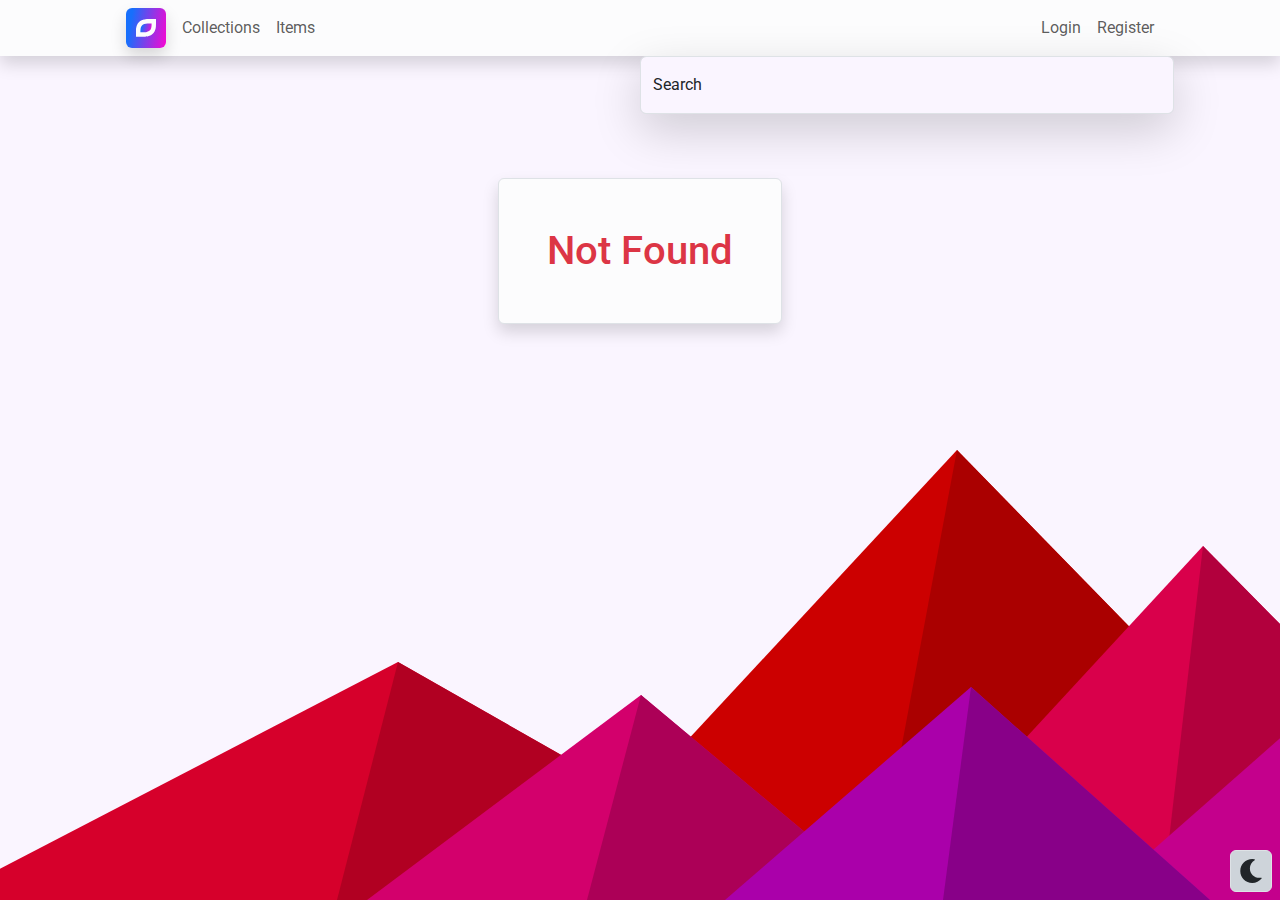
<file: templates/index.html>
<!DOCTYPE html>
<html lang="en">
   <head>
      <meta charset="UTF-8" />
      <link rel="icon" type="image/svg+xml" href="/assets/logo.svg" />
      <meta name="viewport" content="width=device-width, initial-scale=1.0" />
      <link
         href="https://fonts.googleapis.com/css?family=Roboto:300,400,500,700&display=swap"
         rel="stylesheet"
      />
      <title>Course Project</title>
     <script type="module" crossorigin src="/assets/index-6c9e4afb.js"></script>
     <link rel="stylesheet" href="/assets/index-18a223bb.css">
   </head>
   <body>
      <div id="root"></div>
      
   </body>
</html>
</file>
<file: assets/index-18a223bb.css>
@charset "UTF-8";/*!
 * Bootstrap  v5.3.2 (https://getbootstrap.com/)
 * Copyright 2011-2023 The Bootstrap Authors
 * Licensed under MIT (https://github.com/twbs/bootstrap/blob/main/LICENSE)
 */:root,[data-bs-theme=light]{--bs-blue: #0d6efd;--bs-indigo: #6610f2;--bs-purple: #6f42c1;--bs-pink: #d63384;--bs-red: #dc3545;--bs-orange: #fd7e14;--bs-yellow: #ffc107;--bs-green: #198754;--bs-teal: #20c997;--bs-cyan: #0dcaf0;--bs-black: #000;--bs-white: #fff;--bs-gray: #6c757d;--bs-gray-dark: #343a40;--bs-gray-100: #f8f9fa;--bs-gray-200: #e9ecef;--bs-gray-300: #dee2e6;--bs-gray-400: #ced4da;--bs-gray-500: #adb5bd;--bs-gray-600: #6c757d;--bs-gray-700: #495057;--bs-gray-800: #343a40;--bs-gray-900: #212529;--bs-primary: #0d6efd;--bs-secondary: #6c757d;--bs-success: #198754;--bs-info: #0dcaf0;--bs-warning: #ffc107;--bs-danger: #dc3545;--bs-light: #f8f9fa;--bs-dark: #212529;--bs-primary-rgb: 13, 110, 253;--bs-secondary-rgb: 108, 117, 125;--bs-success-rgb: 25, 135, 84;--bs-info-rgb: 13, 202, 240;--bs-warning-rgb: 255, 193, 7;--bs-danger-rgb: 220, 53, 69;--bs-light-rgb: 248, 249, 250;--bs-dark-rgb: 33, 37, 41;--bs-primary-text-emphasis: #052c65;--bs-secondary-text-emphasis: #2b2f32;--bs-success-text-emphasis: #0a3622;--bs-info-text-emphasis: #055160;--bs-warning-text-emphasis: #664d03;--bs-danger-text-emphasis: #58151c;--bs-light-text-emphasis: #495057;--bs-dark-text-emphasis: #495057;--bs-primary-bg-subtle: #cfe2ff;--bs-secondary-bg-subtle: #e2e3e5;--bs-success-bg-subtle: #d1e7dd;--bs-info-bg-subtle: #cff4fc;--bs-warning-bg-subtle: #fff3cd;--bs-danger-bg-subtle: #f8d7da;--bs-light-bg-subtle: #fcfcfd;--bs-dark-bg-subtle: #ced4da;--bs-primary-border-subtle: #9ec5fe;--bs-secondary-border-subtle: #c4c8cb;--bs-success-border-subtle: #a3cfbb;--bs-info-border-subtle: #9eeaf9;--bs-warning-border-subtle: #ffe69c;--bs-danger-border-subtle: #f1aeb5;--bs-light-border-subtle: #e9ecef;--bs-dark-border-subtle: #adb5bd;--bs-white-rgb: 255, 255, 255;--bs-black-rgb: 0, 0, 0;--bs-font-sans-serif: system-ui, -apple-system, "Segoe UI", Roboto, "Helvetica Neue", "Noto Sans", "Liberation Sans", Arial, sans-serif, "Apple Color Emoji", "Segoe UI Emoji", "Segoe UI Symbol", "Noto Color Emoji";--bs-font-monospace: SFMono-Regular, Menlo, Monaco, Consolas, "Liberation Mono", "Courier New", monospace;--bs-gradient: linear-gradient(180deg, rgba(255, 255, 255, .15), rgba(255, 255, 255, 0));--bs-body-font-family: var(--bs-font-sans-serif);--bs-body-font-size: 1rem;--bs-body-font-weight: 400;--bs-body-line-height: 1.5;--bs-body-color: #212529;--bs-body-color-rgb: 33, 37, 41;--bs-body-bg: #fff;--bs-body-bg-rgb: 255, 255, 255;--bs-emphasis-color: #000;--bs-emphasis-color-rgb: 0, 0, 0;--bs-secondary-color: rgba(33, 37, 41, .75);--bs-secondary-color-rgb: 33, 37, 41;--bs-secondary-bg: #e9ecef;--bs-secondary-bg-rgb: 233, 236, 239;--bs-tertiary-color: rgba(33, 37, 41, .5);--bs-tertiary-color-rgb: 33, 37, 41;--bs-tertiary-bg: #f8f9fa;--bs-tertiary-bg-rgb: 248, 249, 250;--bs-heading-color: inherit;--bs-link-color: #0d6efd;--bs-link-color-rgb: 13, 110, 253;--bs-link-decoration: underline;--bs-link-hover-color: #0a58ca;--bs-link-hover-color-rgb: 10, 88, 202;--bs-code-color: #d63384;--bs-highlight-color: #212529;--bs-highlight-bg: #fff3cd;--bs-border-width: 1px;--bs-border-style: solid;--bs-border-color: #dee2e6;--bs-border-color-translucent: rgba(0, 0, 0, .175);--bs-border-radius: .375rem;--bs-border-radius-sm: .25rem;--bs-border-radius-lg: .5rem;--bs-border-radius-xl: 1rem;--bs-border-radius-xxl: 2rem;--bs-border-radius-2xl: var(--bs-border-radius-xxl);--bs-border-radius-pill: 50rem;--bs-box-shadow: 0 .5rem 1rem rgba(0, 0, 0, .15);--bs-box-shadow-sm: 0 .125rem .25rem rgba(0, 0, 0, .075);--bs-box-shadow-lg: 0 1rem 3rem rgba(0, 0, 0, .175);--bs-box-shadow-inset: inset 0 1px 2px rgba(0, 0, 0, .075);--bs-focus-ring-width: .25rem;--bs-focus-ring-opacity: .25;--bs-focus-ring-color: rgba(13, 110, 253, .25);--bs-form-valid-color: #198754;--bs-form-valid-border-color: #198754;--bs-form-invalid-color: #dc3545;--bs-form-invalid-border-color: #dc3545}[data-bs-theme=dark]{color-scheme:dark;--bs-body-color: #dee2e6;--bs-body-color-rgb: 222, 226, 230;--bs-body-bg: #212529;--bs-body-bg-rgb: 33, 37, 41;--bs-emphasis-color: #fff;--bs-emphasis-color-rgb: 255, 255, 255;--bs-secondary-color: rgba(222, 226, 230, .75);--bs-secondary-color-rgb: 222, 226, 230;--bs-secondary-bg: #343a40;--bs-secondary-bg-rgb: 52, 58, 64;--bs-tertiary-color: rgba(222, 226, 230, .5);--bs-tertiary-color-rgb: 222, 226, 230;--bs-tertiary-bg: #2b3035;--bs-tertiary-bg-rgb: 43, 48, 53;--bs-primary-text-emphasis: #6ea8fe;--bs-secondary-text-emphasis: #a7acb1;--bs-success-text-emphasis: #75b798;--bs-info-text-emphasis: #6edff6;--bs-warning-text-emphasis: #ffda6a;--bs-danger-text-emphasis: #ea868f;--bs-light-text-emphasis: #f8f9fa;--bs-dark-text-emphasis: #dee2e6;--bs-primary-bg-subtle: #031633;--bs-secondary-bg-subtle: #161719;--bs-success-bg-subtle: #051b11;--bs-info-bg-subtle: #032830;--bs-warning-bg-subtle: #332701;--bs-danger-bg-subtle: #2c0b0e;--bs-light-bg-subtle: #343a40;--bs-dark-bg-subtle: #1a1d20;--bs-primary-border-subtle: #084298;--bs-secondary-border-subtle: #41464b;--bs-success-border-subtle: #0f5132;--bs-info-border-subtle: #087990;--bs-warning-border-subtle: #997404;--bs-danger-border-subtle: #842029;--bs-light-border-subtle: #495057;--bs-dark-border-subtle: #343a40;--bs-heading-color: inherit;--bs-link-color: #6ea8fe;--bs-link-hover-color: #8bb9fe;--bs-link-color-rgb: 110, 168, 254;--bs-link-hover-color-rgb: 139, 185, 254;--bs-code-color: #e685b5;--bs-highlight-color: #dee2e6;--bs-highlight-bg: #664d03;--bs-border-color: #495057;--bs-border-color-translucent: rgba(255, 255, 255, .15);--bs-form-valid-color: #75b798;--bs-form-valid-border-color: #75b798;--bs-form-invalid-color: #ea868f;--bs-form-invalid-border-color: #ea868f}*,*:before,*:after{box-sizing:border-box}@media (prefers-reduced-motion: no-preference){:root{scroll-behavior:smooth}}body{margin:0;font-family:var(--bs-body-font-family);font-size:var(--bs-body-font-size);font-weight:var(--bs-body-font-weight);line-height:var(--bs-body-line-height);color:var(--bs-body-color);text-align:var(--bs-body-text-align);background-color:var(--bs-body-bg);-webkit-text-size-adjust:100%;-webkit-tap-highlight-color:rgba(0,0,0,0)}hr{margin:1rem 0;color:inherit;border:0;border-top:var(--bs-border-width) solid;opacity:.25}h6,.h6,h5,.h5,h4,.h4,h3,.h3,h2,.h2,h1,.h1{margin-top:0;margin-bottom:.5rem;font-weight:500;line-height:1.2;color:var(--bs-heading-color)}h1,.h1{font-size:calc(1.375rem + 1.5vw)}@media (min-width: 1200px){h1,.h1{font-size:2.5rem}}h2,.h2{font-size:calc(1.325rem + .9vw)}@media (min-width: 1200px){h2,.h2{font-size:2rem}}h3,.h3{font-size:calc(1.3rem + .6vw)}@media (min-width: 1200px){h3,.h3{font-size:1.75rem}}h4,.h4{font-size:calc(1.275rem + .3vw)}@media (min-width: 1200px){h4,.h4{font-size:1.5rem}}h5,.h5{font-size:1.25rem}h6,.h6{font-size:1rem}p{margin-top:0;margin-bottom:1rem}abbr[title]{text-decoration:underline dotted;cursor:help;text-decoration-skip-ink:none}address{margin-bottom:1rem;font-style:normal;line-height:inherit}ol,ul{padding-left:2rem}ol,ul,dl{margin-top:0;margin-bottom:1rem}ol ol,ul ul,ol ul,ul ol{margin-bottom:0}dt{font-weight:700}dd{margin-bottom:.5rem;margin-left:0}blockquote{margin:0 0 1rem}b,strong{font-weight:bolder}small,.small{font-size:.875em}mark,.mark{padding:.1875em;color:var(--bs-highlight-color);background-color:var(--bs-highlight-bg)}sub,sup{position:relative;font-size:.75em;line-height:0;vertical-align:baseline}sub{bottom:-.25em}sup{top:-.5em}a{color:rgba(var(--bs-link-color-rgb),var(--bs-link-opacity, 1));text-decoration:underline}a:hover{--bs-link-color-rgb: var(--bs-link-hover-color-rgb)}a:not([href]):not([class]),a:not([href]):not([class]):hover{color:inherit;text-decoration:none}pre,code,kbd,samp{font-family:var(--bs-font-monospace);font-size:1em}pre{display:block;margin-top:0;margin-bottom:1rem;overflow:auto;font-size:.875em}pre code{font-size:inherit;color:inherit;word-break:normal}code{font-size:.875em;color:var(--bs-code-color);word-wrap:break-word}a>code{color:inherit}kbd{padding:.1875rem .375rem;font-size:.875em;color:var(--bs-body-bg);background-color:var(--bs-body-color);border-radius:.25rem}kbd kbd{padding:0;font-size:1em}figure{margin:0 0 1rem}img,svg{vertical-align:middle}table{caption-side:bottom;border-collapse:collapse}caption{padding-top:.5rem;padding-bottom:.5rem;color:var(--bs-secondary-color);text-align:left}th{text-align:inherit;text-align:-webkit-match-parent}thead,tbody,tfoot,tr,td,th{border-color:inherit;border-style:solid;border-width:0}label{display:inline-block}button{border-radius:0}button:focus:not(:focus-visible){outline:0}input,button,select,optgroup,textarea{margin:0;font-family:inherit;font-size:inherit;line-height:inherit}button,select{text-transform:none}[role=button]{cursor:pointer}select{word-wrap:normal}select:disabled{opacity:1}[list]:not([type=date]):not([type=datetime-local]):not([type=month]):not([type=week]):not([type=time])::-webkit-calendar-picker-indicator{display:none!important}button,[type=button],[type=reset],[type=submit]{-webkit-appearance:button}button:not(:disabled),[type=button]:not(:disabled),[type=reset]:not(:disabled),[type=submit]:not(:disabled){cursor:pointer}::-moz-focus-inner{padding:0;border-style:none}textarea{resize:vertical}fieldset{min-width:0;padding:0;margin:0;border:0}legend{float:left;width:100%;padding:0;margin-bottom:.5rem;font-size:calc(1.275rem + .3vw);line-height:inherit}@media (min-width: 1200px){legend{font-size:1.5rem}}legend+*{clear:left}::-webkit-datetime-edit-fields-wrapper,::-webkit-datetime-edit-text,::-webkit-datetime-edit-minute,::-webkit-datetime-edit-hour-field,::-webkit-datetime-edit-day-field,::-webkit-datetime-edit-month-field,::-webkit-datetime-edit-year-field{padding:0}::-webkit-inner-spin-button{height:auto}[type=search]{-webkit-appearance:textfield;outline-offset:-2px}::-webkit-search-decoration{-webkit-appearance:none}::-webkit-color-swatch-wrapper{padding:0}::file-selector-button{font:inherit;-webkit-appearance:button}output{display:inline-block}iframe{border:0}summary{display:list-item;cursor:pointer}progress{vertical-align:baseline}[hidden]{display:none!important}.lead{font-size:1.25rem;font-weight:300}.display-1{font-size:calc(1.625rem + 4.5vw);font-weight:300;line-height:1.2}@media (min-width: 1200px){.display-1{font-size:5rem}}.display-2{font-size:calc(1.575rem + 3.9vw);font-weight:300;line-height:1.2}@media (min-width: 1200px){.display-2{font-size:4.5rem}}.display-3{font-size:calc(1.525rem + 3.3vw);font-weight:300;line-height:1.2}@media (min-width: 1200px){.display-3{font-size:4rem}}.display-4{font-size:calc(1.475rem + 2.7vw);font-weight:300;line-height:1.2}@media (min-width: 1200px){.display-4{font-size:3.5rem}}.display-5{font-size:calc(1.425rem + 2.1vw);font-weight:300;line-height:1.2}@media (min-width: 1200px){.display-5{font-size:3rem}}.display-6{font-size:calc(1.375rem + 1.5vw);font-weight:300;line-height:1.2}@media (min-width: 1200px){.display-6{font-size:2.5rem}}.list-unstyled,.list-inline{padding-left:0;list-style:none}.list-inline-item{display:inline-block}.list-inline-item:not(:last-child){margin-right:.5rem}.initialism{font-size:.875em;text-transform:uppercase}.blockquote{margin-bottom:1rem;font-size:1.25rem}.blockquote>:last-child{margin-bottom:0}.blockquote-footer{margin-top:-1rem;margin-bottom:1rem;font-size:.875em;color:#6c757d}.blockquote-footer:before{content:"— "}.img-fluid{max-width:100%;height:auto}.img-thumbnail{padding:.25rem;background-color:var(--bs-body-bg);border:var(--bs-border-width) solid var(--bs-border-color);border-radius:var(--bs-border-radius);max-width:100%;height:auto}.figure{display:inline-block}.figure-img{margin-bottom:.5rem;line-height:1}.figure-caption{font-size:.875em;color:var(--bs-secondary-color)}.container,.container-fluid,.container-xxl,.container-xl,.container-lg,.container-md,.container-sm{--bs-gutter-x: 1.5rem;--bs-gutter-y: 0;width:100%;padding-right:calc(var(--bs-gutter-x) * .5);padding-left:calc(var(--bs-gutter-x) * .5);margin-right:auto;margin-left:auto}@media (min-width: 576px){.container-sm,.container{max-width:540px}}@media (min-width: 768px){.container-md,.container-sm,.container{max-width:720px}}@media (min-width: 992px){.container-lg,.container-md,.container-sm,.container{max-width:960px}}@media (min-width: 1200px){.container-xl,.container-lg,.container-md,.container-sm,.container{max-width:1140px}}@media (min-width: 1400px){.container-xxl,.container-xl,.container-lg,.container-md,.container-sm,.container{max-width:1320px}}:root{--bs-breakpoint-xs: 0;--bs-breakpoint-sm: 576px;--bs-breakpoint-md: 768px;--bs-breakpoint-lg: 992px;--bs-breakpoint-xl: 1200px;--bs-breakpoint-xxl: 1400px}.row{--bs-gutter-x: 1.5rem;--bs-gutter-y: 0;display:flex;flex-wrap:wrap;margin-top:calc(-1 * var(--bs-gutter-y));margin-right:calc(-.5 * var(--bs-gutter-x));margin-left:calc(-.5 * var(--bs-gutter-x))}.row>*{flex-shrink:0;width:100%;max-width:100%;padding-right:calc(var(--bs-gutter-x) * .5);padding-left:calc(var(--bs-gutter-x) * .5);margin-top:var(--bs-gutter-y)}.col{flex:1 0 0%}.row-cols-auto>*{flex:0 0 auto;width:auto}.row-cols-1>*{flex:0 0 auto;width:100%}.row-cols-2>*{flex:0 0 auto;width:50%}.row-cols-3>*{flex:0 0 auto;width:33.33333333%}.row-cols-4>*{flex:0 0 auto;width:25%}.row-cols-5>*{flex:0 0 auto;width:20%}.row-cols-6>*{flex:0 0 auto;width:16.66666667%}.col-auto{flex:0 0 auto;width:auto}.col-1{flex:0 0 auto;width:8.33333333%}.col-2{flex:0 0 auto;width:16.66666667%}.col-3{flex:0 0 auto;width:25%}.col-4{flex:0 0 auto;width:33.33333333%}.col-5{flex:0 0 auto;width:41.66666667%}.col-6{flex:0 0 auto;width:50%}.col-7{flex:0 0 auto;width:58.33333333%}.col-8{flex:0 0 auto;width:66.66666667%}.col-9{flex:0 0 auto;width:75%}.col-10{flex:0 0 auto;width:83.33333333%}.col-11{flex:0 0 auto;width:91.66666667%}.col-12{flex:0 0 auto;width:100%}.offset-1{margin-left:8.33333333%}.offset-2{margin-left:16.66666667%}.offset-3{margin-left:25%}.offset-4{margin-left:33.33333333%}.offset-5{margin-left:41.66666667%}.offset-6{margin-left:50%}.offset-7{margin-left:58.33333333%}.offset-8{margin-left:66.66666667%}.offset-9{margin-left:75%}.offset-10{margin-left:83.33333333%}.offset-11{margin-left:91.66666667%}.g-0,.gx-0{--bs-gutter-x: 0}.g-0,.gy-0{--bs-gutter-y: 0}.g-1,.gx-1{--bs-gutter-x: .25rem}.g-1,.gy-1{--bs-gutter-y: .25rem}.g-2,.gx-2{--bs-gutter-x: .5rem}.g-2,.gy-2{--bs-gutter-y: .5rem}.g-3,.gx-3{--bs-gutter-x: 1rem}.g-3,.gy-3{--bs-gutter-y: 1rem}.g-4,.gx-4{--bs-gutter-x: 1.5rem}.g-4,.gy-4{--bs-gutter-y: 1.5rem}.g-5,.gx-5{--bs-gutter-x: 3rem}.g-5,.gy-5{--bs-gutter-y: 3rem}@media (min-width: 576px){.col-sm{flex:1 0 0%}.row-cols-sm-auto>*{flex:0 0 auto;width:auto}.row-cols-sm-1>*{flex:0 0 auto;width:100%}.row-cols-sm-2>*{flex:0 0 auto;width:50%}.row-cols-sm-3>*{flex:0 0 auto;width:33.33333333%}.row-cols-sm-4>*{flex:0 0 auto;width:25%}.row-cols-sm-5>*{flex:0 0 auto;width:20%}.row-cols-sm-6>*{flex:0 0 auto;width:16.66666667%}.col-sm-auto{flex:0 0 auto;width:auto}.col-sm-1{flex:0 0 auto;width:8.33333333%}.col-sm-2{flex:0 0 auto;width:16.66666667%}.col-sm-3{flex:0 0 auto;width:25%}.col-sm-4{flex:0 0 auto;width:33.33333333%}.col-sm-5{flex:0 0 auto;width:41.66666667%}.col-sm-6{flex:0 0 auto;width:50%}.col-sm-7{flex:0 0 auto;width:58.33333333%}.col-sm-8{flex:0 0 auto;width:66.66666667%}.col-sm-9{flex:0 0 auto;width:75%}.col-sm-10{flex:0 0 auto;width:83.33333333%}.col-sm-11{flex:0 0 auto;width:91.66666667%}.col-sm-12{flex:0 0 auto;width:100%}.offset-sm-0{margin-left:0}.offset-sm-1{margin-left:8.33333333%}.offset-sm-2{margin-left:16.66666667%}.offset-sm-3{margin-left:25%}.offset-sm-4{margin-left:33.33333333%}.offset-sm-5{margin-left:41.66666667%}.offset-sm-6{margin-left:50%}.offset-sm-7{margin-left:58.33333333%}.offset-sm-8{margin-left:66.66666667%}.offset-sm-9{margin-left:75%}.offset-sm-10{margin-left:83.33333333%}.offset-sm-11{margin-left:91.66666667%}.g-sm-0,.gx-sm-0{--bs-gutter-x: 0}.g-sm-0,.gy-sm-0{--bs-gutter-y: 0}.g-sm-1,.gx-sm-1{--bs-gutter-x: .25rem}.g-sm-1,.gy-sm-1{--bs-gutter-y: .25rem}.g-sm-2,.gx-sm-2{--bs-gutter-x: .5rem}.g-sm-2,.gy-sm-2{--bs-gutter-y: .5rem}.g-sm-3,.gx-sm-3{--bs-gutter-x: 1rem}.g-sm-3,.gy-sm-3{--bs-gutter-y: 1rem}.g-sm-4,.gx-sm-4{--bs-gutter-x: 1.5rem}.g-sm-4,.gy-sm-4{--bs-gutter-y: 1.5rem}.g-sm-5,.gx-sm-5{--bs-gutter-x: 3rem}.g-sm-5,.gy-sm-5{--bs-gutter-y: 3rem}}@media (min-width: 768px){.col-md{flex:1 0 0%}.row-cols-md-auto>*{flex:0 0 auto;width:auto}.row-cols-md-1>*{flex:0 0 auto;width:100%}.row-cols-md-2>*{flex:0 0 auto;width:50%}.row-cols-md-3>*{flex:0 0 auto;width:33.33333333%}.row-cols-md-4>*{flex:0 0 auto;width:25%}.row-cols-md-5>*{flex:0 0 auto;width:20%}.row-cols-md-6>*{flex:0 0 auto;width:16.66666667%}.col-md-auto{flex:0 0 auto;width:auto}.col-md-1{flex:0 0 auto;width:8.33333333%}.col-md-2{flex:0 0 auto;width:16.66666667%}.col-md-3{flex:0 0 auto;width:25%}.col-md-4{flex:0 0 auto;width:33.33333333%}.col-md-5{flex:0 0 auto;width:41.66666667%}.col-md-6{flex:0 0 auto;width:50%}.col-md-7{flex:0 0 auto;width:58.33333333%}.col-md-8{flex:0 0 auto;width:66.66666667%}.col-md-9{flex:0 0 auto;width:75%}.col-md-10{flex:0 0 auto;width:83.33333333%}.col-md-11{flex:0 0 auto;width:91.66666667%}.col-md-12{flex:0 0 auto;width:100%}.offset-md-0{margin-left:0}.offset-md-1{margin-left:8.33333333%}.offset-md-2{margin-left:16.66666667%}.offset-md-3{margin-left:25%}.offset-md-4{margin-left:33.33333333%}.offset-md-5{margin-left:41.66666667%}.offset-md-6{margin-left:50%}.offset-md-7{margin-left:58.33333333%}.offset-md-8{margin-left:66.66666667%}.offset-md-9{margin-left:75%}.offset-md-10{margin-left:83.33333333%}.offset-md-11{margin-left:91.66666667%}.g-md-0,.gx-md-0{--bs-gutter-x: 0}.g-md-0,.gy-md-0{--bs-gutter-y: 0}.g-md-1,.gx-md-1{--bs-gutter-x: .25rem}.g-md-1,.gy-md-1{--bs-gutter-y: .25rem}.g-md-2,.gx-md-2{--bs-gutter-x: .5rem}.g-md-2,.gy-md-2{--bs-gutter-y: .5rem}.g-md-3,.gx-md-3{--bs-gutter-x: 1rem}.g-md-3,.gy-md-3{--bs-gutter-y: 1rem}.g-md-4,.gx-md-4{--bs-gutter-x: 1.5rem}.g-md-4,.gy-md-4{--bs-gutter-y: 1.5rem}.g-md-5,.gx-md-5{--bs-gutter-x: 3rem}.g-md-5,.gy-md-5{--bs-gutter-y: 3rem}}@media (min-width: 992px){.col-lg{flex:1 0 0%}.row-cols-lg-auto>*{flex:0 0 auto;width:auto}.row-cols-lg-1>*{flex:0 0 auto;width:100%}.row-cols-lg-2>*{flex:0 0 auto;width:50%}.row-cols-lg-3>*{flex:0 0 auto;width:33.33333333%}.row-cols-lg-4>*{flex:0 0 auto;width:25%}.row-cols-lg-5>*{flex:0 0 auto;width:20%}.row-cols-lg-6>*{flex:0 0 auto;width:16.66666667%}.col-lg-auto{flex:0 0 auto;width:auto}.col-lg-1{flex:0 0 auto;width:8.33333333%}.col-lg-2{flex:0 0 auto;width:16.66666667%}.col-lg-3{flex:0 0 auto;width:25%}.col-lg-4{flex:0 0 auto;width:33.33333333%}.col-lg-5{flex:0 0 auto;width:41.66666667%}.col-lg-6{flex:0 0 auto;width:50%}.col-lg-7{flex:0 0 auto;width:58.33333333%}.col-lg-8{flex:0 0 auto;width:66.66666667%}.col-lg-9{flex:0 0 auto;width:75%}.col-lg-10{flex:0 0 auto;width:83.33333333%}.col-lg-11{flex:0 0 auto;width:91.66666667%}.col-lg-12{flex:0 0 auto;width:100%}.offset-lg-0{margin-left:0}.offset-lg-1{margin-left:8.33333333%}.offset-lg-2{margin-left:16.66666667%}.offset-lg-3{margin-left:25%}.offset-lg-4{margin-left:33.33333333%}.offset-lg-5{margin-left:41.66666667%}.offset-lg-6{margin-left:50%}.offset-lg-7{margin-left:58.33333333%}.offset-lg-8{margin-left:66.66666667%}.offset-lg-9{margin-left:75%}.offset-lg-10{margin-left:83.33333333%}.offset-lg-11{margin-left:91.66666667%}.g-lg-0,.gx-lg-0{--bs-gutter-x: 0}.g-lg-0,.gy-lg-0{--bs-gutter-y: 0}.g-lg-1,.gx-lg-1{--bs-gutter-x: .25rem}.g-lg-1,.gy-lg-1{--bs-gutter-y: .25rem}.g-lg-2,.gx-lg-2{--bs-gutter-x: .5rem}.g-lg-2,.gy-lg-2{--bs-gutter-y: .5rem}.g-lg-3,.gx-lg-3{--bs-gutter-x: 1rem}.g-lg-3,.gy-lg-3{--bs-gutter-y: 1rem}.g-lg-4,.gx-lg-4{--bs-gutter-x: 1.5rem}.g-lg-4,.gy-lg-4{--bs-gutter-y: 1.5rem}.g-lg-5,.gx-lg-5{--bs-gutter-x: 3rem}.g-lg-5,.gy-lg-5{--bs-gutter-y: 3rem}}@media (min-width: 1200px){.col-xl{flex:1 0 0%}.row-cols-xl-auto>*{flex:0 0 auto;width:auto}.row-cols-xl-1>*{flex:0 0 auto;width:100%}.row-cols-xl-2>*{flex:0 0 auto;width:50%}.row-cols-xl-3>*{flex:0 0 auto;width:33.33333333%}.row-cols-xl-4>*{flex:0 0 auto;width:25%}.row-cols-xl-5>*{flex:0 0 auto;width:20%}.row-cols-xl-6>*{flex:0 0 auto;width:16.66666667%}.col-xl-auto{flex:0 0 auto;width:auto}.col-xl-1{flex:0 0 auto;width:8.33333333%}.col-xl-2{flex:0 0 auto;width:16.66666667%}.col-xl-3{flex:0 0 auto;width:25%}.col-xl-4{flex:0 0 auto;width:33.33333333%}.col-xl-5{flex:0 0 auto;width:41.66666667%}.col-xl-6{flex:0 0 auto;width:50%}.col-xl-7{flex:0 0 auto;width:58.33333333%}.col-xl-8{flex:0 0 auto;width:66.66666667%}.col-xl-9{flex:0 0 auto;width:75%}.col-xl-10{flex:0 0 auto;width:83.33333333%}.col-xl-11{flex:0 0 auto;width:91.66666667%}.col-xl-12{flex:0 0 auto;width:100%}.offset-xl-0{margin-left:0}.offset-xl-1{margin-left:8.33333333%}.offset-xl-2{margin-left:16.66666667%}.offset-xl-3{margin-left:25%}.offset-xl-4{margin-left:33.33333333%}.offset-xl-5{margin-left:41.66666667%}.offset-xl-6{margin-left:50%}.offset-xl-7{margin-left:58.33333333%}.offset-xl-8{margin-left:66.66666667%}.offset-xl-9{margin-left:75%}.offset-xl-10{margin-left:83.33333333%}.offset-xl-11{margin-left:91.66666667%}.g-xl-0,.gx-xl-0{--bs-gutter-x: 0}.g-xl-0,.gy-xl-0{--bs-gutter-y: 0}.g-xl-1,.gx-xl-1{--bs-gutter-x: .25rem}.g-xl-1,.gy-xl-1{--bs-gutter-y: .25rem}.g-xl-2,.gx-xl-2{--bs-gutter-x: .5rem}.g-xl-2,.gy-xl-2{--bs-gutter-y: .5rem}.g-xl-3,.gx-xl-3{--bs-gutter-x: 1rem}.g-xl-3,.gy-xl-3{--bs-gutter-y: 1rem}.g-xl-4,.gx-xl-4{--bs-gutter-x: 1.5rem}.g-xl-4,.gy-xl-4{--bs-gutter-y: 1.5rem}.g-xl-5,.gx-xl-5{--bs-gutter-x: 3rem}.g-xl-5,.gy-xl-5{--bs-gutter-y: 3rem}}@media (min-width: 1400px){.col-xxl{flex:1 0 0%}.row-cols-xxl-auto>*{flex:0 0 auto;width:auto}.row-cols-xxl-1>*{flex:0 0 auto;width:100%}.row-cols-xxl-2>*{flex:0 0 auto;width:50%}.row-cols-xxl-3>*{flex:0 0 auto;width:33.33333333%}.row-cols-xxl-4>*{flex:0 0 auto;width:25%}.row-cols-xxl-5>*{flex:0 0 auto;width:20%}.row-cols-xxl-6>*{flex:0 0 auto;width:16.66666667%}.col-xxl-auto{flex:0 0 auto;width:auto}.col-xxl-1{flex:0 0 auto;width:8.33333333%}.col-xxl-2{flex:0 0 auto;width:16.66666667%}.col-xxl-3{flex:0 0 auto;width:25%}.col-xxl-4{flex:0 0 auto;width:33.33333333%}.col-xxl-5{flex:0 0 auto;width:41.66666667%}.col-xxl-6{flex:0 0 auto;width:50%}.col-xxl-7{flex:0 0 auto;width:58.33333333%}.col-xxl-8{flex:0 0 auto;width:66.66666667%}.col-xxl-9{flex:0 0 auto;width:75%}.col-xxl-10{flex:0 0 auto;width:83.33333333%}.col-xxl-11{flex:0 0 auto;width:91.66666667%}.col-xxl-12{flex:0 0 auto;width:100%}.offset-xxl-0{margin-left:0}.offset-xxl-1{margin-left:8.33333333%}.offset-xxl-2{margin-left:16.66666667%}.offset-xxl-3{margin-left:25%}.offset-xxl-4{margin-left:33.33333333%}.offset-xxl-5{margin-left:41.66666667%}.offset-xxl-6{margin-left:50%}.offset-xxl-7{margin-left:58.33333333%}.offset-xxl-8{margin-left:66.66666667%}.offset-xxl-9{margin-left:75%}.offset-xxl-10{margin-left:83.33333333%}.offset-xxl-11{margin-left:91.66666667%}.g-xxl-0,.gx-xxl-0{--bs-gutter-x: 0}.g-xxl-0,.gy-xxl-0{--bs-gutter-y: 0}.g-xxl-1,.gx-xxl-1{--bs-gutter-x: .25rem}.g-xxl-1,.gy-xxl-1{--bs-gutter-y: .25rem}.g-xxl-2,.gx-xxl-2{--bs-gutter-x: .5rem}.g-xxl-2,.gy-xxl-2{--bs-gutter-y: .5rem}.g-xxl-3,.gx-xxl-3{--bs-gutter-x: 1rem}.g-xxl-3,.gy-xxl-3{--bs-gutter-y: 1rem}.g-xxl-4,.gx-xxl-4{--bs-gutter-x: 1.5rem}.g-xxl-4,.gy-xxl-4{--bs-gutter-y: 1.5rem}.g-xxl-5,.gx-xxl-5{--bs-gutter-x: 3rem}.g-xxl-5,.gy-xxl-5{--bs-gutter-y: 3rem}}.table{--bs-table-color-type: initial;--bs-table-bg-type: initial;--bs-table-color-state: initial;--bs-table-bg-state: initial;--bs-table-color: var(--bs-emphasis-color);--bs-table-bg: var(--bs-body-bg);--bs-table-border-color: var(--bs-border-color);--bs-table-accent-bg: transparent;--bs-table-striped-color: var(--bs-emphasis-color);--bs-table-striped-bg: rgba(var(--bs-emphasis-color-rgb), .05);--bs-table-active-color: var(--bs-emphasis-color);--bs-table-active-bg: rgba(var(--bs-emphasis-color-rgb), .1);--bs-table-hover-color: var(--bs-emphasis-color);--bs-table-hover-bg: rgba(var(--bs-emphasis-color-rgb), .075);width:100%;margin-bottom:1rem;vertical-align:top;border-color:var(--bs-table-border-color)}.table>:not(caption)>*>*{padding:.5rem;color:var(--bs-table-color-state, var(--bs-table-color-type, var(--bs-table-color)));background-color:var(--bs-table-bg);border-bottom-width:var(--bs-border-width);box-shadow:inset 0 0 0 9999px var(--bs-table-bg-state, var(--bs-table-bg-type, var(--bs-table-accent-bg)))}.table>tbody{vertical-align:inherit}.table>thead{vertical-align:bottom}.table-group-divider{border-top:calc(var(--bs-border-width) * 2) solid currentcolor}.caption-top{caption-side:top}.table-sm>:not(caption)>*>*{padding:.25rem}.table-bordered>:not(caption)>*{border-width:var(--bs-border-width) 0}.table-bordered>:not(caption)>*>*{border-width:0 var(--bs-border-width)}.table-borderless>:not(caption)>*>*{border-bottom-width:0}.table-borderless>:not(:first-child){border-top-width:0}.table-striped>tbody>tr:nth-of-type(odd)>*{--bs-table-color-type: var(--bs-table-striped-color);--bs-table-bg-type: var(--bs-table-striped-bg)}.table-striped-columns>:not(caption)>tr>:nth-child(2n){--bs-table-color-type: var(--bs-table-striped-color);--bs-table-bg-type: var(--bs-table-striped-bg)}.table-active{--bs-table-color-state: var(--bs-table-active-color);--bs-table-bg-state: var(--bs-table-active-bg)}.table-hover>tbody>tr:hover>*{--bs-table-color-state: var(--bs-table-hover-color);--bs-table-bg-state: var(--bs-table-hover-bg)}.table-primary{--bs-table-color: #000;--bs-table-bg: #cfe2ff;--bs-table-border-color: #a6b5cc;--bs-table-striped-bg: #c5d7f2;--bs-table-striped-color: #000;--bs-table-active-bg: #bacbe6;--bs-table-active-color: #000;--bs-table-hover-bg: #bfd1ec;--bs-table-hover-color: #000;color:var(--bs-table-color);border-color:var(--bs-table-border-color)}.table-secondary{--bs-table-color: #000;--bs-table-bg: #e2e3e5;--bs-table-border-color: #b5b6b7;--bs-table-striped-bg: #d7d8da;--bs-table-striped-color: #000;--bs-table-active-bg: #cbccce;--bs-table-active-color: #000;--bs-table-hover-bg: #d1d2d4;--bs-table-hover-color: #000;color:var(--bs-table-color);border-color:var(--bs-table-border-color)}.table-success{--bs-table-color: #000;--bs-table-bg: #d1e7dd;--bs-table-border-color: #a7b9b1;--bs-table-striped-bg: #c7dbd2;--bs-table-striped-color: #000;--bs-table-active-bg: #bcd0c7;--bs-table-active-color: #000;--bs-table-hover-bg: #c1d6cc;--bs-table-hover-color: #000;color:var(--bs-table-color);border-color:var(--bs-table-border-color)}.table-info{--bs-table-color: #000;--bs-table-bg: #cff4fc;--bs-table-border-color: #a6c3ca;--bs-table-striped-bg: #c5e8ef;--bs-table-striped-color: #000;--bs-table-active-bg: #badce3;--bs-table-active-color: #000;--bs-table-hover-bg: #bfe2e9;--bs-table-hover-color: #000;color:var(--bs-table-color);border-color:var(--bs-table-border-color)}.table-warning{--bs-table-color: #000;--bs-table-bg: #fff3cd;--bs-table-border-color: #ccc2a4;--bs-table-striped-bg: #f2e7c3;--bs-table-striped-color: #000;--bs-table-active-bg: #e6dbb9;--bs-table-active-color: #000;--bs-table-hover-bg: #ece1be;--bs-table-hover-color: #000;color:var(--bs-table-color);border-color:var(--bs-table-border-color)}.table-danger{--bs-table-color: #000;--bs-table-bg: #f8d7da;--bs-table-border-color: #c6acae;--bs-table-striped-bg: #eccccf;--bs-table-striped-color: #000;--bs-table-active-bg: #dfc2c4;--bs-table-active-color: #000;--bs-table-hover-bg: #e5c7ca;--bs-table-hover-color: #000;color:var(--bs-table-color);border-color:var(--bs-table-border-color)}.table-light{--bs-table-color: #000;--bs-table-bg: #f8f9fa;--bs-table-border-color: #c6c7c8;--bs-table-striped-bg: #ecedee;--bs-table-striped-color: #000;--bs-table-active-bg: #dfe0e1;--bs-table-active-color: #000;--bs-table-hover-bg: #e5e6e7;--bs-table-hover-color: #000;color:var(--bs-table-color);border-color:var(--bs-table-border-color)}.table-dark{--bs-table-color: #fff;--bs-table-bg: #212529;--bs-table-border-color: #4d5154;--bs-table-striped-bg: #2c3034;--bs-table-striped-color: #fff;--bs-table-active-bg: #373b3e;--bs-table-active-color: #fff;--bs-table-hover-bg: #323539;--bs-table-hover-color: #fff;color:var(--bs-table-color);border-color:var(--bs-table-border-color)}.table-responsive{overflow-x:auto;-webkit-overflow-scrolling:touch}@media (max-width: 575.98px){.table-responsive-sm{overflow-x:auto;-webkit-overflow-scrolling:touch}}@media (max-width: 767.98px){.table-responsive-md{overflow-x:auto;-webkit-overflow-scrolling:touch}}@media (max-width: 991.98px){.table-responsive-lg{overflow-x:auto;-webkit-overflow-scrolling:touch}}@media (max-width: 1199.98px){.table-responsive-xl{overflow-x:auto;-webkit-overflow-scrolling:touch}}@media (max-width: 1399.98px){.table-responsive-xxl{overflow-x:auto;-webkit-overflow-scrolling:touch}}.form-label{margin-bottom:.5rem}.col-form-label{padding-top:calc(.375rem + var(--bs-border-width));padding-bottom:calc(.375rem + var(--bs-border-width));margin-bottom:0;font-size:inherit;line-height:1.5}.col-form-label-lg{padding-top:calc(.5rem + var(--bs-border-width));padding-bottom:calc(.5rem + var(--bs-border-width));font-size:1.25rem}.col-form-label-sm{padding-top:calc(.25rem + var(--bs-border-width));padding-bottom:calc(.25rem + var(--bs-border-width));font-size:.875rem}.form-text{margin-top:.25rem;font-size:.875em;color:var(--bs-secondary-color)}.form-control{display:block;width:100%;padding:.375rem .75rem;font-size:1rem;font-weight:400;line-height:1.5;color:var(--bs-body-color);-webkit-appearance:none;-moz-appearance:none;appearance:none;background-color:var(--bs-body-bg);background-clip:padding-box;border:var(--bs-border-width) solid var(--bs-border-color);border-radius:var(--bs-border-radius);transition:border-color .15s ease-in-out,box-shadow .15s ease-in-out}@media (prefers-reduced-motion: reduce){.form-control{transition:none}}.form-control[type=file]{overflow:hidden}.form-control[type=file]:not(:disabled):not([readonly]){cursor:pointer}.form-control:focus{color:var(--bs-body-color);background-color:var(--bs-body-bg);border-color:#86b7fe;outline:0;box-shadow:0 0 0 .25rem #0d6efd40}.form-control::-webkit-date-and-time-value{min-width:85px;height:1.5em;margin:0}.form-control::-webkit-datetime-edit{display:block;padding:0}.form-control::placeholder{color:var(--bs-secondary-color);opacity:1}.form-control:disabled{background-color:var(--bs-secondary-bg);opacity:1}.form-control::file-selector-button{padding:.375rem .75rem;margin:-.375rem -.75rem;margin-inline-end:.75rem;color:var(--bs-body-color);background-color:var(--bs-tertiary-bg);pointer-events:none;border-color:inherit;border-style:solid;border-width:0;border-inline-end-width:var(--bs-border-width);border-radius:0;transition:color .15s ease-in-out,background-color .15s ease-in-out,border-color .15s ease-in-out,box-shadow .15s ease-in-out}@media (prefers-reduced-motion: reduce){.form-control::file-selector-button{transition:none}}.form-control:hover:not(:disabled):not([readonly])::file-selector-button{background-color:var(--bs-secondary-bg)}.form-control-plaintext{display:block;width:100%;padding:.375rem 0;margin-bottom:0;line-height:1.5;color:var(--bs-body-color);background-color:transparent;border:solid transparent;border-width:var(--bs-border-width) 0}.form-control-plaintext:focus{outline:0}.form-control-plaintext.form-control-sm,.form-control-plaintext.form-control-lg{padding-right:0;padding-left:0}.form-control-sm{min-height:calc(1.5em + .5rem + calc(var(--bs-border-width) * 2));padding:.25rem .5rem;font-size:.875rem;border-radius:var(--bs-border-radius-sm)}.form-control-sm::file-selector-button{padding:.25rem .5rem;margin:-.25rem -.5rem;margin-inline-end:.5rem}.form-control-lg{min-height:calc(1.5em + 1rem + calc(var(--bs-border-width) * 2));padding:.5rem 1rem;font-size:1.25rem;border-radius:var(--bs-border-radius-lg)}.form-control-lg::file-selector-button{padding:.5rem 1rem;margin:-.5rem -1rem;margin-inline-end:1rem}textarea.form-control{min-height:calc(1.5em + .75rem + calc(var(--bs-border-width) * 2))}textarea.form-control-sm{min-height:calc(1.5em + .5rem + calc(var(--bs-border-width) * 2))}textarea.form-control-lg{min-height:calc(1.5em + 1rem + calc(var(--bs-border-width) * 2))}.form-control-color{width:3rem;height:calc(1.5em + .75rem + calc(var(--bs-border-width) * 2));padding:.375rem}.form-control-color:not(:disabled):not([readonly]){cursor:pointer}.form-control-color::-moz-color-swatch{border:0!important;border-radius:var(--bs-border-radius)}.form-control-color::-webkit-color-swatch{border:0!important;border-radius:var(--bs-border-radius)}.form-control-color.form-control-sm{height:calc(1.5em + .5rem + calc(var(--bs-border-width) * 2))}.form-control-color.form-control-lg{height:calc(1.5em + 1rem + calc(var(--bs-border-width) * 2))}.form-select{--bs-form-select-bg-img: url("data:image/svg+xml,%3csvg xmlns='http://www.w3.org/2000/svg' viewBox='0 0 16 16'%3e%3cpath fill='none' stroke='%23343a40' stroke-linecap='round' stroke-linejoin='round' stroke-width='2' d='m2 5 6 6 6-6'/%3e%3c/svg%3e");display:block;width:100%;padding:.375rem 2.25rem .375rem .75rem;font-size:1rem;font-weight:400;line-height:1.5;color:var(--bs-body-color);-webkit-appearance:none;-moz-appearance:none;appearance:none;background-color:var(--bs-body-bg);background-image:var(--bs-form-select-bg-img),var(--bs-form-select-bg-icon, none);background-repeat:no-repeat;background-position:right .75rem center;background-size:16px 12px;border:var(--bs-border-width) solid var(--bs-border-color);border-radius:var(--bs-border-radius);transition:border-color .15s ease-in-out,box-shadow .15s ease-in-out}@media (prefers-reduced-motion: reduce){.form-select{transition:none}}.form-select:focus{border-color:#86b7fe;outline:0;box-shadow:0 0 0 .25rem #0d6efd40}.form-select[multiple],.form-select[size]:not([size="1"]){padding-right:.75rem;background-image:none}.form-select:disabled{background-color:var(--bs-secondary-bg)}.form-select:-moz-focusring{color:transparent;text-shadow:0 0 0 var(--bs-body-color)}.form-select-sm{padding-top:.25rem;padding-bottom:.25rem;padding-left:.5rem;font-size:.875rem;border-radius:var(--bs-border-radius-sm)}.form-select-lg{padding-top:.5rem;padding-bottom:.5rem;padding-left:1rem;font-size:1.25rem;border-radius:var(--bs-border-radius-lg)}[data-bs-theme=dark] .form-select{--bs-form-select-bg-img: url("data:image/svg+xml,%3csvg xmlns='http://www.w3.org/2000/svg' viewBox='0 0 16 16'%3e%3cpath fill='none' stroke='%23dee2e6' stroke-linecap='round' stroke-linejoin='round' stroke-width='2' d='m2 5 6 6 6-6'/%3e%3c/svg%3e")}.form-check{display:block;min-height:1.5rem;padding-left:1.5em;margin-bottom:.125rem}.form-check .form-check-input{float:left;margin-left:-1.5em}.form-check-reverse{padding-right:1.5em;padding-left:0;text-align:right}.form-check-reverse .form-check-input{float:right;margin-right:-1.5em;margin-left:0}.form-check-input{--bs-form-check-bg: var(--bs-body-bg);flex-shrink:0;width:1em;height:1em;margin-top:.25em;vertical-align:top;-webkit-appearance:none;-moz-appearance:none;appearance:none;background-color:var(--bs-form-check-bg);background-image:var(--bs-form-check-bg-image);background-repeat:no-repeat;background-position:center;background-size:contain;border:var(--bs-border-width) solid var(--bs-border-color);-webkit-print-color-adjust:exact;print-color-adjust:exact}.form-check-input[type=checkbox]{border-radius:.25em}.form-check-input[type=radio]{border-radius:50%}.form-check-input:active{filter:brightness(90%)}.form-check-input:focus{border-color:#86b7fe;outline:0;box-shadow:0 0 0 .25rem #0d6efd40}.form-check-input:checked{background-color:#0d6efd;border-color:#0d6efd}.form-check-input:checked[type=checkbox]{--bs-form-check-bg-image: url("data:image/svg+xml,%3csvg xmlns='http://www.w3.org/2000/svg' viewBox='0 0 20 20'%3e%3cpath fill='none' stroke='%23fff' stroke-linecap='round' stroke-linejoin='round' stroke-width='3' d='m6 10 3 3 6-6'/%3e%3c/svg%3e")}.form-check-input:checked[type=radio]{--bs-form-check-bg-image: url("data:image/svg+xml,%3csvg xmlns='http://www.w3.org/2000/svg' viewBox='-4 -4 8 8'%3e%3ccircle r='2' fill='%23fff'/%3e%3c/svg%3e")}.form-check-input[type=checkbox]:indeterminate{background-color:#0d6efd;border-color:#0d6efd;--bs-form-check-bg-image: url("data:image/svg+xml,%3csvg xmlns='http://www.w3.org/2000/svg' viewBox='0 0 20 20'%3e%3cpath fill='none' stroke='%23fff' stroke-linecap='round' stroke-linejoin='round' stroke-width='3' d='M6 10h8'/%3e%3c/svg%3e")}.form-check-input:disabled{pointer-events:none;filter:none;opacity:.5}.form-check-input[disabled]~.form-check-label,.form-check-input:disabled~.form-check-label{cursor:default;opacity:.5}.form-switch{padding-left:2.5em}.form-switch .form-check-input{--bs-form-switch-bg: url("data:image/svg+xml,%3csvg xmlns='http://www.w3.org/2000/svg' viewBox='-4 -4 8 8'%3e%3ccircle r='3' fill='rgba%280, 0, 0, 0.25%29'/%3e%3c/svg%3e");width:2em;margin-left:-2.5em;background-image:var(--bs-form-switch-bg);background-position:left center;border-radius:2em;transition:background-position .15s ease-in-out}@media (prefers-reduced-motion: reduce){.form-switch .form-check-input{transition:none}}.form-switch .form-check-input:focus{--bs-form-switch-bg: url("data:image/svg+xml,%3csvg xmlns='http://www.w3.org/2000/svg' viewBox='-4 -4 8 8'%3e%3ccircle r='3' fill='%2386b7fe'/%3e%3c/svg%3e")}.form-switch .form-check-input:checked{background-position:right center;--bs-form-switch-bg: url("data:image/svg+xml,%3csvg xmlns='http://www.w3.org/2000/svg' viewBox='-4 -4 8 8'%3e%3ccircle r='3' fill='%23fff'/%3e%3c/svg%3e")}.form-switch.form-check-reverse{padding-right:2.5em;padding-left:0}.form-switch.form-check-reverse .form-check-input{margin-right:-2.5em;margin-left:0}.form-check-inline{display:inline-block;margin-right:1rem}.btn-check{position:absolute;clip:rect(0,0,0,0);pointer-events:none}.btn-check[disabled]+.btn,.btn-check:disabled+.btn{pointer-events:none;filter:none;opacity:.65}[data-bs-theme=dark] .form-switch .form-check-input:not(:checked):not(:focus){--bs-form-switch-bg: url("data:image/svg+xml,%3csvg xmlns='http://www.w3.org/2000/svg' viewBox='-4 -4 8 8'%3e%3ccircle r='3' fill='rgba%28255, 255, 255, 0.25%29'/%3e%3c/svg%3e")}.form-range{width:100%;height:1.5rem;padding:0;-webkit-appearance:none;-moz-appearance:none;appearance:none;background-color:transparent}.form-range:focus{outline:0}.form-range:focus::-webkit-slider-thumb{box-shadow:0 0 0 1px #fff,0 0 0 .25rem #0d6efd40}.form-range:focus::-moz-range-thumb{box-shadow:0 0 0 1px #fff,0 0 0 .25rem #0d6efd40}.form-range::-moz-focus-outer{border:0}.form-range::-webkit-slider-thumb{width:1rem;height:1rem;margin-top:-.25rem;-webkit-appearance:none;-moz-appearance:none;appearance:none;background-color:#0d6efd;border:0;border-radius:1rem;transition:background-color .15s ease-in-out,border-color .15s ease-in-out,box-shadow .15s ease-in-out}@media (prefers-reduced-motion: reduce){.form-range::-webkit-slider-thumb{transition:none}}.form-range::-webkit-slider-thumb:active{background-color:#b6d4fe}.form-range::-webkit-slider-runnable-track{width:100%;height:.5rem;color:transparent;cursor:pointer;background-color:var(--bs-secondary-bg);border-color:transparent;border-radius:1rem}.form-range::-moz-range-thumb{width:1rem;height:1rem;-webkit-appearance:none;-moz-appearance:none;appearance:none;background-color:#0d6efd;border:0;border-radius:1rem;transition:background-color .15s ease-in-out,border-color .15s ease-in-out,box-shadow .15s ease-in-out}@media (prefers-reduced-motion: reduce){.form-range::-moz-range-thumb{transition:none}}.form-range::-moz-range-thumb:active{background-color:#b6d4fe}.form-range::-moz-range-track{width:100%;height:.5rem;color:transparent;cursor:pointer;background-color:var(--bs-secondary-bg);border-color:transparent;border-radius:1rem}.form-range:disabled{pointer-events:none}.form-range:disabled::-webkit-slider-thumb{background-color:var(--bs-secondary-color)}.form-range:disabled::-moz-range-thumb{background-color:var(--bs-secondary-color)}.form-floating{position:relative}.form-floating>.form-control,.form-floating>.form-control-plaintext,.form-floating>.form-select{height:calc(3.5rem + calc(var(--bs-border-width) * 2));min-height:calc(3.5rem + calc(var(--bs-border-width) * 2));line-height:1.25}.form-floating>label{position:absolute;top:0;left:0;z-index:2;height:100%;padding:1rem .75rem;overflow:hidden;text-align:start;text-overflow:ellipsis;white-space:nowrap;pointer-events:none;border:var(--bs-border-width) solid transparent;transform-origin:0 0;transition:opacity .1s ease-in-out,transform .1s ease-in-out}@media (prefers-reduced-motion: reduce){.form-floating>label{transition:none}}.form-floating>.form-control,.form-floating>.form-control-plaintext{padding:1rem .75rem}.form-floating>.form-control::placeholder,.form-floating>.form-control-plaintext::placeholder{color:transparent}.form-floating>.form-control:focus,.form-floating>.form-control:not(:placeholder-shown),.form-floating>.form-control-plaintext:focus,.form-floating>.form-control-plaintext:not(:placeholder-shown){padding-top:1.625rem;padding-bottom:.625rem}.form-floating>.form-control:-webkit-autofill,.form-floating>.form-control-plaintext:-webkit-autofill{padding-top:1.625rem;padding-bottom:.625rem}.form-floating>.form-select{padding-top:1.625rem;padding-bottom:.625rem}.form-floating>.form-control:focus~label,.form-floating>.form-control:not(:placeholder-shown)~label,.form-floating>.form-control-plaintext~label,.form-floating>.form-select~label{color:rgba(var(--bs-body-color-rgb),.65);transform:scale(.85) translateY(-.5rem) translate(.15rem)}.form-floating>.form-control:focus~label:after,.form-floating>.form-control:not(:placeholder-shown)~label:after,.form-floating>.form-control-plaintext~label:after,.form-floating>.form-select~label:after{position:absolute;top:1rem;right:.375rem;bottom:1rem;left:.375rem;z-index:-1;height:1.5em;content:"";background-color:var(--bs-body-bg);border-radius:var(--bs-border-radius)}.form-floating>.form-control:-webkit-autofill~label{color:rgba(var(--bs-body-color-rgb),.65);transform:scale(.85) translateY(-.5rem) translate(.15rem)}.form-floating>.form-control-plaintext~label{border-width:var(--bs-border-width) 0}.form-floating>:disabled~label,.form-floating>.form-control:disabled~label{color:#6c757d}.form-floating>:disabled~label:after,.form-floating>.form-control:disabled~label:after{background-color:var(--bs-secondary-bg)}.input-group{position:relative;display:flex;flex-wrap:wrap;align-items:stretch;width:100%}.input-group>.form-control,.input-group>.form-select,.input-group>.form-floating{position:relative;flex:1 1 auto;width:1%;min-width:0}.input-group>.form-control:focus,.input-group>.form-select:focus,.input-group>.form-floating:focus-within{z-index:5}.input-group .btn{position:relative;z-index:2}.input-group .btn:focus{z-index:5}.input-group-text{display:flex;align-items:center;padding:.375rem .75rem;font-size:1rem;font-weight:400;line-height:1.5;color:var(--bs-body-color);text-align:center;white-space:nowrap;background-color:var(--bs-tertiary-bg);border:var(--bs-border-width) solid var(--bs-border-color);border-radius:var(--bs-border-radius)}.input-group-lg>.form-control,.input-group-lg>.form-select,.input-group-lg>.input-group-text,.input-group-lg>.btn{padding:.5rem 1rem;font-size:1.25rem;border-radius:var(--bs-border-radius-lg)}.input-group-sm>.form-control,.input-group-sm>.form-select,.input-group-sm>.input-group-text,.input-group-sm>.btn{padding:.25rem .5rem;font-size:.875rem;border-radius:var(--bs-border-radius-sm)}.input-group-lg>.form-select,.input-group-sm>.form-select{padding-right:3rem}.input-group:not(.has-validation)>:not(:last-child):not(.dropdown-toggle):not(.dropdown-menu):not(.form-floating),.input-group:not(.has-validation)>.dropdown-toggle:nth-last-child(n+3),.input-group:not(.has-validation)>.form-floating:not(:last-child)>.form-control,.input-group:not(.has-validation)>.form-floating:not(:last-child)>.form-select{border-top-right-radius:0;border-bottom-right-radius:0}.input-group.has-validation>:nth-last-child(n+3):not(.dropdown-toggle):not(.dropdown-menu):not(.form-floating),.input-group.has-validation>.dropdown-toggle:nth-last-child(n+4),.input-group.has-validation>.form-floating:nth-last-child(n+3)>.form-control,.input-group.has-validation>.form-floating:nth-last-child(n+3)>.form-select{border-top-right-radius:0;border-bottom-right-radius:0}.input-group>:not(:first-child):not(.dropdown-menu):not(.valid-tooltip):not(.valid-feedback):not(.invalid-tooltip):not(.invalid-feedback){margin-left:calc(var(--bs-border-width) * -1);border-top-left-radius:0;border-bottom-left-radius:0}.input-group>.form-floating:not(:first-child)>.form-control,.input-group>.form-floating:not(:first-child)>.form-select{border-top-left-radius:0;border-bottom-left-radius:0}.valid-feedback{display:none;width:100%;margin-top:.25rem;font-size:.875em;color:var(--bs-form-valid-color)}.valid-tooltip{position:absolute;top:100%;z-index:5;display:none;max-width:100%;padding:.25rem .5rem;margin-top:.1rem;font-size:.875rem;color:#fff;background-color:var(--bs-success);border-radius:var(--bs-border-radius)}.was-validated :valid~.valid-feedback,.was-validated :valid~.valid-tooltip,.is-valid~.valid-feedback,.is-valid~.valid-tooltip{display:block}.was-validated .form-control:valid,.form-control.is-valid{border-color:var(--bs-form-valid-border-color);padding-right:calc(1.5em + .75rem);background-image:url("data:image/svg+xml,%3csvg xmlns='http://www.w3.org/2000/svg' viewBox='0 0 8 8'%3e%3cpath fill='%23198754' d='M2.3 6.73.6 4.53c-.4-1.04.46-1.4 1.1-.8l1.1 1.4 3.4-3.8c.6-.63 1.6-.27 1.2.7l-4 4.6c-.43.5-.8.4-1.1.1z'/%3e%3c/svg%3e");background-repeat:no-repeat;background-position:right calc(.375em + .1875rem) center;background-size:calc(.75em + .375rem) calc(.75em + .375rem)}.was-validated .form-control:valid:focus,.form-control.is-valid:focus{border-color:var(--bs-form-valid-border-color);box-shadow:0 0 0 .25rem rgba(var(--bs-success-rgb),.25)}.was-validated textarea.form-control:valid,textarea.form-control.is-valid{padding-right:calc(1.5em + .75rem);background-position:top calc(.375em + .1875rem) right calc(.375em + .1875rem)}.was-validated .form-select:valid,.form-select.is-valid{border-color:var(--bs-form-valid-border-color)}.was-validated .form-select:valid:not([multiple]):not([size]),.was-validated .form-select:valid:not([multiple])[size="1"],.form-select.is-valid:not([multiple]):not([size]),.form-select.is-valid:not([multiple])[size="1"]{--bs-form-select-bg-icon: url("data:image/svg+xml,%3csvg xmlns='http://www.w3.org/2000/svg' viewBox='0 0 8 8'%3e%3cpath fill='%23198754' d='M2.3 6.73.6 4.53c-.4-1.04.46-1.4 1.1-.8l1.1 1.4 3.4-3.8c.6-.63 1.6-.27 1.2.7l-4 4.6c-.43.5-.8.4-1.1.1z'/%3e%3c/svg%3e");padding-right:4.125rem;background-position:right .75rem center,center right 2.25rem;background-size:16px 12px,calc(.75em + .375rem) calc(.75em + .375rem)}.was-validated .form-select:valid:focus,.form-select.is-valid:focus{border-color:var(--bs-form-valid-border-color);box-shadow:0 0 0 .25rem rgba(var(--bs-success-rgb),.25)}.was-validated .form-control-color:valid,.form-control-color.is-valid{width:calc(3.75rem + 1.5em)}.was-validated .form-check-input:valid,.form-check-input.is-valid{border-color:var(--bs-form-valid-border-color)}.was-validated .form-check-input:valid:checked,.form-check-input.is-valid:checked{background-color:var(--bs-form-valid-color)}.was-validated .form-check-input:valid:focus,.form-check-input.is-valid:focus{box-shadow:0 0 0 .25rem rgba(var(--bs-success-rgb),.25)}.was-validated .form-check-input:valid~.form-check-label,.form-check-input.is-valid~.form-check-label{color:var(--bs-form-valid-color)}.form-check-inline .form-check-input~.valid-feedback{margin-left:.5em}.was-validated .input-group>.form-control:not(:focus):valid,.input-group>.form-control:not(:focus).is-valid,.was-validated .input-group>.form-select:not(:focus):valid,.input-group>.form-select:not(:focus).is-valid,.was-validated .input-group>.form-floating:not(:focus-within):valid,.input-group>.form-floating:not(:focus-within).is-valid{z-index:3}.invalid-feedback{display:none;width:100%;margin-top:.25rem;font-size:.875em;color:var(--bs-form-invalid-color)}.invalid-tooltip{position:absolute;top:100%;z-index:5;display:none;max-width:100%;padding:.25rem .5rem;margin-top:.1rem;font-size:.875rem;color:#fff;background-color:var(--bs-danger);border-radius:var(--bs-border-radius)}.was-validated :invalid~.invalid-feedback,.was-validated :invalid~.invalid-tooltip,.is-invalid~.invalid-feedback,.is-invalid~.invalid-tooltip{display:block}.was-validated .form-control:invalid,.form-control.is-invalid{border-color:var(--bs-form-invalid-border-color);padding-right:calc(1.5em + .75rem);background-image:url("data:image/svg+xml,%3csvg xmlns='http://www.w3.org/2000/svg' viewBox='0 0 12 12' width='12' height='12' fill='none' stroke='%23dc3545'%3e%3ccircle cx='6' cy='6' r='4.5'/%3e%3cpath stroke-linejoin='round' d='M5.8 3.6h.4L6 6.5z'/%3e%3ccircle cx='6' cy='8.2' r='.6' fill='%23dc3545' stroke='none'/%3e%3c/svg%3e");background-repeat:no-repeat;background-position:right calc(.375em + .1875rem) center;background-size:calc(.75em + .375rem) calc(.75em + .375rem)}.was-validated .form-control:invalid:focus,.form-control.is-invalid:focus{border-color:var(--bs-form-invalid-border-color);box-shadow:0 0 0 .25rem rgba(var(--bs-danger-rgb),.25)}.was-validated textarea.form-control:invalid,textarea.form-control.is-invalid{padding-right:calc(1.5em + .75rem);background-position:top calc(.375em + .1875rem) right calc(.375em + .1875rem)}.was-validated .form-select:invalid,.form-select.is-invalid{border-color:var(--bs-form-invalid-border-color)}.was-validated .form-select:invalid:not([multiple]):not([size]),.was-validated .form-select:invalid:not([multiple])[size="1"],.form-select.is-invalid:not([multiple]):not([size]),.form-select.is-invalid:not([multiple])[size="1"]{--bs-form-select-bg-icon: url("data:image/svg+xml,%3csvg xmlns='http://www.w3.org/2000/svg' viewBox='0 0 12 12' width='12' height='12' fill='none' stroke='%23dc3545'%3e%3ccircle cx='6' cy='6' r='4.5'/%3e%3cpath stroke-linejoin='round' d='M5.8 3.6h.4L6 6.5z'/%3e%3ccircle cx='6' cy='8.2' r='.6' fill='%23dc3545' stroke='none'/%3e%3c/svg%3e");padding-right:4.125rem;background-position:right .75rem center,center right 2.25rem;background-size:16px 12px,calc(.75em + .375rem) calc(.75em + .375rem)}.was-validated .form-select:invalid:focus,.form-select.is-invalid:focus{border-color:var(--bs-form-invalid-border-color);box-shadow:0 0 0 .25rem rgba(var(--bs-danger-rgb),.25)}.was-validated .form-control-color:invalid,.form-control-color.is-invalid{width:calc(3.75rem + 1.5em)}.was-validated .form-check-input:invalid,.form-check-input.is-invalid{border-color:var(--bs-form-invalid-border-color)}.was-validated .form-check-input:invalid:checked,.form-check-input.is-invalid:checked{background-color:var(--bs-form-invalid-color)}.was-validated .form-check-input:invalid:focus,.form-check-input.is-invalid:focus{box-shadow:0 0 0 .25rem rgba(var(--bs-danger-rgb),.25)}.was-validated .form-check-input:invalid~.form-check-label,.form-check-input.is-invalid~.form-check-label{color:var(--bs-form-invalid-color)}.form-check-inline .form-check-input~.invalid-feedback{margin-left:.5em}.was-validated .input-group>.form-control:not(:focus):invalid,.input-group>.form-control:not(:focus).is-invalid,.was-validated .input-group>.form-select:not(:focus):invalid,.input-group>.form-select:not(:focus).is-invalid,.was-validated .input-group>.form-floating:not(:focus-within):invalid,.input-group>.form-floating:not(:focus-within).is-invalid{z-index:4}.btn{--bs-btn-padding-x: .75rem;--bs-btn-padding-y: .375rem;--bs-btn-font-family: ;--bs-btn-font-size: 1rem;--bs-btn-font-weight: 400;--bs-btn-line-height: 1.5;--bs-btn-color: var(--bs-body-color);--bs-btn-bg: transparent;--bs-btn-border-width: var(--bs-border-width);--bs-btn-border-color: transparent;--bs-btn-border-radius: var(--bs-border-radius);--bs-btn-hover-border-color: transparent;--bs-btn-box-shadow: inset 0 1px 0 rgba(255, 255, 255, .15), 0 1px 1px rgba(0, 0, 0, .075);--bs-btn-disabled-opacity: .65;--bs-btn-focus-box-shadow: 0 0 0 .25rem rgba(var(--bs-btn-focus-shadow-rgb), .5);display:inline-block;padding:var(--bs-btn-padding-y) var(--bs-btn-padding-x);font-family:var(--bs-btn-font-family);font-size:var(--bs-btn-font-size);font-weight:var(--bs-btn-font-weight);line-height:var(--bs-btn-line-height);color:var(--bs-btn-color);text-align:center;text-decoration:none;vertical-align:middle;cursor:pointer;-webkit-user-select:none;user-select:none;border:var(--bs-btn-border-width) solid var(--bs-btn-border-color);border-radius:var(--bs-btn-border-radius);background-color:var(--bs-btn-bg);transition:color .15s ease-in-out,background-color .15s ease-in-out,border-color .15s ease-in-out,box-shadow .15s ease-in-out}@media (prefers-reduced-motion: reduce){.btn{transition:none}}.btn:hover{color:var(--bs-btn-hover-color);background-color:var(--bs-btn-hover-bg);border-color:var(--bs-btn-hover-border-color)}.btn-check+.btn:hover{color:var(--bs-btn-color);background-color:var(--bs-btn-bg);border-color:var(--bs-btn-border-color)}.btn:focus-visible{color:var(--bs-btn-hover-color);background-color:var(--bs-btn-hover-bg);border-color:var(--bs-btn-hover-border-color);outline:0;box-shadow:var(--bs-btn-focus-box-shadow)}.btn-check:focus-visible+.btn{border-color:var(--bs-btn-hover-border-color);outline:0;box-shadow:var(--bs-btn-focus-box-shadow)}.btn-check:checked+.btn,:not(.btn-check)+.btn:active,.btn:first-child:active,.btn.active,.btn.show{color:var(--bs-btn-active-color);background-color:var(--bs-btn-active-bg);border-color:var(--bs-btn-active-border-color)}.btn-check:checked+.btn:focus-visible,:not(.btn-check)+.btn:active:focus-visible,.btn:first-child:active:focus-visible,.btn.active:focus-visible,.btn.show:focus-visible{box-shadow:var(--bs-btn-focus-box-shadow)}.btn:disabled,.btn.disabled,fieldset:disabled .btn{color:var(--bs-btn-disabled-color);pointer-events:none;background-color:var(--bs-btn-disabled-bg);border-color:var(--bs-btn-disabled-border-color);opacity:var(--bs-btn-disabled-opacity)}.btn-primary{--bs-btn-color: #fff;--bs-btn-bg: #0d6efd;--bs-btn-border-color: #0d6efd;--bs-btn-hover-color: #fff;--bs-btn-hover-bg: #0b5ed7;--bs-btn-hover-border-color: #0a58ca;--bs-btn-focus-shadow-rgb: 49, 132, 253;--bs-btn-active-color: #fff;--bs-btn-active-bg: #0a58ca;--bs-btn-active-border-color: #0a53be;--bs-btn-active-shadow: inset 0 3px 5px rgba(0, 0, 0, .125);--bs-btn-disabled-color: #fff;--bs-btn-disabled-bg: #0d6efd;--bs-btn-disabled-border-color: #0d6efd}.btn-secondary{--bs-btn-color: #fff;--bs-btn-bg: #6c757d;--bs-btn-border-color: #6c757d;--bs-btn-hover-color: #fff;--bs-btn-hover-bg: #5c636a;--bs-btn-hover-border-color: #565e64;--bs-btn-focus-shadow-rgb: 130, 138, 145;--bs-btn-active-color: #fff;--bs-btn-active-bg: #565e64;--bs-btn-active-border-color: #51585e;--bs-btn-active-shadow: inset 0 3px 5px rgba(0, 0, 0, .125);--bs-btn-disabled-color: #fff;--bs-btn-disabled-bg: #6c757d;--bs-btn-disabled-border-color: #6c757d}.btn-success{--bs-btn-color: #fff;--bs-btn-bg: #198754;--bs-btn-border-color: #198754;--bs-btn-hover-color: #fff;--bs-btn-hover-bg: #157347;--bs-btn-hover-border-color: #146c43;--bs-btn-focus-shadow-rgb: 60, 153, 110;--bs-btn-active-color: #fff;--bs-btn-active-bg: #146c43;--bs-btn-active-border-color: #13653f;--bs-btn-active-shadow: inset 0 3px 5px rgba(0, 0, 0, .125);--bs-btn-disabled-color: #fff;--bs-btn-disabled-bg: #198754;--bs-btn-disabled-border-color: #198754}.btn-info{--bs-btn-color: #000;--bs-btn-bg: #0dcaf0;--bs-btn-border-color: #0dcaf0;--bs-btn-hover-color: #000;--bs-btn-hover-bg: #31d2f2;--bs-btn-hover-border-color: #25cff2;--bs-btn-focus-shadow-rgb: 11, 172, 204;--bs-btn-active-color: #000;--bs-btn-active-bg: #3dd5f3;--bs-btn-active-border-color: #25cff2;--bs-btn-active-shadow: inset 0 3px 5px rgba(0, 0, 0, .125);--bs-btn-disabled-color: #000;--bs-btn-disabled-bg: #0dcaf0;--bs-btn-disabled-border-color: #0dcaf0}.btn-warning{--bs-btn-color: #000;--bs-btn-bg: #ffc107;--bs-btn-border-color: #ffc107;--bs-btn-hover-color: #000;--bs-btn-hover-bg: #ffca2c;--bs-btn-hover-border-color: #ffc720;--bs-btn-focus-shadow-rgb: 217, 164, 6;--bs-btn-active-color: #000;--bs-btn-active-bg: #ffcd39;--bs-btn-active-border-color: #ffc720;--bs-btn-active-shadow: inset 0 3px 5px rgba(0, 0, 0, .125);--bs-btn-disabled-color: #000;--bs-btn-disabled-bg: #ffc107;--bs-btn-disabled-border-color: #ffc107}.btn-danger{--bs-btn-color: #fff;--bs-btn-bg: #dc3545;--bs-btn-border-color: #dc3545;--bs-btn-hover-color: #fff;--bs-btn-hover-bg: #bb2d3b;--bs-btn-hover-border-color: #b02a37;--bs-btn-focus-shadow-rgb: 225, 83, 97;--bs-btn-active-color: #fff;--bs-btn-active-bg: #b02a37;--bs-btn-active-border-color: #a52834;--bs-btn-active-shadow: inset 0 3px 5px rgba(0, 0, 0, .125);--bs-btn-disabled-color: #fff;--bs-btn-disabled-bg: #dc3545;--bs-btn-disabled-border-color: #dc3545}.btn-light{--bs-btn-color: #000;--bs-btn-bg: #f8f9fa;--bs-btn-border-color: #f8f9fa;--bs-btn-hover-color: #000;--bs-btn-hover-bg: #d3d4d5;--bs-btn-hover-border-color: #c6c7c8;--bs-btn-focus-shadow-rgb: 211, 212, 213;--bs-btn-active-color: #000;--bs-btn-active-bg: #c6c7c8;--bs-btn-active-border-color: #babbbc;--bs-btn-active-shadow: inset 0 3px 5px rgba(0, 0, 0, .125);--bs-btn-disabled-color: #000;--bs-btn-disabled-bg: #f8f9fa;--bs-btn-disabled-border-color: #f8f9fa}.btn-dark{--bs-btn-color: #fff;--bs-btn-bg: #212529;--bs-btn-border-color: #212529;--bs-btn-hover-color: #fff;--bs-btn-hover-bg: #424649;--bs-btn-hover-border-color: #373b3e;--bs-btn-focus-shadow-rgb: 66, 70, 73;--bs-btn-active-color: #fff;--bs-btn-active-bg: #4d5154;--bs-btn-active-border-color: #373b3e;--bs-btn-active-shadow: inset 0 3px 5px rgba(0, 0, 0, .125);--bs-btn-disabled-color: #fff;--bs-btn-disabled-bg: #212529;--bs-btn-disabled-border-color: #212529}.btn-outline-primary{--bs-btn-color: #0d6efd;--bs-btn-border-color: #0d6efd;--bs-btn-hover-color: #fff;--bs-btn-hover-bg: #0d6efd;--bs-btn-hover-border-color: #0d6efd;--bs-btn-focus-shadow-rgb: 13, 110, 253;--bs-btn-active-color: #fff;--bs-btn-active-bg: #0d6efd;--bs-btn-active-border-color: #0d6efd;--bs-btn-active-shadow: inset 0 3px 5px rgba(0, 0, 0, .125);--bs-btn-disabled-color: #0d6efd;--bs-btn-disabled-bg: transparent;--bs-btn-disabled-border-color: #0d6efd;--bs-gradient: none}.btn-outline-secondary{--bs-btn-color: #6c757d;--bs-btn-border-color: #6c757d;--bs-btn-hover-color: #fff;--bs-btn-hover-bg: #6c757d;--bs-btn-hover-border-color: #6c757d;--bs-btn-focus-shadow-rgb: 108, 117, 125;--bs-btn-active-color: #fff;--bs-btn-active-bg: #6c757d;--bs-btn-active-border-color: #6c757d;--bs-btn-active-shadow: inset 0 3px 5px rgba(0, 0, 0, .125);--bs-btn-disabled-color: #6c757d;--bs-btn-disabled-bg: transparent;--bs-btn-disabled-border-color: #6c757d;--bs-gradient: none}.btn-outline-success{--bs-btn-color: #198754;--bs-btn-border-color: #198754;--bs-btn-hover-color: #fff;--bs-btn-hover-bg: #198754;--bs-btn-hover-border-color: #198754;--bs-btn-focus-shadow-rgb: 25, 135, 84;--bs-btn-active-color: #fff;--bs-btn-active-bg: #198754;--bs-btn-active-border-color: #198754;--bs-btn-active-shadow: inset 0 3px 5px rgba(0, 0, 0, .125);--bs-btn-disabled-color: #198754;--bs-btn-disabled-bg: transparent;--bs-btn-disabled-border-color: #198754;--bs-gradient: none}.btn-outline-info{--bs-btn-color: #0dcaf0;--bs-btn-border-color: #0dcaf0;--bs-btn-hover-color: #000;--bs-btn-hover-bg: #0dcaf0;--bs-btn-hover-border-color: #0dcaf0;--bs-btn-focus-shadow-rgb: 13, 202, 240;--bs-btn-active-color: #000;--bs-btn-active-bg: #0dcaf0;--bs-btn-active-border-color: #0dcaf0;--bs-btn-active-shadow: inset 0 3px 5px rgba(0, 0, 0, .125);--bs-btn-disabled-color: #0dcaf0;--bs-btn-disabled-bg: transparent;--bs-btn-disabled-border-color: #0dcaf0;--bs-gradient: none}.btn-outline-warning{--bs-btn-color: #ffc107;--bs-btn-border-color: #ffc107;--bs-btn-hover-color: #000;--bs-btn-hover-bg: #ffc107;--bs-btn-hover-border-color: #ffc107;--bs-btn-focus-shadow-rgb: 255, 193, 7;--bs-btn-active-color: #000;--bs-btn-active-bg: #ffc107;--bs-btn-active-border-color: #ffc107;--bs-btn-active-shadow: inset 0 3px 5px rgba(0, 0, 0, .125);--bs-btn-disabled-color: #ffc107;--bs-btn-disabled-bg: transparent;--bs-btn-disabled-border-color: #ffc107;--bs-gradient: none}.btn-outline-danger{--bs-btn-color: #dc3545;--bs-btn-border-color: #dc3545;--bs-btn-hover-color: #fff;--bs-btn-hover-bg: #dc3545;--bs-btn-hover-border-color: #dc3545;--bs-btn-focus-shadow-rgb: 220, 53, 69;--bs-btn-active-color: #fff;--bs-btn-active-bg: #dc3545;--bs-btn-active-border-color: #dc3545;--bs-btn-active-shadow: inset 0 3px 5px rgba(0, 0, 0, .125);--bs-btn-disabled-color: #dc3545;--bs-btn-disabled-bg: transparent;--bs-btn-disabled-border-color: #dc3545;--bs-gradient: none}.btn-outline-light{--bs-btn-color: #f8f9fa;--bs-btn-border-color: #f8f9fa;--bs-btn-hover-color: #000;--bs-btn-hover-bg: #f8f9fa;--bs-btn-hover-border-color: #f8f9fa;--bs-btn-focus-shadow-rgb: 248, 249, 250;--bs-btn-active-color: #000;--bs-btn-active-bg: #f8f9fa;--bs-btn-active-border-color: #f8f9fa;--bs-btn-active-shadow: inset 0 3px 5px rgba(0, 0, 0, .125);--bs-btn-disabled-color: #f8f9fa;--bs-btn-disabled-bg: transparent;--bs-btn-disabled-border-color: #f8f9fa;--bs-gradient: none}.btn-outline-dark{--bs-btn-color: #212529;--bs-btn-border-color: #212529;--bs-btn-hover-color: #fff;--bs-btn-hover-bg: #212529;--bs-btn-hover-border-color: #212529;--bs-btn-focus-shadow-rgb: 33, 37, 41;--bs-btn-active-color: #fff;--bs-btn-active-bg: #212529;--bs-btn-active-border-color: #212529;--bs-btn-active-shadow: inset 0 3px 5px rgba(0, 0, 0, .125);--bs-btn-disabled-color: #212529;--bs-btn-disabled-bg: transparent;--bs-btn-disabled-border-color: #212529;--bs-gradient: none}.btn-link{--bs-btn-font-weight: 400;--bs-btn-color: var(--bs-link-color);--bs-btn-bg: transparent;--bs-btn-border-color: transparent;--bs-btn-hover-color: var(--bs-link-hover-color);--bs-btn-hover-border-color: transparent;--bs-btn-active-color: var(--bs-link-hover-color);--bs-btn-active-border-color: transparent;--bs-btn-disabled-color: #6c757d;--bs-btn-disabled-border-color: transparent;--bs-btn-box-shadow: 0 0 0 #000;--bs-btn-focus-shadow-rgb: 49, 132, 253;text-decoration:underline}.btn-link:focus-visible{color:var(--bs-btn-color)}.btn-link:hover{color:var(--bs-btn-hover-color)}.btn-lg,.btn-group-lg>.btn{--bs-btn-padding-y: .5rem;--bs-btn-padding-x: 1rem;--bs-btn-font-size: 1.25rem;--bs-btn-border-radius: var(--bs-border-radius-lg)}.btn-sm,.btn-group-sm>.btn{--bs-btn-padding-y: .25rem;--bs-btn-padding-x: .5rem;--bs-btn-font-size: .875rem;--bs-btn-border-radius: var(--bs-border-radius-sm)}.fade{transition:opacity .15s linear}@media (prefers-reduced-motion: reduce){.fade{transition:none}}.fade:not(.show){opacity:0}.collapse:not(.show){display:none}.collapsing{height:0;overflow:hidden;transition:height .35s ease}@media (prefers-reduced-motion: reduce){.collapsing{transition:none}}.collapsing.collapse-horizontal{width:0;height:auto;transition:width .35s ease}@media (prefers-reduced-motion: reduce){.collapsing.collapse-horizontal{transition:none}}.dropup,.dropend,.dropdown,.dropstart,.dropup-center,.dropdown-center{position:relative}.dropdown-toggle{white-space:nowrap}.dropdown-toggle:after{display:inline-block;margin-left:.255em;vertical-align:.255em;content:"";border-top:.3em solid;border-right:.3em solid transparent;border-bottom:0;border-left:.3em solid transparent}.dropdown-toggle:empty:after{margin-left:0}.dropdown-menu{--bs-dropdown-zindex: 1000;--bs-dropdown-min-width: 10rem;--bs-dropdown-padding-x: 0;--bs-dropdown-padding-y: .5rem;--bs-dropdown-spacer: .125rem;--bs-dropdown-font-size: 1rem;--bs-dropdown-color: var(--bs-body-color);--bs-dropdown-bg: var(--bs-body-bg);--bs-dropdown-border-color: var(--bs-border-color-translucent);--bs-dropdown-border-radius: var(--bs-border-radius);--bs-dropdown-border-width: var(--bs-border-width);--bs-dropdown-inner-border-radius: calc(var(--bs-border-radius) - var(--bs-border-width));--bs-dropdown-divider-bg: var(--bs-border-color-translucent);--bs-dropdown-divider-margin-y: .5rem;--bs-dropdown-box-shadow: var(--bs-box-shadow);--bs-dropdown-link-color: var(--bs-body-color);--bs-dropdown-link-hover-color: var(--bs-body-color);--bs-dropdown-link-hover-bg: var(--bs-tertiary-bg);--bs-dropdown-link-active-color: #fff;--bs-dropdown-link-active-bg: #0d6efd;--bs-dropdown-link-disabled-color: var(--bs-tertiary-color);--bs-dropdown-item-padding-x: 1rem;--bs-dropdown-item-padding-y: .25rem;--bs-dropdown-header-color: #6c757d;--bs-dropdown-header-padding-x: 1rem;--bs-dropdown-header-padding-y: .5rem;position:absolute;z-index:var(--bs-dropdown-zindex);display:none;min-width:var(--bs-dropdown-min-width);padding:var(--bs-dropdown-padding-y) var(--bs-dropdown-padding-x);margin:0;font-size:var(--bs-dropdown-font-size);color:var(--bs-dropdown-color);text-align:left;list-style:none;background-color:var(--bs-dropdown-bg);background-clip:padding-box;border:var(--bs-dropdown-border-width) solid var(--bs-dropdown-border-color);border-radius:var(--bs-dropdown-border-radius)}.dropdown-menu[data-bs-popper]{top:100%;left:0;margin-top:var(--bs-dropdown-spacer)}.dropdown-menu-start{--bs-position: start}.dropdown-menu-start[data-bs-popper]{right:auto;left:0}.dropdown-menu-end{--bs-position: end}.dropdown-menu-end[data-bs-popper]{right:0;left:auto}@media (min-width: 576px){.dropdown-menu-sm-start{--bs-position: start}.dropdown-menu-sm-start[data-bs-popper]{right:auto;left:0}.dropdown-menu-sm-end{--bs-position: end}.dropdown-menu-sm-end[data-bs-popper]{right:0;left:auto}}@media (min-width: 768px){.dropdown-menu-md-start{--bs-position: start}.dropdown-menu-md-start[data-bs-popper]{right:auto;left:0}.dropdown-menu-md-end{--bs-position: end}.dropdown-menu-md-end[data-bs-popper]{right:0;left:auto}}@media (min-width: 992px){.dropdown-menu-lg-start{--bs-position: start}.dropdown-menu-lg-start[data-bs-popper]{right:auto;left:0}.dropdown-menu-lg-end{--bs-position: end}.dropdown-menu-lg-end[data-bs-popper]{right:0;left:auto}}@media (min-width: 1200px){.dropdown-menu-xl-start{--bs-position: start}.dropdown-menu-xl-start[data-bs-popper]{right:auto;left:0}.dropdown-menu-xl-end{--bs-position: end}.dropdown-menu-xl-end[data-bs-popper]{right:0;left:auto}}@media (min-width: 1400px){.dropdown-menu-xxl-start{--bs-position: start}.dropdown-menu-xxl-start[data-bs-popper]{right:auto;left:0}.dropdown-menu-xxl-end{--bs-position: end}.dropdown-menu-xxl-end[data-bs-popper]{right:0;left:auto}}.dropup .dropdown-menu[data-bs-popper]{top:auto;bottom:100%;margin-top:0;margin-bottom:var(--bs-dropdown-spacer)}.dropup .dropdown-toggle:after{display:inline-block;margin-left:.255em;vertical-align:.255em;content:"";border-top:0;border-right:.3em solid transparent;border-bottom:.3em solid;border-left:.3em solid transparent}.dropup .dropdown-toggle:empty:after{margin-left:0}.dropend .dropdown-menu[data-bs-popper]{top:0;right:auto;left:100%;margin-top:0;margin-left:var(--bs-dropdown-spacer)}.dropend .dropdown-toggle:after{display:inline-block;margin-left:.255em;vertical-align:.255em;content:"";border-top:.3em solid transparent;border-right:0;border-bottom:.3em solid transparent;border-left:.3em solid}.dropend .dropdown-toggle:empty:after{margin-left:0}.dropend .dropdown-toggle:after{vertical-align:0}.dropstart .dropdown-menu[data-bs-popper]{top:0;right:100%;left:auto;margin-top:0;margin-right:var(--bs-dropdown-spacer)}.dropstart .dropdown-toggle:after{display:inline-block;margin-left:.255em;vertical-align:.255em;content:""}.dropstart .dropdown-toggle:after{display:none}.dropstart .dropdown-toggle:before{display:inline-block;margin-right:.255em;vertical-align:.255em;content:"";border-top:.3em solid transparent;border-right:.3em solid;border-bottom:.3em solid transparent}.dropstart .dropdown-toggle:empty:after{margin-left:0}.dropstart .dropdown-toggle:before{vertical-align:0}.dropdown-divider{height:0;margin:var(--bs-dropdown-divider-margin-y) 0;overflow:hidden;border-top:1px solid var(--bs-dropdown-divider-bg);opacity:1}.dropdown-item{display:block;width:100%;padding:var(--bs-dropdown-item-padding-y) var(--bs-dropdown-item-padding-x);clear:both;font-weight:400;color:var(--bs-dropdown-link-color);text-align:inherit;text-decoration:none;white-space:nowrap;background-color:transparent;border:0;border-radius:var(--bs-dropdown-item-border-radius, 0)}.dropdown-item:hover,.dropdown-item:focus{color:var(--bs-dropdown-link-hover-color);background-color:var(--bs-dropdown-link-hover-bg)}.dropdown-item.active,.dropdown-item:active{color:var(--bs-dropdown-link-active-color);text-decoration:none;background-color:var(--bs-dropdown-link-active-bg)}.dropdown-item.disabled,.dropdown-item:disabled{color:var(--bs-dropdown-link-disabled-color);pointer-events:none;background-color:transparent}.dropdown-menu.show{display:block}.dropdown-header{display:block;padding:var(--bs-dropdown-header-padding-y) var(--bs-dropdown-header-padding-x);margin-bottom:0;font-size:.875rem;color:var(--bs-dropdown-header-color);white-space:nowrap}.dropdown-item-text{display:block;padding:var(--bs-dropdown-item-padding-y) var(--bs-dropdown-item-padding-x);color:var(--bs-dropdown-link-color)}.dropdown-menu-dark{--bs-dropdown-color: #dee2e6;--bs-dropdown-bg: #343a40;--bs-dropdown-border-color: var(--bs-border-color-translucent);--bs-dropdown-box-shadow: ;--bs-dropdown-link-color: #dee2e6;--bs-dropdown-link-hover-color: #fff;--bs-dropdown-divider-bg: var(--bs-border-color-translucent);--bs-dropdown-link-hover-bg: rgba(255, 255, 255, .15);--bs-dropdown-link-active-color: #fff;--bs-dropdown-link-active-bg: #0d6efd;--bs-dropdown-link-disabled-color: #adb5bd;--bs-dropdown-header-color: #adb5bd}.btn-group,.btn-group-vertical{position:relative;display:inline-flex;vertical-align:middle}.btn-group>.btn,.btn-group-vertical>.btn{position:relative;flex:1 1 auto}.btn-group>.btn-check:checked+.btn,.btn-group>.btn-check:focus+.btn,.btn-group>.btn:hover,.btn-group>.btn:focus,.btn-group>.btn:active,.btn-group>.btn.active,.btn-group-vertical>.btn-check:checked+.btn,.btn-group-vertical>.btn-check:focus+.btn,.btn-group-vertical>.btn:hover,.btn-group-vertical>.btn:focus,.btn-group-vertical>.btn:active,.btn-group-vertical>.btn.active{z-index:1}.btn-toolbar{display:flex;flex-wrap:wrap;justify-content:flex-start}.btn-toolbar .input-group{width:auto}.btn-group{border-radius:var(--bs-border-radius)}.btn-group>:not(.btn-check:first-child)+.btn,.btn-group>.btn-group:not(:first-child){margin-left:calc(var(--bs-border-width) * -1)}.btn-group>.btn:not(:last-child):not(.dropdown-toggle),.btn-group>.btn.dropdown-toggle-split:first-child,.btn-group>.btn-group:not(:last-child)>.btn{border-top-right-radius:0;border-bottom-right-radius:0}.btn-group>.btn:nth-child(n+3),.btn-group>:not(.btn-check)+.btn,.btn-group>.btn-group:not(:first-child)>.btn{border-top-left-radius:0;border-bottom-left-radius:0}.dropdown-toggle-split{padding-right:.5625rem;padding-left:.5625rem}.dropdown-toggle-split:after,.dropup .dropdown-toggle-split:after,.dropend .dropdown-toggle-split:after{margin-left:0}.dropstart .dropdown-toggle-split:before{margin-right:0}.btn-sm+.dropdown-toggle-split,.btn-group-sm>.btn+.dropdown-toggle-split{padding-right:.375rem;padding-left:.375rem}.btn-lg+.dropdown-toggle-split,.btn-group-lg>.btn+.dropdown-toggle-split{padding-right:.75rem;padding-left:.75rem}.btn-group-vertical{flex-direction:column;align-items:flex-start;justify-content:center}.btn-group-vertical>.btn,.btn-group-vertical>.btn-group{width:100%}.btn-group-vertical>.btn:not(:first-child),.btn-group-vertical>.btn-group:not(:first-child){margin-top:calc(var(--bs-border-width) * -1)}.btn-group-vertical>.btn:not(:last-child):not(.dropdown-toggle),.btn-group-vertical>.btn-group:not(:last-child)>.btn{border-bottom-right-radius:0;border-bottom-left-radius:0}.btn-group-vertical>.btn~.btn,.btn-group-vertical>.btn-group:not(:first-child)>.btn{border-top-left-radius:0;border-top-right-radius:0}.nav{--bs-nav-link-padding-x: 1rem;--bs-nav-link-padding-y: .5rem;--bs-nav-link-font-weight: ;--bs-nav-link-color: var(--bs-link-color);--bs-nav-link-hover-color: var(--bs-link-hover-color);--bs-nav-link-disabled-color: var(--bs-secondary-color);display:flex;flex-wrap:wrap;padding-left:0;margin-bottom:0;list-style:none}.nav-link{display:block;padding:var(--bs-nav-link-padding-y) var(--bs-nav-link-padding-x);font-size:var(--bs-nav-link-font-size);font-weight:var(--bs-nav-link-font-weight);color:var(--bs-nav-link-color);text-decoration:none;background:none;border:0;transition:color .15s ease-in-out,background-color .15s ease-in-out,border-color .15s ease-in-out}@media (prefers-reduced-motion: reduce){.nav-link{transition:none}}.nav-link:hover,.nav-link:focus{color:var(--bs-nav-link-hover-color)}.nav-link:focus-visible{outline:0;box-shadow:0 0 0 .25rem #0d6efd40}.nav-link.disabled,.nav-link:disabled{color:var(--bs-nav-link-disabled-color);pointer-events:none;cursor:default}.nav-tabs{--bs-nav-tabs-border-width: var(--bs-border-width);--bs-nav-tabs-border-color: var(--bs-border-color);--bs-nav-tabs-border-radius: var(--bs-border-radius);--bs-nav-tabs-link-hover-border-color: var(--bs-secondary-bg) var(--bs-secondary-bg) var(--bs-border-color);--bs-nav-tabs-link-active-color: var(--bs-emphasis-color);--bs-nav-tabs-link-active-bg: var(--bs-body-bg);--bs-nav-tabs-link-active-border-color: var(--bs-border-color) var(--bs-border-color) var(--bs-body-bg);border-bottom:var(--bs-nav-tabs-border-width) solid var(--bs-nav-tabs-border-color)}.nav-tabs .nav-link{margin-bottom:calc(-1 * var(--bs-nav-tabs-border-width));border:var(--bs-nav-tabs-border-width) solid transparent;border-top-left-radius:var(--bs-nav-tabs-border-radius);border-top-right-radius:var(--bs-nav-tabs-border-radius)}.nav-tabs .nav-link:hover,.nav-tabs .nav-link:focus{isolation:isolate;border-color:var(--bs-nav-tabs-link-hover-border-color)}.nav-tabs .nav-link.active,.nav-tabs .nav-item.show .nav-link{color:var(--bs-nav-tabs-link-active-color);background-color:var(--bs-nav-tabs-link-active-bg);border-color:var(--bs-nav-tabs-link-active-border-color)}.nav-tabs .dropdown-menu{margin-top:calc(-1 * var(--bs-nav-tabs-border-width));border-top-left-radius:0;border-top-right-radius:0}.nav-pills{--bs-nav-pills-border-radius: var(--bs-border-radius);--bs-nav-pills-link-active-color: #fff;--bs-nav-pills-link-active-bg: #0d6efd}.nav-pills .nav-link{border-radius:var(--bs-nav-pills-border-radius)}.nav-pills .nav-link.active,.nav-pills .show>.nav-link{color:var(--bs-nav-pills-link-active-color);background-color:var(--bs-nav-pills-link-active-bg)}.nav-underline{--bs-nav-underline-gap: 1rem;--bs-nav-underline-border-width: .125rem;--bs-nav-underline-link-active-color: var(--bs-emphasis-color);gap:var(--bs-nav-underline-gap)}.nav-underline .nav-link{padding-right:0;padding-left:0;border-bottom:var(--bs-nav-underline-border-width) solid transparent}.nav-underline .nav-link:hover,.nav-underline .nav-link:focus{border-bottom-color:currentcolor}.nav-underline .nav-link.active,.nav-underline .show>.nav-link{font-weight:700;color:var(--bs-nav-underline-link-active-color);border-bottom-color:currentcolor}.nav-fill>.nav-link,.nav-fill .nav-item{flex:1 1 auto;text-align:center}.nav-justified>.nav-link,.nav-justified .nav-item{flex-basis:0;flex-grow:1;text-align:center}.nav-fill .nav-item .nav-link,.nav-justified .nav-item .nav-link{width:100%}.tab-content>.tab-pane{display:none}.tab-content>.active{display:block}.navbar{--bs-navbar-padding-x: 0;--bs-navbar-padding-y: .5rem;--bs-navbar-color: rgba(var(--bs-emphasis-color-rgb), .65);--bs-navbar-hover-color: rgba(var(--bs-emphasis-color-rgb), .8);--bs-navbar-disabled-color: rgba(var(--bs-emphasis-color-rgb), .3);--bs-navbar-active-color: rgba(var(--bs-emphasis-color-rgb), 1);--bs-navbar-brand-padding-y: .3125rem;--bs-navbar-brand-margin-end: 1rem;--bs-navbar-brand-font-size: 1.25rem;--bs-navbar-brand-color: rgba(var(--bs-emphasis-color-rgb), 1);--bs-navbar-brand-hover-color: rgba(var(--bs-emphasis-color-rgb), 1);--bs-navbar-nav-link-padding-x: .5rem;--bs-navbar-toggler-padding-y: .25rem;--bs-navbar-toggler-padding-x: .75rem;--bs-navbar-toggler-font-size: 1.25rem;--bs-navbar-toggler-icon-bg: url("data:image/svg+xml,%3csvg xmlns='http://www.w3.org/2000/svg' viewBox='0 0 30 30'%3e%3cpath stroke='rgba%2833, 37, 41, 0.75%29' stroke-linecap='round' stroke-miterlimit='10' stroke-width='2' d='M4 7h22M4 15h22M4 23h22'/%3e%3c/svg%3e");--bs-navbar-toggler-border-color: rgba(var(--bs-emphasis-color-rgb), .15);--bs-navbar-toggler-border-radius: var(--bs-border-radius);--bs-navbar-toggler-focus-width: .25rem;--bs-navbar-toggler-transition: box-shadow .15s ease-in-out;position:relative;display:flex;flex-wrap:wrap;align-items:center;justify-content:space-between;padding:var(--bs-navbar-padding-y) var(--bs-navbar-padding-x)}.navbar>.container,.navbar>.container-fluid,.navbar>.container-sm,.navbar>.container-md,.navbar>.container-lg,.navbar>.container-xl,.navbar>.container-xxl{display:flex;flex-wrap:inherit;align-items:center;justify-content:space-between}.navbar-brand{padding-top:var(--bs-navbar-brand-padding-y);padding-bottom:var(--bs-navbar-brand-padding-y);margin-right:var(--bs-navbar-brand-margin-end);font-size:var(--bs-navbar-brand-font-size);color:var(--bs-navbar-brand-color);text-decoration:none;white-space:nowrap}.navbar-brand:hover,.navbar-brand:focus{color:var(--bs-navbar-brand-hover-color)}.navbar-nav{--bs-nav-link-padding-x: 0;--bs-nav-link-padding-y: .5rem;--bs-nav-link-font-weight: ;--bs-nav-link-color: var(--bs-navbar-color);--bs-nav-link-hover-color: var(--bs-navbar-hover-color);--bs-nav-link-disabled-color: var(--bs-navbar-disabled-color);display:flex;flex-direction:column;padding-left:0;margin-bottom:0;list-style:none}.navbar-nav .nav-link.active,.navbar-nav .nav-link.show{color:var(--bs-navbar-active-color)}.navbar-nav .dropdown-menu{position:static}.navbar-text{padding-top:.5rem;padding-bottom:.5rem;color:var(--bs-navbar-color)}.navbar-text a,.navbar-text a:hover,.navbar-text a:focus{color:var(--bs-navbar-active-color)}.navbar-collapse{flex-basis:100%;flex-grow:1;align-items:center}.navbar-toggler{padding:var(--bs-navbar-toggler-padding-y) var(--bs-navbar-toggler-padding-x);font-size:var(--bs-navbar-toggler-font-size);line-height:1;color:var(--bs-navbar-color);background-color:transparent;border:var(--bs-border-width) solid var(--bs-navbar-toggler-border-color);border-radius:var(--bs-navbar-toggler-border-radius);transition:var(--bs-navbar-toggler-transition)}@media (prefers-reduced-motion: reduce){.navbar-toggler{transition:none}}.navbar-toggler:hover{text-decoration:none}.navbar-toggler:focus{text-decoration:none;outline:0;box-shadow:0 0 0 var(--bs-navbar-toggler-focus-width)}.navbar-toggler-icon{display:inline-block;width:1.5em;height:1.5em;vertical-align:middle;background-image:var(--bs-navbar-toggler-icon-bg);background-repeat:no-repeat;background-position:center;background-size:100%}.navbar-nav-scroll{max-height:var(--bs-scroll-height, 75vh);overflow-y:auto}@media (min-width: 576px){.navbar-expand-sm{flex-wrap:nowrap;justify-content:flex-start}.navbar-expand-sm .navbar-nav{flex-direction:row}.navbar-expand-sm .navbar-nav .dropdown-menu{position:absolute}.navbar-expand-sm .navbar-nav .nav-link{padding-right:var(--bs-navbar-nav-link-padding-x);padding-left:var(--bs-navbar-nav-link-padding-x)}.navbar-expand-sm .navbar-nav-scroll{overflow:visible}.navbar-expand-sm .navbar-collapse{display:flex!important;flex-basis:auto}.navbar-expand-sm .navbar-toggler{display:none}.navbar-expand-sm .offcanvas{position:static;z-index:auto;flex-grow:1;width:auto!important;height:auto!important;visibility:visible!important;background-color:transparent!important;border:0!important;transform:none!important;transition:none}.navbar-expand-sm .offcanvas .offcanvas-header{display:none}.navbar-expand-sm .offcanvas .offcanvas-body{display:flex;flex-grow:0;padding:0;overflow-y:visible}}@media (min-width: 768px){.navbar-expand-md{flex-wrap:nowrap;justify-content:flex-start}.navbar-expand-md .navbar-nav{flex-direction:row}.navbar-expand-md .navbar-nav .dropdown-menu{position:absolute}.navbar-expand-md .navbar-nav .nav-link{padding-right:var(--bs-navbar-nav-link-padding-x);padding-left:var(--bs-navbar-nav-link-padding-x)}.navbar-expand-md .navbar-nav-scroll{overflow:visible}.navbar-expand-md .navbar-collapse{display:flex!important;flex-basis:auto}.navbar-expand-md .navbar-toggler{display:none}.navbar-expand-md .offcanvas{position:static;z-index:auto;flex-grow:1;width:auto!important;height:auto!important;visibility:visible!important;background-color:transparent!important;border:0!important;transform:none!important;transition:none}.navbar-expand-md .offcanvas .offcanvas-header{display:none}.navbar-expand-md .offcanvas .offcanvas-body{display:flex;flex-grow:0;padding:0;overflow-y:visible}}@media (min-width: 992px){.navbar-expand-lg{flex-wrap:nowrap;justify-content:flex-start}.navbar-expand-lg .navbar-nav{flex-direction:row}.navbar-expand-lg .navbar-nav .dropdown-menu{position:absolute}.navbar-expand-lg .navbar-nav .nav-link{padding-right:var(--bs-navbar-nav-link-padding-x);padding-left:var(--bs-navbar-nav-link-padding-x)}.navbar-expand-lg .navbar-nav-scroll{overflow:visible}.navbar-expand-lg .navbar-collapse{display:flex!important;flex-basis:auto}.navbar-expand-lg .navbar-toggler{display:none}.navbar-expand-lg .offcanvas{position:static;z-index:auto;flex-grow:1;width:auto!important;height:auto!important;visibility:visible!important;background-color:transparent!important;border:0!important;transform:none!important;transition:none}.navbar-expand-lg .offcanvas .offcanvas-header{display:none}.navbar-expand-lg .offcanvas .offcanvas-body{display:flex;flex-grow:0;padding:0;overflow-y:visible}}@media (min-width: 1200px){.navbar-expand-xl{flex-wrap:nowrap;justify-content:flex-start}.navbar-expand-xl .navbar-nav{flex-direction:row}.navbar-expand-xl .navbar-nav .dropdown-menu{position:absolute}.navbar-expand-xl .navbar-nav .nav-link{padding-right:var(--bs-navbar-nav-link-padding-x);padding-left:var(--bs-navbar-nav-link-padding-x)}.navbar-expand-xl .navbar-nav-scroll{overflow:visible}.navbar-expand-xl .navbar-collapse{display:flex!important;flex-basis:auto}.navbar-expand-xl .navbar-toggler{display:none}.navbar-expand-xl .offcanvas{position:static;z-index:auto;flex-grow:1;width:auto!important;height:auto!important;visibility:visible!important;background-color:transparent!important;border:0!important;transform:none!important;transition:none}.navbar-expand-xl .offcanvas .offcanvas-header{display:none}.navbar-expand-xl .offcanvas .offcanvas-body{display:flex;flex-grow:0;padding:0;overflow-y:visible}}@media (min-width: 1400px){.navbar-expand-xxl{flex-wrap:nowrap;justify-content:flex-start}.navbar-expand-xxl .navbar-nav{flex-direction:row}.navbar-expand-xxl .navbar-nav .dropdown-menu{position:absolute}.navbar-expand-xxl .navbar-nav .nav-link{padding-right:var(--bs-navbar-nav-link-padding-x);padding-left:var(--bs-navbar-nav-link-padding-x)}.navbar-expand-xxl .navbar-nav-scroll{overflow:visible}.navbar-expand-xxl .navbar-collapse{display:flex!important;flex-basis:auto}.navbar-expand-xxl .navbar-toggler{display:none}.navbar-expand-xxl .offcanvas{position:static;z-index:auto;flex-grow:1;width:auto!important;height:auto!important;visibility:visible!important;background-color:transparent!important;border:0!important;transform:none!important;transition:none}.navbar-expand-xxl .offcanvas .offcanvas-header{display:none}.navbar-expand-xxl .offcanvas .offcanvas-body{display:flex;flex-grow:0;padding:0;overflow-y:visible}}.navbar-expand{flex-wrap:nowrap;justify-content:flex-start}.navbar-expand .navbar-nav{flex-direction:row}.navbar-expand .navbar-nav .dropdown-menu{position:absolute}.navbar-expand .navbar-nav .nav-link{padding-right:var(--bs-navbar-nav-link-padding-x);padding-left:var(--bs-navbar-nav-link-padding-x)}.navbar-expand .navbar-nav-scroll{overflow:visible}.navbar-expand .navbar-collapse{display:flex!important;flex-basis:auto}.navbar-expand .navbar-toggler{display:none}.navbar-expand .offcanvas{position:static;z-index:auto;flex-grow:1;width:auto!important;height:auto!important;visibility:visible!important;background-color:transparent!important;border:0!important;transform:none!important;transition:none}.navbar-expand .offcanvas .offcanvas-header{display:none}.navbar-expand .offcanvas .offcanvas-body{display:flex;flex-grow:0;padding:0;overflow-y:visible}.navbar-dark,.navbar[data-bs-theme=dark]{--bs-navbar-color: rgba(255, 255, 255, .55);--bs-navbar-hover-color: rgba(255, 255, 255, .75);--bs-navbar-disabled-color: rgba(255, 255, 255, .25);--bs-navbar-active-color: #fff;--bs-navbar-brand-color: #fff;--bs-navbar-brand-hover-color: #fff;--bs-navbar-toggler-border-color: rgba(255, 255, 255, .1);--bs-navbar-toggler-icon-bg: url("data:image/svg+xml,%3csvg xmlns='http://www.w3.org/2000/svg' viewBox='0 0 30 30'%3e%3cpath stroke='rgba%28255, 255, 255, 0.55%29' stroke-linecap='round' stroke-miterlimit='10' stroke-width='2' d='M4 7h22M4 15h22M4 23h22'/%3e%3c/svg%3e")}[data-bs-theme=dark] .navbar-toggler-icon{--bs-navbar-toggler-icon-bg: url("data:image/svg+xml,%3csvg xmlns='http://www.w3.org/2000/svg' viewBox='0 0 30 30'%3e%3cpath stroke='rgba%28255, 255, 255, 0.55%29' stroke-linecap='round' stroke-miterlimit='10' stroke-width='2' d='M4 7h22M4 15h22M4 23h22'/%3e%3c/svg%3e")}.card{--bs-card-spacer-y: 1rem;--bs-card-spacer-x: 1rem;--bs-card-title-spacer-y: .5rem;--bs-card-title-color: ;--bs-card-subtitle-color: ;--bs-card-border-width: var(--bs-border-width);--bs-card-border-color: var(--bs-border-color-translucent);--bs-card-border-radius: var(--bs-border-radius);--bs-card-box-shadow: ;--bs-card-inner-border-radius: calc(var(--bs-border-radius) - (var(--bs-border-width)));--bs-card-cap-padding-y: .5rem;--bs-card-cap-padding-x: 1rem;--bs-card-cap-bg: rgba(var(--bs-body-color-rgb), .03);--bs-card-cap-color: ;--bs-card-height: ;--bs-card-color: ;--bs-card-bg: var(--bs-body-bg);--bs-card-img-overlay-padding: 1rem;--bs-card-group-margin: .75rem;position:relative;display:flex;flex-direction:column;min-width:0;height:var(--bs-card-height);color:var(--bs-body-color);word-wrap:break-word;background-color:var(--bs-card-bg);background-clip:border-box;border:var(--bs-card-border-width) solid var(--bs-card-border-color);border-radius:var(--bs-card-border-radius)}.card>hr{margin-right:0;margin-left:0}.card>.list-group{border-top:inherit;border-bottom:inherit}.card>.list-group:first-child{border-top-width:0;border-top-left-radius:var(--bs-card-inner-border-radius);border-top-right-radius:var(--bs-card-inner-border-radius)}.card>.list-group:last-child{border-bottom-width:0;border-bottom-right-radius:var(--bs-card-inner-border-radius);border-bottom-left-radius:var(--bs-card-inner-border-radius)}.card>.card-header+.list-group,.card>.list-group+.card-footer{border-top:0}.card-body{flex:1 1 auto;padding:var(--bs-card-spacer-y) var(--bs-card-spacer-x);color:var(--bs-card-color)}.card-title{margin-bottom:var(--bs-card-title-spacer-y);color:var(--bs-card-title-color)}.card-subtitle{margin-top:calc(-.5 * var(--bs-card-title-spacer-y));margin-bottom:0;color:var(--bs-card-subtitle-color)}.card-text:last-child{margin-bottom:0}.card-link+.card-link{margin-left:var(--bs-card-spacer-x)}.card-header{padding:var(--bs-card-cap-padding-y) var(--bs-card-cap-padding-x);margin-bottom:0;color:var(--bs-card-cap-color);background-color:var(--bs-card-cap-bg);border-bottom:var(--bs-card-border-width) solid var(--bs-card-border-color)}.card-header:first-child{border-radius:var(--bs-card-inner-border-radius) var(--bs-card-inner-border-radius) 0 0}.card-footer{padding:var(--bs-card-cap-padding-y) var(--bs-card-cap-padding-x);color:var(--bs-card-cap-color);background-color:var(--bs-card-cap-bg);border-top:var(--bs-card-border-width) solid var(--bs-card-border-color)}.card-footer:last-child{border-radius:0 0 var(--bs-card-inner-border-radius) var(--bs-card-inner-border-radius)}.card-header-tabs{margin-right:calc(-.5 * var(--bs-card-cap-padding-x));margin-bottom:calc(-1 * var(--bs-card-cap-padding-y));margin-left:calc(-.5 * var(--bs-card-cap-padding-x));border-bottom:0}.card-header-tabs .nav-link.active{background-color:var(--bs-card-bg);border-bottom-color:var(--bs-card-bg)}.card-header-pills{margin-right:calc(-.5 * var(--bs-card-cap-padding-x));margin-left:calc(-.5 * var(--bs-card-cap-padding-x))}.card-img-overlay{position:absolute;top:0;right:0;bottom:0;left:0;padding:var(--bs-card-img-overlay-padding);border-radius:var(--bs-card-inner-border-radius)}.card-img,.card-img-top,.card-img-bottom{width:100%}.card-img,.card-img-top{border-top-left-radius:var(--bs-card-inner-border-radius);border-top-right-radius:var(--bs-card-inner-border-radius)}.card-img,.card-img-bottom{border-bottom-right-radius:var(--bs-card-inner-border-radius);border-bottom-left-radius:var(--bs-card-inner-border-radius)}.card-group>.card{margin-bottom:var(--bs-card-group-margin)}@media (min-width: 576px){.card-group{display:flex;flex-flow:row wrap}.card-group>.card{flex:1 0 0%;margin-bottom:0}.card-group>.card+.card{margin-left:0;border-left:0}.card-group>.card:not(:last-child){border-top-right-radius:0;border-bottom-right-radius:0}.card-group>.card:not(:last-child) .card-img-top,.card-group>.card:not(:last-child) .card-header{border-top-right-radius:0}.card-group>.card:not(:last-child) .card-img-bottom,.card-group>.card:not(:last-child) .card-footer{border-bottom-right-radius:0}.card-group>.card:not(:first-child){border-top-left-radius:0;border-bottom-left-radius:0}.card-group>.card:not(:first-child) .card-img-top,.card-group>.card:not(:first-child) .card-header{border-top-left-radius:0}.card-group>.card:not(:first-child) .card-img-bottom,.card-group>.card:not(:first-child) .card-footer{border-bottom-left-radius:0}}.accordion{--bs-accordion-color: var(--bs-body-color);--bs-accordion-bg: var(--bs-body-bg);--bs-accordion-transition: color .15s ease-in-out, background-color .15s ease-in-out, border-color .15s ease-in-out, box-shadow .15s ease-in-out, border-radius .15s ease;--bs-accordion-border-color: var(--bs-border-color);--bs-accordion-border-width: var(--bs-border-width);--bs-accordion-border-radius: var(--bs-border-radius);--bs-accordion-inner-border-radius: calc(var(--bs-border-radius) - (var(--bs-border-width)));--bs-accordion-btn-padding-x: 1.25rem;--bs-accordion-btn-padding-y: 1rem;--bs-accordion-btn-color: var(--bs-body-color);--bs-accordion-btn-bg: var(--bs-accordion-bg);--bs-accordion-btn-icon: url("data:image/svg+xml,%3csvg xmlns='http://www.w3.org/2000/svg' viewBox='0 0 16 16' fill='%23212529'%3e%3cpath fill-rule='evenodd' d='M1.646 4.646a.5.5 0 0 1 .708 0L8 10.293l5.646-5.647a.5.5 0 0 1 .708.708l-6 6a.5.5 0 0 1-.708 0l-6-6a.5.5 0 0 1 0-.708z'/%3e%3c/svg%3e");--bs-accordion-btn-icon-width: 1.25rem;--bs-accordion-btn-icon-transform: rotate(-180deg);--bs-accordion-btn-icon-transition: transform .2s ease-in-out;--bs-accordion-btn-active-icon: url("data:image/svg+xml,%3csvg xmlns='http://www.w3.org/2000/svg' viewBox='0 0 16 16' fill='%23052c65'%3e%3cpath fill-rule='evenodd' d='M1.646 4.646a.5.5 0 0 1 .708 0L8 10.293l5.646-5.647a.5.5 0 0 1 .708.708l-6 6a.5.5 0 0 1-.708 0l-6-6a.5.5 0 0 1 0-.708z'/%3e%3c/svg%3e");--bs-accordion-btn-focus-border-color: #86b7fe;--bs-accordion-btn-focus-box-shadow: 0 0 0 .25rem rgba(13, 110, 253, .25);--bs-accordion-body-padding-x: 1.25rem;--bs-accordion-body-padding-y: 1rem;--bs-accordion-active-color: var(--bs-primary-text-emphasis);--bs-accordion-active-bg: var(--bs-primary-bg-subtle)}.accordion-button{position:relative;display:flex;align-items:center;width:100%;padding:var(--bs-accordion-btn-padding-y) var(--bs-accordion-btn-padding-x);font-size:1rem;color:var(--bs-accordion-btn-color);text-align:left;background-color:var(--bs-accordion-btn-bg);border:0;border-radius:0;overflow-anchor:none;transition:var(--bs-accordion-transition)}@media (prefers-reduced-motion: reduce){.accordion-button{transition:none}}.accordion-button:not(.collapsed){color:var(--bs-accordion-active-color);background-color:var(--bs-accordion-active-bg);box-shadow:inset 0 calc(-1 * var(--bs-accordion-border-width)) 0 var(--bs-accordion-border-color)}.accordion-button:not(.collapsed):after{background-image:var(--bs-accordion-btn-active-icon);transform:var(--bs-accordion-btn-icon-transform)}.accordion-button:after{flex-shrink:0;width:var(--bs-accordion-btn-icon-width);height:var(--bs-accordion-btn-icon-width);margin-left:auto;content:"";background-image:var(--bs-accordion-btn-icon);background-repeat:no-repeat;background-size:var(--bs-accordion-btn-icon-width);transition:var(--bs-accordion-btn-icon-transition)}@media (prefers-reduced-motion: reduce){.accordion-button:after{transition:none}}.accordion-button:hover{z-index:2}.accordion-button:focus{z-index:3;border-color:var(--bs-accordion-btn-focus-border-color);outline:0;box-shadow:var(--bs-accordion-btn-focus-box-shadow)}.accordion-header{margin-bottom:0}.accordion-item{color:var(--bs-accordion-color);background-color:var(--bs-accordion-bg);border:var(--bs-accordion-border-width) solid var(--bs-accordion-border-color)}.accordion-item:first-of-type{border-top-left-radius:var(--bs-accordion-border-radius);border-top-right-radius:var(--bs-accordion-border-radius)}.accordion-item:first-of-type .accordion-button{border-top-left-radius:var(--bs-accordion-inner-border-radius);border-top-right-radius:var(--bs-accordion-inner-border-radius)}.accordion-item:not(:first-of-type){border-top:0}.accordion-item:last-of-type{border-bottom-right-radius:var(--bs-accordion-border-radius);border-bottom-left-radius:var(--bs-accordion-border-radius)}.accordion-item:last-of-type .accordion-button.collapsed{border-bottom-right-radius:var(--bs-accordion-inner-border-radius);border-bottom-left-radius:var(--bs-accordion-inner-border-radius)}.accordion-item:last-of-type .accordion-collapse{border-bottom-right-radius:var(--bs-accordion-border-radius);border-bottom-left-radius:var(--bs-accordion-border-radius)}.accordion-body{padding:var(--bs-accordion-body-padding-y) var(--bs-accordion-body-padding-x)}.accordion-flush .accordion-collapse{border-width:0}.accordion-flush .accordion-item{border-right:0;border-left:0;border-radius:0}.accordion-flush .accordion-item:first-child{border-top:0}.accordion-flush .accordion-item:last-child{border-bottom:0}.accordion-flush .accordion-item .accordion-button,.accordion-flush .accordion-item .accordion-button.collapsed{border-radius:0}[data-bs-theme=dark] .accordion-button:after{--bs-accordion-btn-icon: url("data:image/svg+xml,%3csvg xmlns='http://www.w3.org/2000/svg' viewBox='0 0 16 16' fill='%236ea8fe'%3e%3cpath fill-rule='evenodd' d='M1.646 4.646a.5.5 0 0 1 .708 0L8 10.293l5.646-5.647a.5.5 0 0 1 .708.708l-6 6a.5.5 0 0 1-.708 0l-6-6a.5.5 0 0 1 0-.708z'/%3e%3c/svg%3e");--bs-accordion-btn-active-icon: url("data:image/svg+xml,%3csvg xmlns='http://www.w3.org/2000/svg' viewBox='0 0 16 16' fill='%236ea8fe'%3e%3cpath fill-rule='evenodd' d='M1.646 4.646a.5.5 0 0 1 .708 0L8 10.293l5.646-5.647a.5.5 0 0 1 .708.708l-6 6a.5.5 0 0 1-.708 0l-6-6a.5.5 0 0 1 0-.708z'/%3e%3c/svg%3e")}.breadcrumb{--bs-breadcrumb-padding-x: 0;--bs-breadcrumb-padding-y: 0;--bs-breadcrumb-margin-bottom: 1rem;--bs-breadcrumb-bg: ;--bs-breadcrumb-border-radius: ;--bs-breadcrumb-divider-color: var(--bs-secondary-color);--bs-breadcrumb-item-padding-x: .5rem;--bs-breadcrumb-item-active-color: var(--bs-secondary-color);display:flex;flex-wrap:wrap;padding:var(--bs-breadcrumb-padding-y) var(--bs-breadcrumb-padding-x);margin-bottom:var(--bs-breadcrumb-margin-bottom);font-size:var(--bs-breadcrumb-font-size);list-style:none;background-color:var(--bs-breadcrumb-bg);border-radius:var(--bs-breadcrumb-border-radius)}.breadcrumb-item+.breadcrumb-item{padding-left:var(--bs-breadcrumb-item-padding-x)}.breadcrumb-item+.breadcrumb-item:before{float:left;padding-right:var(--bs-breadcrumb-item-padding-x);color:var(--bs-breadcrumb-divider-color);content:var(--bs-breadcrumb-divider, "/")}.breadcrumb-item.active{color:var(--bs-breadcrumb-item-active-color)}.pagination{--bs-pagination-padding-x: .75rem;--bs-pagination-padding-y: .375rem;--bs-pagination-font-size: 1rem;--bs-pagination-color: var(--bs-link-color);--bs-pagination-bg: var(--bs-body-bg);--bs-pagination-border-width: var(--bs-border-width);--bs-pagination-border-color: var(--bs-border-color);--bs-pagination-border-radius: var(--bs-border-radius);--bs-pagination-hover-color: var(--bs-link-hover-color);--bs-pagination-hover-bg: var(--bs-tertiary-bg);--bs-pagination-hover-border-color: var(--bs-border-color);--bs-pagination-focus-color: var(--bs-link-hover-color);--bs-pagination-focus-bg: var(--bs-secondary-bg);--bs-pagination-focus-box-shadow: 0 0 0 .25rem rgba(13, 110, 253, .25);--bs-pagination-active-color: #fff;--bs-pagination-active-bg: #0d6efd;--bs-pagination-active-border-color: #0d6efd;--bs-pagination-disabled-color: var(--bs-secondary-color);--bs-pagination-disabled-bg: var(--bs-secondary-bg);--bs-pagination-disabled-border-color: var(--bs-border-color);display:flex;padding-left:0;list-style:none}.page-link{position:relative;display:block;padding:var(--bs-pagination-padding-y) var(--bs-pagination-padding-x);font-size:var(--bs-pagination-font-size);color:var(--bs-pagination-color);text-decoration:none;background-color:var(--bs-pagination-bg);border:var(--bs-pagination-border-width) solid var(--bs-pagination-border-color);transition:color .15s ease-in-out,background-color .15s ease-in-out,border-color .15s ease-in-out,box-shadow .15s ease-in-out}@media (prefers-reduced-motion: reduce){.page-link{transition:none}}.page-link:hover{z-index:2;color:var(--bs-pagination-hover-color);background-color:var(--bs-pagination-hover-bg);border-color:var(--bs-pagination-hover-border-color)}.page-link:focus{z-index:3;color:var(--bs-pagination-focus-color);background-color:var(--bs-pagination-focus-bg);outline:0;box-shadow:var(--bs-pagination-focus-box-shadow)}.page-link.active,.active>.page-link{z-index:3;color:var(--bs-pagination-active-color);background-color:var(--bs-pagination-active-bg);border-color:var(--bs-pagination-active-border-color)}.page-link.disabled,.disabled>.page-link{color:var(--bs-pagination-disabled-color);pointer-events:none;background-color:var(--bs-pagination-disabled-bg);border-color:var(--bs-pagination-disabled-border-color)}.page-item:not(:first-child) .page-link{margin-left:calc(var(--bs-border-width) * -1)}.page-item:first-child .page-link{border-top-left-radius:var(--bs-pagination-border-radius);border-bottom-left-radius:var(--bs-pagination-border-radius)}.page-item:last-child .page-link{border-top-right-radius:var(--bs-pagination-border-radius);border-bottom-right-radius:var(--bs-pagination-border-radius)}.pagination-lg{--bs-pagination-padding-x: 1.5rem;--bs-pagination-padding-y: .75rem;--bs-pagination-font-size: 1.25rem;--bs-pagination-border-radius: var(--bs-border-radius-lg)}.pagination-sm{--bs-pagination-padding-x: .5rem;--bs-pagination-padding-y: .25rem;--bs-pagination-font-size: .875rem;--bs-pagination-border-radius: var(--bs-border-radius-sm)}.badge{--bs-badge-padding-x: .65em;--bs-badge-padding-y: .35em;--bs-badge-font-size: .75em;--bs-badge-font-weight: 700;--bs-badge-color: #fff;--bs-badge-border-radius: var(--bs-border-radius);display:inline-block;padding:var(--bs-badge-padding-y) var(--bs-badge-padding-x);font-size:var(--bs-badge-font-size);font-weight:var(--bs-badge-font-weight);line-height:1;color:var(--bs-badge-color);text-align:center;white-space:nowrap;vertical-align:baseline;border-radius:var(--bs-badge-border-radius)}.badge:empty{display:none}.btn .badge{position:relative;top:-1px}.alert{--bs-alert-bg: transparent;--bs-alert-padding-x: 1rem;--bs-alert-padding-y: 1rem;--bs-alert-margin-bottom: 1rem;--bs-alert-color: inherit;--bs-alert-border-color: transparent;--bs-alert-border: var(--bs-border-width) solid var(--bs-alert-border-color);--bs-alert-border-radius: var(--bs-border-radius);--bs-alert-link-color: inherit;position:relative;padding:var(--bs-alert-padding-y) var(--bs-alert-padding-x);margin-bottom:var(--bs-alert-margin-bottom);color:var(--bs-alert-color);background-color:var(--bs-alert-bg);border:var(--bs-alert-border);border-radius:var(--bs-alert-border-radius)}.alert-heading{color:inherit}.alert-link{font-weight:700;color:var(--bs-alert-link-color)}.alert-dismissible{padding-right:3rem}.alert-dismissible .btn-close{position:absolute;top:0;right:0;z-index:2;padding:1.25rem 1rem}.alert-primary{--bs-alert-color: var(--bs-primary-text-emphasis);--bs-alert-bg: var(--bs-primary-bg-subtle);--bs-alert-border-color: var(--bs-primary-border-subtle);--bs-alert-link-color: var(--bs-primary-text-emphasis)}.alert-secondary{--bs-alert-color: var(--bs-secondary-text-emphasis);--bs-alert-bg: var(--bs-secondary-bg-subtle);--bs-alert-border-color: var(--bs-secondary-border-subtle);--bs-alert-link-color: var(--bs-secondary-text-emphasis)}.alert-success{--bs-alert-color: var(--bs-success-text-emphasis);--bs-alert-bg: var(--bs-success-bg-subtle);--bs-alert-border-color: var(--bs-success-border-subtle);--bs-alert-link-color: var(--bs-success-text-emphasis)}.alert-info{--bs-alert-color: var(--bs-info-text-emphasis);--bs-alert-bg: var(--bs-info-bg-subtle);--bs-alert-border-color: var(--bs-info-border-subtle);--bs-alert-link-color: var(--bs-info-text-emphasis)}.alert-warning{--bs-alert-color: var(--bs-warning-text-emphasis);--bs-alert-bg: var(--bs-warning-bg-subtle);--bs-alert-border-color: var(--bs-warning-border-subtle);--bs-alert-link-color: var(--bs-warning-text-emphasis)}.alert-danger{--bs-alert-color: var(--bs-danger-text-emphasis);--bs-alert-bg: var(--bs-danger-bg-subtle);--bs-alert-border-color: var(--bs-danger-border-subtle);--bs-alert-link-color: var(--bs-danger-text-emphasis)}.alert-light{--bs-alert-color: var(--bs-light-text-emphasis);--bs-alert-bg: var(--bs-light-bg-subtle);--bs-alert-border-color: var(--bs-light-border-subtle);--bs-alert-link-color: var(--bs-light-text-emphasis)}.alert-dark{--bs-alert-color: var(--bs-dark-text-emphasis);--bs-alert-bg: var(--bs-dark-bg-subtle);--bs-alert-border-color: var(--bs-dark-border-subtle);--bs-alert-link-color: var(--bs-dark-text-emphasis)}@keyframes progress-bar-stripes{0%{background-position-x:1rem}}.progress,.progress-stacked{--bs-progress-height: 1rem;--bs-progress-font-size: .75rem;--bs-progress-bg: var(--bs-secondary-bg);--bs-progress-border-radius: var(--bs-border-radius);--bs-progress-box-shadow: var(--bs-box-shadow-inset);--bs-progress-bar-color: #fff;--bs-progress-bar-bg: #0d6efd;--bs-progress-bar-transition: width .6s ease;display:flex;height:var(--bs-progress-height);overflow:hidden;font-size:var(--bs-progress-font-size);background-color:var(--bs-progress-bg);border-radius:var(--bs-progress-border-radius)}.progress-bar{display:flex;flex-direction:column;justify-content:center;overflow:hidden;color:var(--bs-progress-bar-color);text-align:center;white-space:nowrap;background-color:var(--bs-progress-bar-bg);transition:var(--bs-progress-bar-transition)}@media (prefers-reduced-motion: reduce){.progress-bar{transition:none}}.progress-bar-striped{background-image:linear-gradient(45deg,rgba(255,255,255,.15) 25%,transparent 25%,transparent 50%,rgba(255,255,255,.15) 50%,rgba(255,255,255,.15) 75%,transparent 75%,transparent);background-size:var(--bs-progress-height) var(--bs-progress-height)}.progress-stacked>.progress{overflow:visible}.progress-stacked>.progress>.progress-bar{width:100%}.progress-bar-animated{animation:1s linear infinite progress-bar-stripes}@media (prefers-reduced-motion: reduce){.progress-bar-animated{animation:none}}.list-group{--bs-list-group-color: var(--bs-body-color);--bs-list-group-bg: var(--bs-body-bg);--bs-list-group-border-color: var(--bs-border-color);--bs-list-group-border-width: var(--bs-border-width);--bs-list-group-border-radius: var(--bs-border-radius);--bs-list-group-item-padding-x: 1rem;--bs-list-group-item-padding-y: .5rem;--bs-list-group-action-color: var(--bs-secondary-color);--bs-list-group-action-hover-color: var(--bs-emphasis-color);--bs-list-group-action-hover-bg: var(--bs-tertiary-bg);--bs-list-group-action-active-color: var(--bs-body-color);--bs-list-group-action-active-bg: var(--bs-secondary-bg);--bs-list-group-disabled-color: var(--bs-secondary-color);--bs-list-group-disabled-bg: var(--bs-body-bg);--bs-list-group-active-color: #fff;--bs-list-group-active-bg: #0d6efd;--bs-list-group-active-border-color: #0d6efd;display:flex;flex-direction:column;padding-left:0;margin-bottom:0;border-radius:var(--bs-list-group-border-radius)}.list-group-numbered{list-style-type:none;counter-reset:section}.list-group-numbered>.list-group-item:before{content:counters(section,".") ". ";counter-increment:section}.list-group-item-action{width:100%;color:var(--bs-list-group-action-color);text-align:inherit}.list-group-item-action:hover,.list-group-item-action:focus{z-index:1;color:var(--bs-list-group-action-hover-color);text-decoration:none;background-color:var(--bs-list-group-action-hover-bg)}.list-group-item-action:active{color:var(--bs-list-group-action-active-color);background-color:var(--bs-list-group-action-active-bg)}.list-group-item{position:relative;display:block;padding:var(--bs-list-group-item-padding-y) var(--bs-list-group-item-padding-x);color:var(--bs-list-group-color);text-decoration:none;background-color:var(--bs-list-group-bg);border:var(--bs-list-group-border-width) solid var(--bs-list-group-border-color)}.list-group-item:first-child{border-top-left-radius:inherit;border-top-right-radius:inherit}.list-group-item:last-child{border-bottom-right-radius:inherit;border-bottom-left-radius:inherit}.list-group-item.disabled,.list-group-item:disabled{color:var(--bs-list-group-disabled-color);pointer-events:none;background-color:var(--bs-list-group-disabled-bg)}.list-group-item.active{z-index:2;color:var(--bs-list-group-active-color);background-color:var(--bs-list-group-active-bg);border-color:var(--bs-list-group-active-border-color)}.list-group-item+.list-group-item{border-top-width:0}.list-group-item+.list-group-item.active{margin-top:calc(-1 * var(--bs-list-group-border-width));border-top-width:var(--bs-list-group-border-width)}.list-group-horizontal{flex-direction:row}.list-group-horizontal>.list-group-item:first-child:not(:last-child){border-bottom-left-radius:var(--bs-list-group-border-radius);border-top-right-radius:0}.list-group-horizontal>.list-group-item:last-child:not(:first-child){border-top-right-radius:var(--bs-list-group-border-radius);border-bottom-left-radius:0}.list-group-horizontal>.list-group-item.active{margin-top:0}.list-group-horizontal>.list-group-item+.list-group-item{border-top-width:var(--bs-list-group-border-width);border-left-width:0}.list-group-horizontal>.list-group-item+.list-group-item.active{margin-left:calc(-1 * var(--bs-list-group-border-width));border-left-width:var(--bs-list-group-border-width)}@media (min-width: 576px){.list-group-horizontal-sm{flex-direction:row}.list-group-horizontal-sm>.list-group-item:first-child:not(:last-child){border-bottom-left-radius:var(--bs-list-group-border-radius);border-top-right-radius:0}.list-group-horizontal-sm>.list-group-item:last-child:not(:first-child){border-top-right-radius:var(--bs-list-group-border-radius);border-bottom-left-radius:0}.list-group-horizontal-sm>.list-group-item.active{margin-top:0}.list-group-horizontal-sm>.list-group-item+.list-group-item{border-top-width:var(--bs-list-group-border-width);border-left-width:0}.list-group-horizontal-sm>.list-group-item+.list-group-item.active{margin-left:calc(-1 * var(--bs-list-group-border-width));border-left-width:var(--bs-list-group-border-width)}}@media (min-width: 768px){.list-group-horizontal-md{flex-direction:row}.list-group-horizontal-md>.list-group-item:first-child:not(:last-child){border-bottom-left-radius:var(--bs-list-group-border-radius);border-top-right-radius:0}.list-group-horizontal-md>.list-group-item:last-child:not(:first-child){border-top-right-radius:var(--bs-list-group-border-radius);border-bottom-left-radius:0}.list-group-horizontal-md>.list-group-item.active{margin-top:0}.list-group-horizontal-md>.list-group-item+.list-group-item{border-top-width:var(--bs-list-group-border-width);border-left-width:0}.list-group-horizontal-md>.list-group-item+.list-group-item.active{margin-left:calc(-1 * var(--bs-list-group-border-width));border-left-width:var(--bs-list-group-border-width)}}@media (min-width: 992px){.list-group-horizontal-lg{flex-direction:row}.list-group-horizontal-lg>.list-group-item:first-child:not(:last-child){border-bottom-left-radius:var(--bs-list-group-border-radius);border-top-right-radius:0}.list-group-horizontal-lg>.list-group-item:last-child:not(:first-child){border-top-right-radius:var(--bs-list-group-border-radius);border-bottom-left-radius:0}.list-group-horizontal-lg>.list-group-item.active{margin-top:0}.list-group-horizontal-lg>.list-group-item+.list-group-item{border-top-width:var(--bs-list-group-border-width);border-left-width:0}.list-group-horizontal-lg>.list-group-item+.list-group-item.active{margin-left:calc(-1 * var(--bs-list-group-border-width));border-left-width:var(--bs-list-group-border-width)}}@media (min-width: 1200px){.list-group-horizontal-xl{flex-direction:row}.list-group-horizontal-xl>.list-group-item:first-child:not(:last-child){border-bottom-left-radius:var(--bs-list-group-border-radius);border-top-right-radius:0}.list-group-horizontal-xl>.list-group-item:last-child:not(:first-child){border-top-right-radius:var(--bs-list-group-border-radius);border-bottom-left-radius:0}.list-group-horizontal-xl>.list-group-item.active{margin-top:0}.list-group-horizontal-xl>.list-group-item+.list-group-item{border-top-width:var(--bs-list-group-border-width);border-left-width:0}.list-group-horizontal-xl>.list-group-item+.list-group-item.active{margin-left:calc(-1 * var(--bs-list-group-border-width));border-left-width:var(--bs-list-group-border-width)}}@media (min-width: 1400px){.list-group-horizontal-xxl{flex-direction:row}.list-group-horizontal-xxl>.list-group-item:first-child:not(:last-child){border-bottom-left-radius:var(--bs-list-group-border-radius);border-top-right-radius:0}.list-group-horizontal-xxl>.list-group-item:last-child:not(:first-child){border-top-right-radius:var(--bs-list-group-border-radius);border-bottom-left-radius:0}.list-group-horizontal-xxl>.list-group-item.active{margin-top:0}.list-group-horizontal-xxl>.list-group-item+.list-group-item{border-top-width:var(--bs-list-group-border-width);border-left-width:0}.list-group-horizontal-xxl>.list-group-item+.list-group-item.active{margin-left:calc(-1 * var(--bs-list-group-border-width));border-left-width:var(--bs-list-group-border-width)}}.list-group-flush{border-radius:0}.list-group-flush>.list-group-item{border-width:0 0 var(--bs-list-group-border-width)}.list-group-flush>.list-group-item:last-child{border-bottom-width:0}.list-group-item-primary{--bs-list-group-color: var(--bs-primary-text-emphasis);--bs-list-group-bg: var(--bs-primary-bg-subtle);--bs-list-group-border-color: var(--bs-primary-border-subtle);--bs-list-group-action-hover-color: var(--bs-emphasis-color);--bs-list-group-action-hover-bg: var(--bs-primary-border-subtle);--bs-list-group-action-active-color: var(--bs-emphasis-color);--bs-list-group-action-active-bg: var(--bs-primary-border-subtle);--bs-list-group-active-color: var(--bs-primary-bg-subtle);--bs-list-group-active-bg: var(--bs-primary-text-emphasis);--bs-list-group-active-border-color: var(--bs-primary-text-emphasis)}.list-group-item-secondary{--bs-list-group-color: var(--bs-secondary-text-emphasis);--bs-list-group-bg: var(--bs-secondary-bg-subtle);--bs-list-group-border-color: var(--bs-secondary-border-subtle);--bs-list-group-action-hover-color: var(--bs-emphasis-color);--bs-list-group-action-hover-bg: var(--bs-secondary-border-subtle);--bs-list-group-action-active-color: var(--bs-emphasis-color);--bs-list-group-action-active-bg: var(--bs-secondary-border-subtle);--bs-list-group-active-color: var(--bs-secondary-bg-subtle);--bs-list-group-active-bg: var(--bs-secondary-text-emphasis);--bs-list-group-active-border-color: var(--bs-secondary-text-emphasis)}.list-group-item-success{--bs-list-group-color: var(--bs-success-text-emphasis);--bs-list-group-bg: var(--bs-success-bg-subtle);--bs-list-group-border-color: var(--bs-success-border-subtle);--bs-list-group-action-hover-color: var(--bs-emphasis-color);--bs-list-group-action-hover-bg: var(--bs-success-border-subtle);--bs-list-group-action-active-color: var(--bs-emphasis-color);--bs-list-group-action-active-bg: var(--bs-success-border-subtle);--bs-list-group-active-color: var(--bs-success-bg-subtle);--bs-list-group-active-bg: var(--bs-success-text-emphasis);--bs-list-group-active-border-color: var(--bs-success-text-emphasis)}.list-group-item-info{--bs-list-group-color: var(--bs-info-text-emphasis);--bs-list-group-bg: var(--bs-info-bg-subtle);--bs-list-group-border-color: var(--bs-info-border-subtle);--bs-list-group-action-hover-color: var(--bs-emphasis-color);--bs-list-group-action-hover-bg: var(--bs-info-border-subtle);--bs-list-group-action-active-color: var(--bs-emphasis-color);--bs-list-group-action-active-bg: var(--bs-info-border-subtle);--bs-list-group-active-color: var(--bs-info-bg-subtle);--bs-list-group-active-bg: var(--bs-info-text-emphasis);--bs-list-group-active-border-color: var(--bs-info-text-emphasis)}.list-group-item-warning{--bs-list-group-color: var(--bs-warning-text-emphasis);--bs-list-group-bg: var(--bs-warning-bg-subtle);--bs-list-group-border-color: var(--bs-warning-border-subtle);--bs-list-group-action-hover-color: var(--bs-emphasis-color);--bs-list-group-action-hover-bg: var(--bs-warning-border-subtle);--bs-list-group-action-active-color: var(--bs-emphasis-color);--bs-list-group-action-active-bg: var(--bs-warning-border-subtle);--bs-list-group-active-color: var(--bs-warning-bg-subtle);--bs-list-group-active-bg: var(--bs-warning-text-emphasis);--bs-list-group-active-border-color: var(--bs-warning-text-emphasis)}.list-group-item-danger{--bs-list-group-color: var(--bs-danger-text-emphasis);--bs-list-group-bg: var(--bs-danger-bg-subtle);--bs-list-group-border-color: var(--bs-danger-border-subtle);--bs-list-group-action-hover-color: var(--bs-emphasis-color);--bs-list-group-action-hover-bg: var(--bs-danger-border-subtle);--bs-list-group-action-active-color: var(--bs-emphasis-color);--bs-list-group-action-active-bg: var(--bs-danger-border-subtle);--bs-list-group-active-color: var(--bs-danger-bg-subtle);--bs-list-group-active-bg: var(--bs-danger-text-emphasis);--bs-list-group-active-border-color: var(--bs-danger-text-emphasis)}.list-group-item-light{--bs-list-group-color: var(--bs-light-text-emphasis);--bs-list-group-bg: var(--bs-light-bg-subtle);--bs-list-group-border-color: var(--bs-light-border-subtle);--bs-list-group-action-hover-color: var(--bs-emphasis-color);--bs-list-group-action-hover-bg: var(--bs-light-border-subtle);--bs-list-group-action-active-color: var(--bs-emphasis-color);--bs-list-group-action-active-bg: var(--bs-light-border-subtle);--bs-list-group-active-color: var(--bs-light-bg-subtle);--bs-list-group-active-bg: var(--bs-light-text-emphasis);--bs-list-group-active-border-color: var(--bs-light-text-emphasis)}.list-group-item-dark{--bs-list-group-color: var(--bs-dark-text-emphasis);--bs-list-group-bg: var(--bs-dark-bg-subtle);--bs-list-group-border-color: var(--bs-dark-border-subtle);--bs-list-group-action-hover-color: var(--bs-emphasis-color);--bs-list-group-action-hover-bg: var(--bs-dark-border-subtle);--bs-list-group-action-active-color: var(--bs-emphasis-color);--bs-list-group-action-active-bg: var(--bs-dark-border-subtle);--bs-list-group-active-color: var(--bs-dark-bg-subtle);--bs-list-group-active-bg: var(--bs-dark-text-emphasis);--bs-list-group-active-border-color: var(--bs-dark-text-emphasis)}.btn-close{--bs-btn-close-color: #000;--bs-btn-close-bg: url("data:image/svg+xml,%3csvg xmlns='http://www.w3.org/2000/svg' viewBox='0 0 16 16' fill='%23000'%3e%3cpath d='M.293.293a1 1 0 0 1 1.414 0L8 6.586 14.293.293a1 1 0 1 1 1.414 1.414L9.414 8l6.293 6.293a1 1 0 0 1-1.414 1.414L8 9.414l-6.293 6.293a1 1 0 0 1-1.414-1.414L6.586 8 .293 1.707a1 1 0 0 1 0-1.414z'/%3e%3c/svg%3e");--bs-btn-close-opacity: .5;--bs-btn-close-hover-opacity: .75;--bs-btn-close-focus-shadow: 0 0 0 .25rem rgba(13, 110, 253, .25);--bs-btn-close-focus-opacity: 1;--bs-btn-close-disabled-opacity: .25;--bs-btn-close-white-filter: invert(1) grayscale(100%) brightness(200%);box-sizing:content-box;width:1em;height:1em;padding:.25em;color:var(--bs-btn-close-color);background:transparent var(--bs-btn-close-bg) center/1em auto no-repeat;border:0;border-radius:.375rem;opacity:var(--bs-btn-close-opacity)}.btn-close:hover{color:var(--bs-btn-close-color);text-decoration:none;opacity:var(--bs-btn-close-hover-opacity)}.btn-close:focus{outline:0;box-shadow:var(--bs-btn-close-focus-shadow);opacity:var(--bs-btn-close-focus-opacity)}.btn-close:disabled,.btn-close.disabled{pointer-events:none;-webkit-user-select:none;user-select:none;opacity:var(--bs-btn-close-disabled-opacity)}.btn-close-white,[data-bs-theme=dark] .btn-close{filter:var(--bs-btn-close-white-filter)}.toast{--bs-toast-zindex: 1090;--bs-toast-padding-x: .75rem;--bs-toast-padding-y: .5rem;--bs-toast-spacing: 1.5rem;--bs-toast-max-width: 350px;--bs-toast-font-size: .875rem;--bs-toast-color: ;--bs-toast-bg: rgba(var(--bs-body-bg-rgb), .85);--bs-toast-border-width: var(--bs-border-width);--bs-toast-border-color: var(--bs-border-color-translucent);--bs-toast-border-radius: var(--bs-border-radius);--bs-toast-box-shadow: var(--bs-box-shadow);--bs-toast-header-color: var(--bs-secondary-color);--bs-toast-header-bg: rgba(var(--bs-body-bg-rgb), .85);--bs-toast-header-border-color: var(--bs-border-color-translucent);width:var(--bs-toast-max-width);max-width:100%;font-size:var(--bs-toast-font-size);color:var(--bs-toast-color);pointer-events:auto;background-color:var(--bs-toast-bg);background-clip:padding-box;border:var(--bs-toast-border-width) solid var(--bs-toast-border-color);box-shadow:var(--bs-toast-box-shadow);border-radius:var(--bs-toast-border-radius)}.toast.showing{opacity:0}.toast:not(.show){display:none}.toast-container{--bs-toast-zindex: 1090;position:absolute;z-index:var(--bs-toast-zindex);width:max-content;max-width:100%;pointer-events:none}.toast-container>:not(:last-child){margin-bottom:var(--bs-toast-spacing)}.toast-header{display:flex;align-items:center;padding:var(--bs-toast-padding-y) var(--bs-toast-padding-x);color:var(--bs-toast-header-color);background-color:var(--bs-toast-header-bg);background-clip:padding-box;border-bottom:var(--bs-toast-border-width) solid var(--bs-toast-header-border-color);border-top-left-radius:calc(var(--bs-toast-border-radius) - var(--bs-toast-border-width));border-top-right-radius:calc(var(--bs-toast-border-radius) - var(--bs-toast-border-width))}.toast-header .btn-close{margin-right:calc(-.5 * var(--bs-toast-padding-x));margin-left:var(--bs-toast-padding-x)}.toast-body{padding:var(--bs-toast-padding-x);word-wrap:break-word}.modal{--bs-modal-zindex: 1055;--bs-modal-width: 500px;--bs-modal-padding: 1rem;--bs-modal-margin: .5rem;--bs-modal-color: ;--bs-modal-bg: var(--bs-body-bg);--bs-modal-border-color: var(--bs-border-color-translucent);--bs-modal-border-width: var(--bs-border-width);--bs-modal-border-radius: var(--bs-border-radius-lg);--bs-modal-box-shadow: var(--bs-box-shadow-sm);--bs-modal-inner-border-radius: calc(var(--bs-border-radius-lg) - (var(--bs-border-width)));--bs-modal-header-padding-x: 1rem;--bs-modal-header-padding-y: 1rem;--bs-modal-header-padding: 1rem 1rem;--bs-modal-header-border-color: var(--bs-border-color);--bs-modal-header-border-width: var(--bs-border-width);--bs-modal-title-line-height: 1.5;--bs-modal-footer-gap: .5rem;--bs-modal-footer-bg: ;--bs-modal-footer-border-color: var(--bs-border-color);--bs-modal-footer-border-width: var(--bs-border-width);position:fixed;top:0;left:0;z-index:var(--bs-modal-zindex);display:none;width:100%;height:100%;overflow-x:hidden;overflow-y:auto;outline:0}.modal-dialog{position:relative;width:auto;margin:var(--bs-modal-margin);pointer-events:none}.modal.fade .modal-dialog{transition:transform .3s ease-out;transform:translateY(-50px)}@media (prefers-reduced-motion: reduce){.modal.fade .modal-dialog{transition:none}}.modal.show .modal-dialog{transform:none}.modal.modal-static .modal-dialog{transform:scale(1.02)}.modal-dialog-scrollable{height:calc(100% - var(--bs-modal-margin) * 2)}.modal-dialog-scrollable .modal-content{max-height:100%;overflow:hidden}.modal-dialog-scrollable .modal-body{overflow-y:auto}.modal-dialog-centered{display:flex;align-items:center;min-height:calc(100% - var(--bs-modal-margin) * 2)}.modal-content{position:relative;display:flex;flex-direction:column;width:100%;color:var(--bs-modal-color);pointer-events:auto;background-color:var(--bs-modal-bg);background-clip:padding-box;border:var(--bs-modal-border-width) solid var(--bs-modal-border-color);border-radius:var(--bs-modal-border-radius);outline:0}.modal-backdrop{--bs-backdrop-zindex: 1050;--bs-backdrop-bg: #000;--bs-backdrop-opacity: .5;position:fixed;top:0;left:0;z-index:var(--bs-backdrop-zindex);width:100vw;height:100vh;background-color:var(--bs-backdrop-bg)}.modal-backdrop.fade{opacity:0}.modal-backdrop.show{opacity:var(--bs-backdrop-opacity)}.modal-header{display:flex;flex-shrink:0;align-items:center;justify-content:space-between;padding:var(--bs-modal-header-padding);border-bottom:var(--bs-modal-header-border-width) solid var(--bs-modal-header-border-color);border-top-left-radius:var(--bs-modal-inner-border-radius);border-top-right-radius:var(--bs-modal-inner-border-radius)}.modal-header .btn-close{padding:calc(var(--bs-modal-header-padding-y) * .5) calc(var(--bs-modal-header-padding-x) * .5);margin:calc(-.5 * var(--bs-modal-header-padding-y)) calc(-.5 * var(--bs-modal-header-padding-x)) calc(-.5 * var(--bs-modal-header-padding-y)) auto}.modal-title{margin-bottom:0;line-height:var(--bs-modal-title-line-height)}.modal-body{position:relative;flex:1 1 auto;padding:var(--bs-modal-padding)}.modal-footer{display:flex;flex-shrink:0;flex-wrap:wrap;align-items:center;justify-content:flex-end;padding:calc(var(--bs-modal-padding) - var(--bs-modal-footer-gap) * .5);background-color:var(--bs-modal-footer-bg);border-top:var(--bs-modal-footer-border-width) solid var(--bs-modal-footer-border-color);border-bottom-right-radius:var(--bs-modal-inner-border-radius);border-bottom-left-radius:var(--bs-modal-inner-border-radius)}.modal-footer>*{margin:calc(var(--bs-modal-footer-gap) * .5)}@media (min-width: 576px){.modal{--bs-modal-margin: 1.75rem;--bs-modal-box-shadow: var(--bs-box-shadow)}.modal-dialog{max-width:var(--bs-modal-width);margin-right:auto;margin-left:auto}.modal-sm{--bs-modal-width: 300px}}@media (min-width: 992px){.modal-lg,.modal-xl{--bs-modal-width: 800px}}@media (min-width: 1200px){.modal-xl{--bs-modal-width: 1140px}}.modal-fullscreen{width:100vw;max-width:none;height:100%;margin:0}.modal-fullscreen .modal-content{height:100%;border:0;border-radius:0}.modal-fullscreen .modal-header,.modal-fullscreen .modal-footer{border-radius:0}.modal-fullscreen .modal-body{overflow-y:auto}@media (max-width: 575.98px){.modal-fullscreen-sm-down{width:100vw;max-width:none;height:100%;margin:0}.modal-fullscreen-sm-down .modal-content{height:100%;border:0;border-radius:0}.modal-fullscreen-sm-down .modal-header,.modal-fullscreen-sm-down .modal-footer{border-radius:0}.modal-fullscreen-sm-down .modal-body{overflow-y:auto}}@media (max-width: 767.98px){.modal-fullscreen-md-down{width:100vw;max-width:none;height:100%;margin:0}.modal-fullscreen-md-down .modal-content{height:100%;border:0;border-radius:0}.modal-fullscreen-md-down .modal-header,.modal-fullscreen-md-down .modal-footer{border-radius:0}.modal-fullscreen-md-down .modal-body{overflow-y:auto}}@media (max-width: 991.98px){.modal-fullscreen-lg-down{width:100vw;max-width:none;height:100%;margin:0}.modal-fullscreen-lg-down .modal-content{height:100%;border:0;border-radius:0}.modal-fullscreen-lg-down .modal-header,.modal-fullscreen-lg-down .modal-footer{border-radius:0}.modal-fullscreen-lg-down .modal-body{overflow-y:auto}}@media (max-width: 1199.98px){.modal-fullscreen-xl-down{width:100vw;max-width:none;height:100%;margin:0}.modal-fullscreen-xl-down .modal-content{height:100%;border:0;border-radius:0}.modal-fullscreen-xl-down .modal-header,.modal-fullscreen-xl-down .modal-footer{border-radius:0}.modal-fullscreen-xl-down .modal-body{overflow-y:auto}}@media (max-width: 1399.98px){.modal-fullscreen-xxl-down{width:100vw;max-width:none;height:100%;margin:0}.modal-fullscreen-xxl-down .modal-content{height:100%;border:0;border-radius:0}.modal-fullscreen-xxl-down .modal-header,.modal-fullscreen-xxl-down .modal-footer{border-radius:0}.modal-fullscreen-xxl-down .modal-body{overflow-y:auto}}.tooltip{--bs-tooltip-zindex: 1080;--bs-tooltip-max-width: 200px;--bs-tooltip-padding-x: .5rem;--bs-tooltip-padding-y: .25rem;--bs-tooltip-margin: ;--bs-tooltip-font-size: .875rem;--bs-tooltip-color: var(--bs-body-bg);--bs-tooltip-bg: var(--bs-emphasis-color);--bs-tooltip-border-radius: var(--bs-border-radius);--bs-tooltip-opacity: .9;--bs-tooltip-arrow-width: .8rem;--bs-tooltip-arrow-height: .4rem;z-index:var(--bs-tooltip-zindex);display:block;margin:var(--bs-tooltip-margin);font-family:var(--bs-font-sans-serif);font-style:normal;font-weight:400;line-height:1.5;text-align:left;text-align:start;text-decoration:none;text-shadow:none;text-transform:none;letter-spacing:normal;word-break:normal;white-space:normal;word-spacing:normal;line-break:auto;font-size:var(--bs-tooltip-font-size);word-wrap:break-word;opacity:0}.tooltip.show{opacity:var(--bs-tooltip-opacity)}.tooltip .tooltip-arrow{display:block;width:var(--bs-tooltip-arrow-width);height:var(--bs-tooltip-arrow-height)}.tooltip .tooltip-arrow:before{position:absolute;content:"";border-color:transparent;border-style:solid}.bs-tooltip-top .tooltip-arrow,.bs-tooltip-auto[data-popper-placement^=top] .tooltip-arrow{bottom:calc(-1 * var(--bs-tooltip-arrow-height))}.bs-tooltip-top .tooltip-arrow:before,.bs-tooltip-auto[data-popper-placement^=top] .tooltip-arrow:before{top:-1px;border-width:var(--bs-tooltip-arrow-height) calc(var(--bs-tooltip-arrow-width) * .5) 0;border-top-color:var(--bs-tooltip-bg)}.bs-tooltip-end .tooltip-arrow,.bs-tooltip-auto[data-popper-placement^=right] .tooltip-arrow{left:calc(-1 * var(--bs-tooltip-arrow-height));width:var(--bs-tooltip-arrow-height);height:var(--bs-tooltip-arrow-width)}.bs-tooltip-end .tooltip-arrow:before,.bs-tooltip-auto[data-popper-placement^=right] .tooltip-arrow:before{right:-1px;border-width:calc(var(--bs-tooltip-arrow-width) * .5) var(--bs-tooltip-arrow-height) calc(var(--bs-tooltip-arrow-width) * .5) 0;border-right-color:var(--bs-tooltip-bg)}.bs-tooltip-bottom .tooltip-arrow,.bs-tooltip-auto[data-popper-placement^=bottom] .tooltip-arrow{top:calc(-1 * var(--bs-tooltip-arrow-height))}.bs-tooltip-bottom .tooltip-arrow:before,.bs-tooltip-auto[data-popper-placement^=bottom] .tooltip-arrow:before{bottom:-1px;border-width:0 calc(var(--bs-tooltip-arrow-width) * .5) var(--bs-tooltip-arrow-height);border-bottom-color:var(--bs-tooltip-bg)}.bs-tooltip-start .tooltip-arrow,.bs-tooltip-auto[data-popper-placement^=left] .tooltip-arrow{right:calc(-1 * var(--bs-tooltip-arrow-height));width:var(--bs-tooltip-arrow-height);height:var(--bs-tooltip-arrow-width)}.bs-tooltip-start .tooltip-arrow:before,.bs-tooltip-auto[data-popper-placement^=left] .tooltip-arrow:before{left:-1px;border-width:calc(var(--bs-tooltip-arrow-width) * .5) 0 calc(var(--bs-tooltip-arrow-width) * .5) var(--bs-tooltip-arrow-height);border-left-color:var(--bs-tooltip-bg)}.tooltip-inner{max-width:var(--bs-tooltip-max-width);padding:var(--bs-tooltip-padding-y) var(--bs-tooltip-padding-x);color:var(--bs-tooltip-color);text-align:center;background-color:var(--bs-tooltip-bg);border-radius:var(--bs-tooltip-border-radius)}.popover{--bs-popover-zindex: 1070;--bs-popover-max-width: 276px;--bs-popover-font-size: .875rem;--bs-popover-bg: var(--bs-body-bg);--bs-popover-border-width: var(--bs-border-width);--bs-popover-border-color: var(--bs-border-color-translucent);--bs-popover-border-radius: var(--bs-border-radius-lg);--bs-popover-inner-border-radius: calc(var(--bs-border-radius-lg) - var(--bs-border-width));--bs-popover-box-shadow: var(--bs-box-shadow);--bs-popover-header-padding-x: 1rem;--bs-popover-header-padding-y: .5rem;--bs-popover-header-font-size: 1rem;--bs-popover-header-color: inherit;--bs-popover-header-bg: var(--bs-secondary-bg);--bs-popover-body-padding-x: 1rem;--bs-popover-body-padding-y: 1rem;--bs-popover-body-color: var(--bs-body-color);--bs-popover-arrow-width: 1rem;--bs-popover-arrow-height: .5rem;--bs-popover-arrow-border: var(--bs-popover-border-color);z-index:var(--bs-popover-zindex);display:block;max-width:var(--bs-popover-max-width);font-family:var(--bs-font-sans-serif);font-style:normal;font-weight:400;line-height:1.5;text-align:left;text-align:start;text-decoration:none;text-shadow:none;text-transform:none;letter-spacing:normal;word-break:normal;white-space:normal;word-spacing:normal;line-break:auto;font-size:var(--bs-popover-font-size);word-wrap:break-word;background-color:var(--bs-popover-bg);background-clip:padding-box;border:var(--bs-popover-border-width) solid var(--bs-popover-border-color);border-radius:var(--bs-popover-border-radius)}.popover .popover-arrow{display:block;width:var(--bs-popover-arrow-width);height:var(--bs-popover-arrow-height)}.popover .popover-arrow:before,.popover .popover-arrow:after{position:absolute;display:block;content:"";border-color:transparent;border-style:solid;border-width:0}.bs-popover-top>.popover-arrow,.bs-popover-auto[data-popper-placement^=top]>.popover-arrow{bottom:calc(-1 * (var(--bs-popover-arrow-height)) - var(--bs-popover-border-width))}.bs-popover-top>.popover-arrow:before,.bs-popover-auto[data-popper-placement^=top]>.popover-arrow:before,.bs-popover-top>.popover-arrow:after,.bs-popover-auto[data-popper-placement^=top]>.popover-arrow:after{border-width:var(--bs-popover-arrow-height) calc(var(--bs-popover-arrow-width) * .5) 0}.bs-popover-top>.popover-arrow:before,.bs-popover-auto[data-popper-placement^=top]>.popover-arrow:before{bottom:0;border-top-color:var(--bs-popover-arrow-border)}.bs-popover-top>.popover-arrow:after,.bs-popover-auto[data-popper-placement^=top]>.popover-arrow:after{bottom:var(--bs-popover-border-width);border-top-color:var(--bs-popover-bg)}.bs-popover-end>.popover-arrow,.bs-popover-auto[data-popper-placement^=right]>.popover-arrow{left:calc(-1 * (var(--bs-popover-arrow-height)) - var(--bs-popover-border-width));width:var(--bs-popover-arrow-height);height:var(--bs-popover-arrow-width)}.bs-popover-end>.popover-arrow:before,.bs-popover-auto[data-popper-placement^=right]>.popover-arrow:before,.bs-popover-end>.popover-arrow:after,.bs-popover-auto[data-popper-placement^=right]>.popover-arrow:after{border-width:calc(var(--bs-popover-arrow-width) * .5) var(--bs-popover-arrow-height) calc(var(--bs-popover-arrow-width) * .5) 0}.bs-popover-end>.popover-arrow:before,.bs-popover-auto[data-popper-placement^=right]>.popover-arrow:before{left:0;border-right-color:var(--bs-popover-arrow-border)}.bs-popover-end>.popover-arrow:after,.bs-popover-auto[data-popper-placement^=right]>.popover-arrow:after{left:var(--bs-popover-border-width);border-right-color:var(--bs-popover-bg)}.bs-popover-bottom>.popover-arrow,.bs-popover-auto[data-popper-placement^=bottom]>.popover-arrow{top:calc(-1 * (var(--bs-popover-arrow-height)) - var(--bs-popover-border-width))}.bs-popover-bottom>.popover-arrow:before,.bs-popover-auto[data-popper-placement^=bottom]>.popover-arrow:before,.bs-popover-bottom>.popover-arrow:after,.bs-popover-auto[data-popper-placement^=bottom]>.popover-arrow:after{border-width:0 calc(var(--bs-popover-arrow-width) * .5) var(--bs-popover-arrow-height)}.bs-popover-bottom>.popover-arrow:before,.bs-popover-auto[data-popper-placement^=bottom]>.popover-arrow:before{top:0;border-bottom-color:var(--bs-popover-arrow-border)}.bs-popover-bottom>.popover-arrow:after,.bs-popover-auto[data-popper-placement^=bottom]>.popover-arrow:after{top:var(--bs-popover-border-width);border-bottom-color:var(--bs-popover-bg)}.bs-popover-bottom .popover-header:before,.bs-popover-auto[data-popper-placement^=bottom] .popover-header:before{position:absolute;top:0;left:50%;display:block;width:var(--bs-popover-arrow-width);margin-left:calc(-.5 * var(--bs-popover-arrow-width));content:"";border-bottom:var(--bs-popover-border-width) solid var(--bs-popover-header-bg)}.bs-popover-start>.popover-arrow,.bs-popover-auto[data-popper-placement^=left]>.popover-arrow{right:calc(-1 * (var(--bs-popover-arrow-height)) - var(--bs-popover-border-width));width:var(--bs-popover-arrow-height);height:var(--bs-popover-arrow-width)}.bs-popover-start>.popover-arrow:before,.bs-popover-auto[data-popper-placement^=left]>.popover-arrow:before,.bs-popover-start>.popover-arrow:after,.bs-popover-auto[data-popper-placement^=left]>.popover-arrow:after{border-width:calc(var(--bs-popover-arrow-width) * .5) 0 calc(var(--bs-popover-arrow-width) * .5) var(--bs-popover-arrow-height)}.bs-popover-start>.popover-arrow:before,.bs-popover-auto[data-popper-placement^=left]>.popover-arrow:before{right:0;border-left-color:var(--bs-popover-arrow-border)}.bs-popover-start>.popover-arrow:after,.bs-popover-auto[data-popper-placement^=left]>.popover-arrow:after{right:var(--bs-popover-border-width);border-left-color:var(--bs-popover-bg)}.popover-header{padding:var(--bs-popover-header-padding-y) var(--bs-popover-header-padding-x);margin-bottom:0;font-size:var(--bs-popover-header-font-size);color:var(--bs-popover-header-color);background-color:var(--bs-popover-header-bg);border-bottom:var(--bs-popover-border-width) solid var(--bs-popover-border-color);border-top-left-radius:var(--bs-popover-inner-border-radius);border-top-right-radius:var(--bs-popover-inner-border-radius)}.popover-header:empty{display:none}.popover-body{padding:var(--bs-popover-body-padding-y) var(--bs-popover-body-padding-x);color:var(--bs-popover-body-color)}.carousel{position:relative}.carousel.pointer-event{touch-action:pan-y}.carousel-inner{position:relative;width:100%;overflow:hidden}.carousel-inner:after{display:block;clear:both;content:""}.carousel-item{position:relative;display:none;float:left;width:100%;margin-right:-100%;backface-visibility:hidden;transition:transform .6s ease-in-out}@media (prefers-reduced-motion: reduce){.carousel-item{transition:none}}.carousel-item.active,.carousel-item-next,.carousel-item-prev{display:block}.carousel-item-next:not(.carousel-item-start),.active.carousel-item-end{transform:translate(100%)}.carousel-item-prev:not(.carousel-item-end),.active.carousel-item-start{transform:translate(-100%)}.carousel-fade .carousel-item{opacity:0;transition-property:opacity;transform:none}.carousel-fade .carousel-item.active,.carousel-fade .carousel-item-next.carousel-item-start,.carousel-fade .carousel-item-prev.carousel-item-end{z-index:1;opacity:1}.carousel-fade .active.carousel-item-start,.carousel-fade .active.carousel-item-end{z-index:0;opacity:0;transition:opacity 0s .6s}@media (prefers-reduced-motion: reduce){.carousel-fade .active.carousel-item-start,.carousel-fade .active.carousel-item-end{transition:none}}.carousel-control-prev,.carousel-control-next{position:absolute;top:0;bottom:0;z-index:1;display:flex;align-items:center;justify-content:center;width:15%;padding:0;color:#fff;text-align:center;background:none;border:0;opacity:.5;transition:opacity .15s ease}@media (prefers-reduced-motion: reduce){.carousel-control-prev,.carousel-control-next{transition:none}}.carousel-control-prev:hover,.carousel-control-prev:focus,.carousel-control-next:hover,.carousel-control-next:focus{color:#fff;text-decoration:none;outline:0;opacity:.9}.carousel-control-prev{left:0}.carousel-control-next{right:0}.carousel-control-prev-icon,.carousel-control-next-icon{display:inline-block;width:2rem;height:2rem;background-repeat:no-repeat;background-position:50%;background-size:100% 100%}.carousel-control-prev-icon{background-image:url("data:image/svg+xml,%3csvg xmlns='http://www.w3.org/2000/svg' viewBox='0 0 16 16' fill='%23fff'%3e%3cpath d='M11.354 1.646a.5.5 0 0 1 0 .708L5.707 8l5.647 5.646a.5.5 0 0 1-.708.708l-6-6a.5.5 0 0 1 0-.708l6-6a.5.5 0 0 1 .708 0z'/%3e%3c/svg%3e")}.carousel-control-next-icon{background-image:url("data:image/svg+xml,%3csvg xmlns='http://www.w3.org/2000/svg' viewBox='0 0 16 16' fill='%23fff'%3e%3cpath d='M4.646 1.646a.5.5 0 0 1 .708 0l6 6a.5.5 0 0 1 0 .708l-6 6a.5.5 0 0 1-.708-.708L10.293 8 4.646 2.354a.5.5 0 0 1 0-.708z'/%3e%3c/svg%3e")}.carousel-indicators{position:absolute;right:0;bottom:0;left:0;z-index:2;display:flex;justify-content:center;padding:0;margin-right:15%;margin-bottom:1rem;margin-left:15%}.carousel-indicators [data-bs-target]{box-sizing:content-box;flex:0 1 auto;width:30px;height:3px;padding:0;margin-right:3px;margin-left:3px;text-indent:-999px;cursor:pointer;background-color:#fff;background-clip:padding-box;border:0;border-top:10px solid transparent;border-bottom:10px solid transparent;opacity:.5;transition:opacity .6s ease}@media (prefers-reduced-motion: reduce){.carousel-indicators [data-bs-target]{transition:none}}.carousel-indicators .active{opacity:1}.carousel-caption{position:absolute;right:15%;bottom:1.25rem;left:15%;padding-top:1.25rem;padding-bottom:1.25rem;color:#fff;text-align:center}.carousel-dark .carousel-control-prev-icon,.carousel-dark .carousel-control-next-icon{filter:invert(1) grayscale(100)}.carousel-dark .carousel-indicators [data-bs-target]{background-color:#000}.carousel-dark .carousel-caption{color:#000}[data-bs-theme=dark] .carousel .carousel-control-prev-icon,[data-bs-theme=dark] .carousel .carousel-control-next-icon,[data-bs-theme=dark].carousel .carousel-control-prev-icon,[data-bs-theme=dark].carousel .carousel-control-next-icon{filter:invert(1) grayscale(100)}[data-bs-theme=dark] .carousel .carousel-indicators [data-bs-target],[data-bs-theme=dark].carousel .carousel-indicators [data-bs-target]{background-color:#000}[data-bs-theme=dark] .carousel .carousel-caption,[data-bs-theme=dark].carousel .carousel-caption{color:#000}.spinner-grow,.spinner-border{display:inline-block;width:var(--bs-spinner-width);height:var(--bs-spinner-height);vertical-align:var(--bs-spinner-vertical-align);border-radius:50%;animation:var(--bs-spinner-animation-speed) linear infinite var(--bs-spinner-animation-name)}@keyframes spinner-border{to{transform:rotate(360deg)}}.spinner-border{--bs-spinner-width: 2rem;--bs-spinner-height: 2rem;--bs-spinner-vertical-align: -.125em;--bs-spinner-border-width: .25em;--bs-spinner-animation-speed: .75s;--bs-spinner-animation-name: spinner-border;border:var(--bs-spinner-border-width) solid currentcolor;border-right-color:transparent}.spinner-border-sm{--bs-spinner-width: 1rem;--bs-spinner-height: 1rem;--bs-spinner-border-width: .2em}@keyframes spinner-grow{0%{transform:scale(0)}50%{opacity:1;transform:none}}.spinner-grow{--bs-spinner-width: 2rem;--bs-spinner-height: 2rem;--bs-spinner-vertical-align: -.125em;--bs-spinner-animation-speed: .75s;--bs-spinner-animation-name: spinner-grow;background-color:currentcolor;opacity:0}.spinner-grow-sm{--bs-spinner-width: 1rem;--bs-spinner-height: 1rem}@media (prefers-reduced-motion: reduce){.spinner-border,.spinner-grow{--bs-spinner-animation-speed: 1.5s}}.offcanvas,.offcanvas-xxl,.offcanvas-xl,.offcanvas-lg,.offcanvas-md,.offcanvas-sm{--bs-offcanvas-zindex: 1045;--bs-offcanvas-width: 400px;--bs-offcanvas-height: 30vh;--bs-offcanvas-padding-x: 1rem;--bs-offcanvas-padding-y: 1rem;--bs-offcanvas-color: var(--bs-body-color);--bs-offcanvas-bg: var(--bs-body-bg);--bs-offcanvas-border-width: var(--bs-border-width);--bs-offcanvas-border-color: var(--bs-border-color-translucent);--bs-offcanvas-box-shadow: var(--bs-box-shadow-sm);--bs-offcanvas-transition: transform .3s ease-in-out;--bs-offcanvas-title-line-height: 1.5}@media (max-width: 575.98px){.offcanvas-sm{position:fixed;bottom:0;z-index:var(--bs-offcanvas-zindex);display:flex;flex-direction:column;max-width:100%;color:var(--bs-offcanvas-color);visibility:hidden;background-color:var(--bs-offcanvas-bg);background-clip:padding-box;outline:0;transition:var(--bs-offcanvas-transition)}}@media (max-width: 575.98px) and (prefers-reduced-motion: reduce){.offcanvas-sm{transition:none}}@media (max-width: 575.98px){.offcanvas-sm.offcanvas-start{top:0;left:0;width:var(--bs-offcanvas-width);border-right:var(--bs-offcanvas-border-width) solid var(--bs-offcanvas-border-color);transform:translate(-100%)}.offcanvas-sm.offcanvas-end{top:0;right:0;width:var(--bs-offcanvas-width);border-left:var(--bs-offcanvas-border-width) solid var(--bs-offcanvas-border-color);transform:translate(100%)}.offcanvas-sm.offcanvas-top{top:0;right:0;left:0;height:var(--bs-offcanvas-height);max-height:100%;border-bottom:var(--bs-offcanvas-border-width) solid var(--bs-offcanvas-border-color);transform:translateY(-100%)}.offcanvas-sm.offcanvas-bottom{right:0;left:0;height:var(--bs-offcanvas-height);max-height:100%;border-top:var(--bs-offcanvas-border-width) solid var(--bs-offcanvas-border-color);transform:translateY(100%)}.offcanvas-sm.showing,.offcanvas-sm.show:not(.hiding){transform:none}.offcanvas-sm.showing,.offcanvas-sm.hiding,.offcanvas-sm.show{visibility:visible}}@media (min-width: 576px){.offcanvas-sm{--bs-offcanvas-height: auto;--bs-offcanvas-border-width: 0;background-color:transparent!important}.offcanvas-sm .offcanvas-header{display:none}.offcanvas-sm .offcanvas-body{display:flex;flex-grow:0;padding:0;overflow-y:visible;background-color:transparent!important}}@media (max-width: 767.98px){.offcanvas-md{position:fixed;bottom:0;z-index:var(--bs-offcanvas-zindex);display:flex;flex-direction:column;max-width:100%;color:var(--bs-offcanvas-color);visibility:hidden;background-color:var(--bs-offcanvas-bg);background-clip:padding-box;outline:0;transition:var(--bs-offcanvas-transition)}}@media (max-width: 767.98px) and (prefers-reduced-motion: reduce){.offcanvas-md{transition:none}}@media (max-width: 767.98px){.offcanvas-md.offcanvas-start{top:0;left:0;width:var(--bs-offcanvas-width);border-right:var(--bs-offcanvas-border-width) solid var(--bs-offcanvas-border-color);transform:translate(-100%)}.offcanvas-md.offcanvas-end{top:0;right:0;width:var(--bs-offcanvas-width);border-left:var(--bs-offcanvas-border-width) solid var(--bs-offcanvas-border-color);transform:translate(100%)}.offcanvas-md.offcanvas-top{top:0;right:0;left:0;height:var(--bs-offcanvas-height);max-height:100%;border-bottom:var(--bs-offcanvas-border-width) solid var(--bs-offcanvas-border-color);transform:translateY(-100%)}.offcanvas-md.offcanvas-bottom{right:0;left:0;height:var(--bs-offcanvas-height);max-height:100%;border-top:var(--bs-offcanvas-border-width) solid var(--bs-offcanvas-border-color);transform:translateY(100%)}.offcanvas-md.showing,.offcanvas-md.show:not(.hiding){transform:none}.offcanvas-md.showing,.offcanvas-md.hiding,.offcanvas-md.show{visibility:visible}}@media (min-width: 768px){.offcanvas-md{--bs-offcanvas-height: auto;--bs-offcanvas-border-width: 0;background-color:transparent!important}.offcanvas-md .offcanvas-header{display:none}.offcanvas-md .offcanvas-body{display:flex;flex-grow:0;padding:0;overflow-y:visible;background-color:transparent!important}}@media (max-width: 991.98px){.offcanvas-lg{position:fixed;bottom:0;z-index:var(--bs-offcanvas-zindex);display:flex;flex-direction:column;max-width:100%;color:var(--bs-offcanvas-color);visibility:hidden;background-color:var(--bs-offcanvas-bg);background-clip:padding-box;outline:0;transition:var(--bs-offcanvas-transition)}}@media (max-width: 991.98px) and (prefers-reduced-motion: reduce){.offcanvas-lg{transition:none}}@media (max-width: 991.98px){.offcanvas-lg.offcanvas-start{top:0;left:0;width:var(--bs-offcanvas-width);border-right:var(--bs-offcanvas-border-width) solid var(--bs-offcanvas-border-color);transform:translate(-100%)}.offcanvas-lg.offcanvas-end{top:0;right:0;width:var(--bs-offcanvas-width);border-left:var(--bs-offcanvas-border-width) solid var(--bs-offcanvas-border-color);transform:translate(100%)}.offcanvas-lg.offcanvas-top{top:0;right:0;left:0;height:var(--bs-offcanvas-height);max-height:100%;border-bottom:var(--bs-offcanvas-border-width) solid var(--bs-offcanvas-border-color);transform:translateY(-100%)}.offcanvas-lg.offcanvas-bottom{right:0;left:0;height:var(--bs-offcanvas-height);max-height:100%;border-top:var(--bs-offcanvas-border-width) solid var(--bs-offcanvas-border-color);transform:translateY(100%)}.offcanvas-lg.showing,.offcanvas-lg.show:not(.hiding){transform:none}.offcanvas-lg.showing,.offcanvas-lg.hiding,.offcanvas-lg.show{visibility:visible}}@media (min-width: 992px){.offcanvas-lg{--bs-offcanvas-height: auto;--bs-offcanvas-border-width: 0;background-color:transparent!important}.offcanvas-lg .offcanvas-header{display:none}.offcanvas-lg .offcanvas-body{display:flex;flex-grow:0;padding:0;overflow-y:visible;background-color:transparent!important}}@media (max-width: 1199.98px){.offcanvas-xl{position:fixed;bottom:0;z-index:var(--bs-offcanvas-zindex);display:flex;flex-direction:column;max-width:100%;color:var(--bs-offcanvas-color);visibility:hidden;background-color:var(--bs-offcanvas-bg);background-clip:padding-box;outline:0;transition:var(--bs-offcanvas-transition)}}@media (max-width: 1199.98px) and (prefers-reduced-motion: reduce){.offcanvas-xl{transition:none}}@media (max-width: 1199.98px){.offcanvas-xl.offcanvas-start{top:0;left:0;width:var(--bs-offcanvas-width);border-right:var(--bs-offcanvas-border-width) solid var(--bs-offcanvas-border-color);transform:translate(-100%)}.offcanvas-xl.offcanvas-end{top:0;right:0;width:var(--bs-offcanvas-width);border-left:var(--bs-offcanvas-border-width) solid var(--bs-offcanvas-border-color);transform:translate(100%)}.offcanvas-xl.offcanvas-top{top:0;right:0;left:0;height:var(--bs-offcanvas-height);max-height:100%;border-bottom:var(--bs-offcanvas-border-width) solid var(--bs-offcanvas-border-color);transform:translateY(-100%)}.offcanvas-xl.offcanvas-bottom{right:0;left:0;height:var(--bs-offcanvas-height);max-height:100%;border-top:var(--bs-offcanvas-border-width) solid var(--bs-offcanvas-border-color);transform:translateY(100%)}.offcanvas-xl.showing,.offcanvas-xl.show:not(.hiding){transform:none}.offcanvas-xl.showing,.offcanvas-xl.hiding,.offcanvas-xl.show{visibility:visible}}@media (min-width: 1200px){.offcanvas-xl{--bs-offcanvas-height: auto;--bs-offcanvas-border-width: 0;background-color:transparent!important}.offcanvas-xl .offcanvas-header{display:none}.offcanvas-xl .offcanvas-body{display:flex;flex-grow:0;padding:0;overflow-y:visible;background-color:transparent!important}}@media (max-width: 1399.98px){.offcanvas-xxl{position:fixed;bottom:0;z-index:var(--bs-offcanvas-zindex);display:flex;flex-direction:column;max-width:100%;color:var(--bs-offcanvas-color);visibility:hidden;background-color:var(--bs-offcanvas-bg);background-clip:padding-box;outline:0;transition:var(--bs-offcanvas-transition)}}@media (max-width: 1399.98px) and (prefers-reduced-motion: reduce){.offcanvas-xxl{transition:none}}@media (max-width: 1399.98px){.offcanvas-xxl.offcanvas-start{top:0;left:0;width:var(--bs-offcanvas-width);border-right:var(--bs-offcanvas-border-width) solid var(--bs-offcanvas-border-color);transform:translate(-100%)}.offcanvas-xxl.offcanvas-end{top:0;right:0;width:var(--bs-offcanvas-width);border-left:var(--bs-offcanvas-border-width) solid var(--bs-offcanvas-border-color);transform:translate(100%)}.offcanvas-xxl.offcanvas-top{top:0;right:0;left:0;height:var(--bs-offcanvas-height);max-height:100%;border-bottom:var(--bs-offcanvas-border-width) solid var(--bs-offcanvas-border-color);transform:translateY(-100%)}.offcanvas-xxl.offcanvas-bottom{right:0;left:0;height:var(--bs-offcanvas-height);max-height:100%;border-top:var(--bs-offcanvas-border-width) solid var(--bs-offcanvas-border-color);transform:translateY(100%)}.offcanvas-xxl.showing,.offcanvas-xxl.show:not(.hiding){transform:none}.offcanvas-xxl.showing,.offcanvas-xxl.hiding,.offcanvas-xxl.show{visibility:visible}}@media (min-width: 1400px){.offcanvas-xxl{--bs-offcanvas-height: auto;--bs-offcanvas-border-width: 0;background-color:transparent!important}.offcanvas-xxl .offcanvas-header{display:none}.offcanvas-xxl .offcanvas-body{display:flex;flex-grow:0;padding:0;overflow-y:visible;background-color:transparent!important}}.offcanvas{position:fixed;bottom:0;z-index:var(--bs-offcanvas-zindex);display:flex;flex-direction:column;max-width:100%;color:var(--bs-offcanvas-color);visibility:hidden;background-color:var(--bs-offcanvas-bg);background-clip:padding-box;outline:0;transition:var(--bs-offcanvas-transition)}@media (prefers-reduced-motion: reduce){.offcanvas{transition:none}}.offcanvas.offcanvas-start{top:0;left:0;width:var(--bs-offcanvas-width);border-right:var(--bs-offcanvas-border-width) solid var(--bs-offcanvas-border-color);transform:translate(-100%)}.offcanvas.offcanvas-end{top:0;right:0;width:var(--bs-offcanvas-width);border-left:var(--bs-offcanvas-border-width) solid var(--bs-offcanvas-border-color);transform:translate(100%)}.offcanvas.offcanvas-top{top:0;right:0;left:0;height:var(--bs-offcanvas-height);max-height:100%;border-bottom:var(--bs-offcanvas-border-width) solid var(--bs-offcanvas-border-color);transform:translateY(-100%)}.offcanvas.offcanvas-bottom{right:0;left:0;height:var(--bs-offcanvas-height);max-height:100%;border-top:var(--bs-offcanvas-border-width) solid var(--bs-offcanvas-border-color);transform:translateY(100%)}.offcanvas.showing,.offcanvas.show:not(.hiding){transform:none}.offcanvas.showing,.offcanvas.hiding,.offcanvas.show{visibility:visible}.offcanvas-backdrop{position:fixed;top:0;left:0;z-index:1040;width:100vw;height:100vh;background-color:#000}.offcanvas-backdrop.fade{opacity:0}.offcanvas-backdrop.show{opacity:.5}.offcanvas-header{display:flex;align-items:center;justify-content:space-between;padding:var(--bs-offcanvas-padding-y) var(--bs-offcanvas-padding-x)}.offcanvas-header .btn-close{padding:calc(var(--bs-offcanvas-padding-y) * .5) calc(var(--bs-offcanvas-padding-x) * .5);margin-top:calc(-.5 * var(--bs-offcanvas-padding-y));margin-right:calc(-.5 * var(--bs-offcanvas-padding-x));margin-bottom:calc(-.5 * var(--bs-offcanvas-padding-y))}.offcanvas-title{margin-bottom:0;line-height:var(--bs-offcanvas-title-line-height)}.offcanvas-body{flex-grow:1;padding:var(--bs-offcanvas-padding-y) var(--bs-offcanvas-padding-x);overflow-y:auto}.placeholder{display:inline-block;min-height:1em;vertical-align:middle;cursor:wait;background-color:currentcolor;opacity:.5}.placeholder.btn:before{display:inline-block;content:""}.placeholder-xs{min-height:.6em}.placeholder-sm{min-height:.8em}.placeholder-lg{min-height:1.2em}.placeholder-glow .placeholder{animation:placeholder-glow 2s ease-in-out infinite}@keyframes placeholder-glow{50%{opacity:.2}}.placeholder-wave{-webkit-mask-image:linear-gradient(130deg,#000 55%,rgba(0,0,0,.8) 75%,#000 95%);mask-image:linear-gradient(130deg,#000 55%,rgba(0,0,0,.8) 75%,#000 95%);-webkit-mask-size:200% 100%;mask-size:200% 100%;animation:placeholder-wave 2s linear infinite}@keyframes placeholder-wave{to{-webkit-mask-position:-200% 0%;mask-position:-200% 0%}}.clearfix:after{display:block;clear:both;content:""}.text-bg-primary{color:#fff!important;background-color:RGBA(var(--bs-primary-rgb),var(--bs-bg-opacity, 1))!important}.text-bg-secondary{color:#fff!important;background-color:RGBA(var(--bs-secondary-rgb),var(--bs-bg-opacity, 1))!important}.text-bg-success{color:#fff!important;background-color:RGBA(var(--bs-success-rgb),var(--bs-bg-opacity, 1))!important}.text-bg-info{color:#000!important;background-color:RGBA(var(--bs-info-rgb),var(--bs-bg-opacity, 1))!important}.text-bg-warning{color:#000!important;background-color:RGBA(var(--bs-warning-rgb),var(--bs-bg-opacity, 1))!important}.text-bg-danger{color:#fff!important;background-color:RGBA(var(--bs-danger-rgb),var(--bs-bg-opacity, 1))!important}.text-bg-light{color:#000!important;background-color:RGBA(var(--bs-light-rgb),var(--bs-bg-opacity, 1))!important}.text-bg-dark{color:#fff!important;background-color:RGBA(var(--bs-dark-rgb),var(--bs-bg-opacity, 1))!important}.link-primary{color:RGBA(var(--bs-primary-rgb),var(--bs-link-opacity, 1))!important;text-decoration-color:RGBA(var(--bs-primary-rgb),var(--bs-link-underline-opacity, 1))!important}.link-primary:hover,.link-primary:focus{color:RGBA(10,88,202,var(--bs-link-opacity, 1))!important;text-decoration-color:RGBA(10,88,202,var(--bs-link-underline-opacity, 1))!important}.link-secondary{color:RGBA(var(--bs-secondary-rgb),var(--bs-link-opacity, 1))!important;text-decoration-color:RGBA(var(--bs-secondary-rgb),var(--bs-link-underline-opacity, 1))!important}.link-secondary:hover,.link-secondary:focus{color:RGBA(86,94,100,var(--bs-link-opacity, 1))!important;text-decoration-color:RGBA(86,94,100,var(--bs-link-underline-opacity, 1))!important}.link-success{color:RGBA(var(--bs-success-rgb),var(--bs-link-opacity, 1))!important;text-decoration-color:RGBA(var(--bs-success-rgb),var(--bs-link-underline-opacity, 1))!important}.link-success:hover,.link-success:focus{color:RGBA(20,108,67,var(--bs-link-opacity, 1))!important;text-decoration-color:RGBA(20,108,67,var(--bs-link-underline-opacity, 1))!important}.link-info{color:RGBA(var(--bs-info-rgb),var(--bs-link-opacity, 1))!important;text-decoration-color:RGBA(var(--bs-info-rgb),var(--bs-link-underline-opacity, 1))!important}.link-info:hover,.link-info:focus{color:RGBA(61,213,243,var(--bs-link-opacity, 1))!important;text-decoration-color:RGBA(61,213,243,var(--bs-link-underline-opacity, 1))!important}.link-warning{color:RGBA(var(--bs-warning-rgb),var(--bs-link-opacity, 1))!important;text-decoration-color:RGBA(var(--bs-warning-rgb),var(--bs-link-underline-opacity, 1))!important}.link-warning:hover,.link-warning:focus{color:RGBA(255,205,57,var(--bs-link-opacity, 1))!important;text-decoration-color:RGBA(255,205,57,var(--bs-link-underline-opacity, 1))!important}.link-danger{color:RGBA(var(--bs-danger-rgb),var(--bs-link-opacity, 1))!important;text-decoration-color:RGBA(var(--bs-danger-rgb),var(--bs-link-underline-opacity, 1))!important}.link-danger:hover,.link-danger:focus{color:RGBA(176,42,55,var(--bs-link-opacity, 1))!important;text-decoration-color:RGBA(176,42,55,var(--bs-link-underline-opacity, 1))!important}.link-light{color:RGBA(var(--bs-light-rgb),var(--bs-link-opacity, 1))!important;text-decoration-color:RGBA(var(--bs-light-rgb),var(--bs-link-underline-opacity, 1))!important}.link-light:hover,.link-light:focus{color:RGBA(249,250,251,var(--bs-link-opacity, 1))!important;text-decoration-color:RGBA(249,250,251,var(--bs-link-underline-opacity, 1))!important}.link-dark{color:RGBA(var(--bs-dark-rgb),var(--bs-link-opacity, 1))!important;text-decoration-color:RGBA(var(--bs-dark-rgb),var(--bs-link-underline-opacity, 1))!important}.link-dark:hover,.link-dark:focus{color:RGBA(26,30,33,var(--bs-link-opacity, 1))!important;text-decoration-color:RGBA(26,30,33,var(--bs-link-underline-opacity, 1))!important}.link-body-emphasis{color:RGBA(var(--bs-emphasis-color-rgb),var(--bs-link-opacity, 1))!important;text-decoration-color:RGBA(var(--bs-emphasis-color-rgb),var(--bs-link-underline-opacity, 1))!important}.link-body-emphasis:hover,.link-body-emphasis:focus{color:RGBA(var(--bs-emphasis-color-rgb),var(--bs-link-opacity, .75))!important;text-decoration-color:RGBA(var(--bs-emphasis-color-rgb),var(--bs-link-underline-opacity, .75))!important}.focus-ring:focus{outline:0;box-shadow:var(--bs-focus-ring-x, 0) var(--bs-focus-ring-y, 0) var(--bs-focus-ring-blur, 0) var(--bs-focus-ring-width) var(--bs-focus-ring-color)}.icon-link{display:inline-flex;gap:.375rem;align-items:center;text-decoration-color:rgba(var(--bs-link-color-rgb),var(--bs-link-opacity, .5));text-underline-offset:.25em;backface-visibility:hidden}.icon-link>.bi{flex-shrink:0;width:1em;height:1em;fill:currentcolor;transition:.2s ease-in-out transform}@media (prefers-reduced-motion: reduce){.icon-link>.bi{transition:none}}.icon-link-hover:hover>.bi,.icon-link-hover:focus-visible>.bi{transform:var(--bs-icon-link-transform, translate3d(.25em, 0, 0))}.ratio{position:relative;width:100%}.ratio:before{display:block;padding-top:var(--bs-aspect-ratio);content:""}.ratio>*{position:absolute;top:0;left:0;width:100%;height:100%}.ratio-1x1{--bs-aspect-ratio: 100%}.ratio-4x3{--bs-aspect-ratio: 75%}.ratio-16x9{--bs-aspect-ratio: 56.25%}.ratio-21x9{--bs-aspect-ratio: 42.8571428571%}.fixed-top{position:fixed;top:0;right:0;left:0;z-index:1030}.fixed-bottom{position:fixed;right:0;bottom:0;left:0;z-index:1030}.sticky-top{position:sticky;top:0;z-index:1020}.sticky-bottom{position:sticky;bottom:0;z-index:1020}@media (min-width: 576px){.sticky-sm-top{position:sticky;top:0;z-index:1020}.sticky-sm-bottom{position:sticky;bottom:0;z-index:1020}}@media (min-width: 768px){.sticky-md-top{position:sticky;top:0;z-index:1020}.sticky-md-bottom{position:sticky;bottom:0;z-index:1020}}@media (min-width: 992px){.sticky-lg-top{position:sticky;top:0;z-index:1020}.sticky-lg-bottom{position:sticky;bottom:0;z-index:1020}}@media (min-width: 1200px){.sticky-xl-top{position:sticky;top:0;z-index:1020}.sticky-xl-bottom{position:sticky;bottom:0;z-index:1020}}@media (min-width: 1400px){.sticky-xxl-top{position:sticky;top:0;z-index:1020}.sticky-xxl-bottom{position:sticky;bottom:0;z-index:1020}}.hstack{display:flex;flex-direction:row;align-items:center;align-self:stretch}.vstack{display:flex;flex:1 1 auto;flex-direction:column;align-self:stretch}.visually-hidden,.visually-hidden-focusable:not(:focus):not(:focus-within){width:1px!important;height:1px!important;padding:0!important;margin:-1px!important;overflow:hidden!important;clip:rect(0,0,0,0)!important;white-space:nowrap!important;border:0!important}.visually-hidden:not(caption),.visually-hidden-focusable:not(:focus):not(:focus-within):not(caption){position:absolute!important}.stretched-link:after{position:absolute;top:0;right:0;bottom:0;left:0;z-index:1;content:""}.text-truncate{overflow:hidden;text-overflow:ellipsis;white-space:nowrap}.vr{display:inline-block;align-self:stretch;width:var(--bs-border-width);min-height:1em;background-color:currentcolor;opacity:.25}.align-baseline{vertical-align:baseline!important}.align-top{vertical-align:top!important}.align-middle{vertical-align:middle!important}.align-bottom{vertical-align:bottom!important}.align-text-bottom{vertical-align:text-bottom!important}.align-text-top{vertical-align:text-top!important}.float-start{float:left!important}.float-end{float:right!important}.float-none{float:none!important}.object-fit-contain{object-fit:contain!important}.object-fit-cover{object-fit:cover!important}.object-fit-fill{object-fit:fill!important}.object-fit-scale{object-fit:scale-down!important}.object-fit-none{object-fit:none!important}.opacity-0{opacity:0!important}.opacity-25{opacity:.25!important}.opacity-50{opacity:.5!important}.opacity-75{opacity:.75!important}.opacity-100{opacity:1!important}.overflow-auto{overflow:auto!important}.overflow-hidden{overflow:hidden!important}.overflow-visible{overflow:visible!important}.overflow-scroll{overflow:scroll!important}.overflow-x-auto{overflow-x:auto!important}.overflow-x-hidden{overflow-x:hidden!important}.overflow-x-visible{overflow-x:visible!important}.overflow-x-scroll{overflow-x:scroll!important}.overflow-y-auto{overflow-y:auto!important}.overflow-y-hidden{overflow-y:hidden!important}.overflow-y-visible{overflow-y:visible!important}.overflow-y-scroll{overflow-y:scroll!important}.d-inline{display:inline!important}.d-inline-block{display:inline-block!important}.d-block{display:block!important}.d-grid{display:grid!important}.d-inline-grid{display:inline-grid!important}.d-table{display:table!important}.d-table-row{display:table-row!important}.d-table-cell{display:table-cell!important}.d-flex{display:flex!important}.d-inline-flex{display:inline-flex!important}.d-none{display:none!important}.shadow{box-shadow:var(--bs-box-shadow)!important}.shadow-sm{box-shadow:var(--bs-box-shadow-sm)!important}.shadow-lg{box-shadow:var(--bs-box-shadow-lg)!important}.shadow-none{box-shadow:none!important}.focus-ring-primary{--bs-focus-ring-color: rgba(var(--bs-primary-rgb), var(--bs-focus-ring-opacity))}.focus-ring-secondary{--bs-focus-ring-color: rgba(var(--bs-secondary-rgb), var(--bs-focus-ring-opacity))}.focus-ring-success{--bs-focus-ring-color: rgba(var(--bs-success-rgb), var(--bs-focus-ring-opacity))}.focus-ring-info{--bs-focus-ring-color: rgba(var(--bs-info-rgb), var(--bs-focus-ring-opacity))}.focus-ring-warning{--bs-focus-ring-color: rgba(var(--bs-warning-rgb), var(--bs-focus-ring-opacity))}.focus-ring-danger{--bs-focus-ring-color: rgba(var(--bs-danger-rgb), var(--bs-focus-ring-opacity))}.focus-ring-light{--bs-focus-ring-color: rgba(var(--bs-light-rgb), var(--bs-focus-ring-opacity))}.focus-ring-dark{--bs-focus-ring-color: rgba(var(--bs-dark-rgb), var(--bs-focus-ring-opacity))}.position-static{position:static!important}.position-relative{position:relative!important}.position-absolute{position:absolute!important}.position-fixed{position:fixed!important}.position-sticky{position:sticky!important}.top-0{top:0!important}.top-50{top:50%!important}.top-100{top:100%!important}.bottom-0{bottom:0!important}.bottom-50{bottom:50%!important}.bottom-100{bottom:100%!important}.start-0{left:0!important}.start-50{left:50%!important}.start-100{left:100%!important}.end-0{right:0!important}.end-50{right:50%!important}.end-100{right:100%!important}.translate-middle{transform:translate(-50%,-50%)!important}.translate-middle-x{transform:translate(-50%)!important}.translate-middle-y{transform:translateY(-50%)!important}.border{border:var(--bs-border-width) var(--bs-border-style) var(--bs-border-color)!important}.border-0{border:0!important}.border-top{border-top:var(--bs-border-width) var(--bs-border-style) var(--bs-border-color)!important}.border-top-0{border-top:0!important}.border-end{border-right:var(--bs-border-width) var(--bs-border-style) var(--bs-border-color)!important}.border-end-0{border-right:0!important}.border-bottom{border-bottom:var(--bs-border-width) var(--bs-border-style) var(--bs-border-color)!important}.border-bottom-0{border-bottom:0!important}.border-start{border-left:var(--bs-border-width) var(--bs-border-style) var(--bs-border-color)!important}.border-start-0{border-left:0!important}.border-primary{--bs-border-opacity: 1;border-color:rgba(var(--bs-primary-rgb),var(--bs-border-opacity))!important}.border-secondary{--bs-border-opacity: 1;border-color:rgba(var(--bs-secondary-rgb),var(--bs-border-opacity))!important}.border-success{--bs-border-opacity: 1;border-color:rgba(var(--bs-success-rgb),var(--bs-border-opacity))!important}.border-info{--bs-border-opacity: 1;border-color:rgba(var(--bs-info-rgb),var(--bs-border-opacity))!important}.border-warning{--bs-border-opacity: 1;border-color:rgba(var(--bs-warning-rgb),var(--bs-border-opacity))!important}.border-danger{--bs-border-opacity: 1;border-color:rgba(var(--bs-danger-rgb),var(--bs-border-opacity))!important}.border-light{--bs-border-opacity: 1;border-color:rgba(var(--bs-light-rgb),var(--bs-border-opacity))!important}.border-dark{--bs-border-opacity: 1;border-color:rgba(var(--bs-dark-rgb),var(--bs-border-opacity))!important}.border-black{--bs-border-opacity: 1;border-color:rgba(var(--bs-black-rgb),var(--bs-border-opacity))!important}.border-white{--bs-border-opacity: 1;border-color:rgba(var(--bs-white-rgb),var(--bs-border-opacity))!important}.border-primary-subtle{border-color:var(--bs-primary-border-subtle)!important}.border-secondary-subtle{border-color:var(--bs-secondary-border-subtle)!important}.border-success-subtle{border-color:var(--bs-success-border-subtle)!important}.border-info-subtle{border-color:var(--bs-info-border-subtle)!important}.border-warning-subtle{border-color:var(--bs-warning-border-subtle)!important}.border-danger-subtle{border-color:var(--bs-danger-border-subtle)!important}.border-light-subtle{border-color:var(--bs-light-border-subtle)!important}.border-dark-subtle{border-color:var(--bs-dark-border-subtle)!important}.border-1{border-width:1px!important}.border-2{border-width:2px!important}.border-3{border-width:3px!important}.border-4{border-width:4px!important}.border-5{border-width:5px!important}.border-opacity-10{--bs-border-opacity: .1}.border-opacity-25{--bs-border-opacity: .25}.border-opacity-50{--bs-border-opacity: .5}.border-opacity-75{--bs-border-opacity: .75}.border-opacity-100{--bs-border-opacity: 1}.w-25{width:25%!important}.w-50{width:50%!important}.w-75{width:75%!important}.w-100{width:100%!important}.w-auto{width:auto!important}.mw-100{max-width:100%!important}.vw-100{width:100vw!important}.min-vw-100{min-width:100vw!important}.h-25{height:25%!important}.h-50{height:50%!important}.h-75{height:75%!important}.h-100{height:100%!important}.h-auto{height:auto!important}.mh-100{max-height:100%!important}.vh-100{height:100vh!important}.min-vh-100{min-height:100vh!important}.flex-fill{flex:1 1 auto!important}.flex-row{flex-direction:row!important}.flex-column{flex-direction:column!important}.flex-row-reverse{flex-direction:row-reverse!important}.flex-column-reverse{flex-direction:column-reverse!important}.flex-grow-0{flex-grow:0!important}.flex-grow-1{flex-grow:1!important}.flex-shrink-0{flex-shrink:0!important}.flex-shrink-1{flex-shrink:1!important}.flex-wrap{flex-wrap:wrap!important}.flex-nowrap{flex-wrap:nowrap!important}.flex-wrap-reverse{flex-wrap:wrap-reverse!important}.justify-content-start{justify-content:flex-start!important}.justify-content-end{justify-content:flex-end!important}.justify-content-center{justify-content:center!important}.justify-content-between{justify-content:space-between!important}.justify-content-around{justify-content:space-around!important}.justify-content-evenly{justify-content:space-evenly!important}.align-items-start{align-items:flex-start!important}.align-items-end{align-items:flex-end!important}.align-items-center{align-items:center!important}.align-items-baseline{align-items:baseline!important}.align-items-stretch{align-items:stretch!important}.align-content-start{align-content:flex-start!important}.align-content-end{align-content:flex-end!important}.align-content-center{align-content:center!important}.align-content-between{align-content:space-between!important}.align-content-around{align-content:space-around!important}.align-content-stretch{align-content:stretch!important}.align-self-auto{align-self:auto!important}.align-self-start{align-self:flex-start!important}.align-self-end{align-self:flex-end!important}.align-self-center{align-self:center!important}.align-self-baseline{align-self:baseline!important}.align-self-stretch{align-self:stretch!important}.order-first{order:-1!important}.order-0{order:0!important}.order-1{order:1!important}.order-2{order:2!important}.order-3{order:3!important}.order-4{order:4!important}.order-5{order:5!important}.order-last{order:6!important}.m-0{margin:0!important}.m-1{margin:.25rem!important}.m-2{margin:.5rem!important}.m-3{margin:1rem!important}.m-4{margin:1.5rem!important}.m-5{margin:3rem!important}.m-auto{margin:auto!important}.mx-0{margin-right:0!important;margin-left:0!important}.mx-1{margin-right:.25rem!important;margin-left:.25rem!important}.mx-2{margin-right:.5rem!important;margin-left:.5rem!important}.mx-3{margin-right:1rem!important;margin-left:1rem!important}.mx-4{margin-right:1.5rem!important;margin-left:1.5rem!important}.mx-5{margin-right:3rem!important;margin-left:3rem!important}.mx-auto{margin-right:auto!important;margin-left:auto!important}.my-0{margin-top:0!important;margin-bottom:0!important}.my-1{margin-top:.25rem!important;margin-bottom:.25rem!important}.my-2{margin-top:.5rem!important;margin-bottom:.5rem!important}.my-3{margin-top:1rem!important;margin-bottom:1rem!important}.my-4{margin-top:1.5rem!important;margin-bottom:1.5rem!important}.my-5{margin-top:3rem!important;margin-bottom:3rem!important}.my-auto{margin-top:auto!important;margin-bottom:auto!important}.mt-0{margin-top:0!important}.mt-1{margin-top:.25rem!important}.mt-2{margin-top:.5rem!important}.mt-3{margin-top:1rem!important}.mt-4{margin-top:1.5rem!important}.mt-5{margin-top:3rem!important}.mt-auto{margin-top:auto!important}.me-0{margin-right:0!important}.me-1{margin-right:.25rem!important}.me-2{margin-right:.5rem!important}.me-3{margin-right:1rem!important}.me-4{margin-right:1.5rem!important}.me-5{margin-right:3rem!important}.me-auto{margin-right:auto!important}.mb-0{margin-bottom:0!important}.mb-1{margin-bottom:.25rem!important}.mb-2{margin-bottom:.5rem!important}.mb-3{margin-bottom:1rem!important}.mb-4{margin-bottom:1.5rem!important}.mb-5{margin-bottom:3rem!important}.mb-auto{margin-bottom:auto!important}.ms-0{margin-left:0!important}.ms-1{margin-left:.25rem!important}.ms-2{margin-left:.5rem!important}.ms-3{margin-left:1rem!important}.ms-4{margin-left:1.5rem!important}.ms-5{margin-left:3rem!important}.ms-auto{margin-left:auto!important}.p-0{padding:0!important}.p-1{padding:.25rem!important}.p-2{padding:.5rem!important}.p-3{padding:1rem!important}.p-4{padding:1.5rem!important}.p-5{padding:3rem!important}.px-0{padding-right:0!important;padding-left:0!important}.px-1{padding-right:.25rem!important;padding-left:.25rem!important}.px-2{padding-right:.5rem!important;padding-left:.5rem!important}.px-3{padding-right:1rem!important;padding-left:1rem!important}.px-4{padding-right:1.5rem!important;padding-left:1.5rem!important}.px-5{padding-right:3rem!important;padding-left:3rem!important}.py-0{padding-top:0!important;padding-bottom:0!important}.py-1{padding-top:.25rem!important;padding-bottom:.25rem!important}.py-2{padding-top:.5rem!important;padding-bottom:.5rem!important}.py-3{padding-top:1rem!important;padding-bottom:1rem!important}.py-4{padding-top:1.5rem!important;padding-bottom:1.5rem!important}.py-5{padding-top:3rem!important;padding-bottom:3rem!important}.pt-0{padding-top:0!important}.pt-1{padding-top:.25rem!important}.pt-2{padding-top:.5rem!important}.pt-3{padding-top:1rem!important}.pt-4{padding-top:1.5rem!important}.pt-5{padding-top:3rem!important}.pe-0{padding-right:0!important}.pe-1{padding-right:.25rem!important}.pe-2{padding-right:.5rem!important}.pe-3{padding-right:1rem!important}.pe-4{padding-right:1.5rem!important}.pe-5{padding-right:3rem!important}.pb-0{padding-bottom:0!important}.pb-1{padding-bottom:.25rem!important}.pb-2{padding-bottom:.5rem!important}.pb-3{padding-bottom:1rem!important}.pb-4{padding-bottom:1.5rem!important}.pb-5{padding-bottom:3rem!important}.ps-0{padding-left:0!important}.ps-1{padding-left:.25rem!important}.ps-2{padding-left:.5rem!important}.ps-3{padding-left:1rem!important}.ps-4{padding-left:1.5rem!important}.ps-5{padding-left:3rem!important}.gap-0{gap:0!important}.gap-1{gap:.25rem!important}.gap-2{gap:.5rem!important}.gap-3{gap:1rem!important}.gap-4{gap:1.5rem!important}.gap-5{gap:3rem!important}.row-gap-0{row-gap:0!important}.row-gap-1{row-gap:.25rem!important}.row-gap-2{row-gap:.5rem!important}.row-gap-3{row-gap:1rem!important}.row-gap-4{row-gap:1.5rem!important}.row-gap-5{row-gap:3rem!important}.column-gap-0{column-gap:0!important}.column-gap-1{column-gap:.25rem!important}.column-gap-2{column-gap:.5rem!important}.column-gap-3{column-gap:1rem!important}.column-gap-4{column-gap:1.5rem!important}.column-gap-5{column-gap:3rem!important}.font-monospace{font-family:var(--bs-font-monospace)!important}.fs-1{font-size:calc(1.375rem + 1.5vw)!important}.fs-2{font-size:calc(1.325rem + .9vw)!important}.fs-3{font-size:calc(1.3rem + .6vw)!important}.fs-4{font-size:calc(1.275rem + .3vw)!important}.fs-5{font-size:1.25rem!important}.fs-6{font-size:1rem!important}.fst-italic{font-style:italic!important}.fst-normal{font-style:normal!important}.fw-lighter{font-weight:lighter!important}.fw-light{font-weight:300!important}.fw-normal{font-weight:400!important}.fw-medium{font-weight:500!important}.fw-semibold{font-weight:600!important}.fw-bold{font-weight:700!important}.fw-bolder{font-weight:bolder!important}.lh-1{line-height:1!important}.lh-sm{line-height:1.25!important}.lh-base{line-height:1.5!important}.lh-lg{line-height:2!important}.text-start{text-align:left!important}.text-end{text-align:right!important}.text-center{text-align:center!important}.text-decoration-none{text-decoration:none!important}.text-decoration-underline{text-decoration:underline!important}.text-decoration-line-through{text-decoration:line-through!important}.text-lowercase{text-transform:lowercase!important}.text-uppercase{text-transform:uppercase!important}.text-capitalize{text-transform:capitalize!important}.text-wrap{white-space:normal!important}.text-nowrap{white-space:nowrap!important}.text-break{word-wrap:break-word!important;word-break:break-word!important}.text-primary{--bs-text-opacity: 1;color:rgba(var(--bs-primary-rgb),var(--bs-text-opacity))!important}.text-secondary{--bs-text-opacity: 1;color:rgba(var(--bs-secondary-rgb),var(--bs-text-opacity))!important}.text-success{--bs-text-opacity: 1;color:rgba(var(--bs-success-rgb),var(--bs-text-opacity))!important}.text-info{--bs-text-opacity: 1;color:rgba(var(--bs-info-rgb),var(--bs-text-opacity))!important}.text-warning{--bs-text-opacity: 1;color:rgba(var(--bs-warning-rgb),var(--bs-text-opacity))!important}.text-danger{--bs-text-opacity: 1;color:rgba(var(--bs-danger-rgb),var(--bs-text-opacity))!important}.text-light{--bs-text-opacity: 1;color:rgba(var(--bs-light-rgb),var(--bs-text-opacity))!important}.text-dark{--bs-text-opacity: 1;color:rgba(var(--bs-dark-rgb),var(--bs-text-opacity))!important}.text-black{--bs-text-opacity: 1;color:rgba(var(--bs-black-rgb),var(--bs-text-opacity))!important}.text-white{--bs-text-opacity: 1;color:rgba(var(--bs-white-rgb),var(--bs-text-opacity))!important}.text-body{--bs-text-opacity: 1;color:rgba(var(--bs-body-color-rgb),var(--bs-text-opacity))!important}.text-muted{--bs-text-opacity: 1;color:var(--bs-secondary-color)!important}.text-black-50{--bs-text-opacity: 1;color:#00000080!important}.text-white-50{--bs-text-opacity: 1;color:#ffffff80!important}.text-body-secondary{--bs-text-opacity: 1;color:var(--bs-secondary-color)!important}.text-body-tertiary{--bs-text-opacity: 1;color:var(--bs-tertiary-color)!important}.text-body-emphasis{--bs-text-opacity: 1;color:var(--bs-emphasis-color)!important}.text-reset{--bs-text-opacity: 1;color:inherit!important}.text-opacity-25{--bs-text-opacity: .25}.text-opacity-50{--bs-text-opacity: .5}.text-opacity-75{--bs-text-opacity: .75}.text-opacity-100{--bs-text-opacity: 1}.text-primary-emphasis{color:var(--bs-primary-text-emphasis)!important}.text-secondary-emphasis{color:var(--bs-secondary-text-emphasis)!important}.text-success-emphasis{color:var(--bs-success-text-emphasis)!important}.text-info-emphasis{color:var(--bs-info-text-emphasis)!important}.text-warning-emphasis{color:var(--bs-warning-text-emphasis)!important}.text-danger-emphasis{color:var(--bs-danger-text-emphasis)!important}.text-light-emphasis{color:var(--bs-light-text-emphasis)!important}.text-dark-emphasis{color:var(--bs-dark-text-emphasis)!important}.link-opacity-10,.link-opacity-10-hover:hover{--bs-link-opacity: .1}.link-opacity-25,.link-opacity-25-hover:hover{--bs-link-opacity: .25}.link-opacity-50,.link-opacity-50-hover:hover{--bs-link-opacity: .5}.link-opacity-75,.link-opacity-75-hover:hover{--bs-link-opacity: .75}.link-opacity-100,.link-opacity-100-hover:hover{--bs-link-opacity: 1}.link-offset-1,.link-offset-1-hover:hover{text-underline-offset:.125em!important}.link-offset-2,.link-offset-2-hover:hover{text-underline-offset:.25em!important}.link-offset-3,.link-offset-3-hover:hover{text-underline-offset:.375em!important}.link-underline-primary{--bs-link-underline-opacity: 1;text-decoration-color:rgba(var(--bs-primary-rgb),var(--bs-link-underline-opacity))!important}.link-underline-secondary{--bs-link-underline-opacity: 1;text-decoration-color:rgba(var(--bs-secondary-rgb),var(--bs-link-underline-opacity))!important}.link-underline-success{--bs-link-underline-opacity: 1;text-decoration-color:rgba(var(--bs-success-rgb),var(--bs-link-underline-opacity))!important}.link-underline-info{--bs-link-underline-opacity: 1;text-decoration-color:rgba(var(--bs-info-rgb),var(--bs-link-underline-opacity))!important}.link-underline-warning{--bs-link-underline-opacity: 1;text-decoration-color:rgba(var(--bs-warning-rgb),var(--bs-link-underline-opacity))!important}.link-underline-danger{--bs-link-underline-opacity: 1;text-decoration-color:rgba(var(--bs-danger-rgb),var(--bs-link-underline-opacity))!important}.link-underline-light{--bs-link-underline-opacity: 1;text-decoration-color:rgba(var(--bs-light-rgb),var(--bs-link-underline-opacity))!important}.link-underline-dark{--bs-link-underline-opacity: 1;text-decoration-color:rgba(var(--bs-dark-rgb),var(--bs-link-underline-opacity))!important}.link-underline{--bs-link-underline-opacity: 1;text-decoration-color:rgba(var(--bs-link-color-rgb),var(--bs-link-underline-opacity, 1))!important}.link-underline-opacity-0,.link-underline-opacity-0-hover:hover{--bs-link-underline-opacity: 0}.link-underline-opacity-10,.link-underline-opacity-10-hover:hover{--bs-link-underline-opacity: .1}.link-underline-opacity-25,.link-underline-opacity-25-hover:hover{--bs-link-underline-opacity: .25}.link-underline-opacity-50,.link-underline-opacity-50-hover:hover{--bs-link-underline-opacity: .5}.link-underline-opacity-75,.link-underline-opacity-75-hover:hover{--bs-link-underline-opacity: .75}.link-underline-opacity-100,.link-underline-opacity-100-hover:hover{--bs-link-underline-opacity: 1}.bg-primary{--bs-bg-opacity: 1;background-color:rgba(var(--bs-primary-rgb),var(--bs-bg-opacity))!important}.bg-secondary{--bs-bg-opacity: 1;background-color:rgba(var(--bs-secondary-rgb),var(--bs-bg-opacity))!important}.bg-success{--bs-bg-opacity: 1;background-color:rgba(var(--bs-success-rgb),var(--bs-bg-opacity))!important}.bg-info{--bs-bg-opacity: 1;background-color:rgba(var(--bs-info-rgb),var(--bs-bg-opacity))!important}.bg-warning{--bs-bg-opacity: 1;background-color:rgba(var(--bs-warning-rgb),var(--bs-bg-opacity))!important}.bg-danger{--bs-bg-opacity: 1;background-color:rgba(var(--bs-danger-rgb),var(--bs-bg-opacity))!important}.bg-light{--bs-bg-opacity: 1;background-color:rgba(var(--bs-light-rgb),var(--bs-bg-opacity))!important}.bg-dark{--bs-bg-opacity: 1;background-color:rgba(var(--bs-dark-rgb),var(--bs-bg-opacity))!important}.bg-black{--bs-bg-opacity: 1;background-color:rgba(var(--bs-black-rgb),var(--bs-bg-opacity))!important}.bg-white{--bs-bg-opacity: 1;background-color:rgba(var(--bs-white-rgb),var(--bs-bg-opacity))!important}.bg-body{--bs-bg-opacity: 1;background-color:rgba(var(--bs-body-bg-rgb),var(--bs-bg-opacity))!important}.bg-transparent{--bs-bg-opacity: 1;background-color:transparent!important}.bg-body-secondary{--bs-bg-opacity: 1;background-color:rgba(var(--bs-secondary-bg-rgb),var(--bs-bg-opacity))!important}.bg-body-tertiary{--bs-bg-opacity: 1;background-color:rgba(var(--bs-tertiary-bg-rgb),var(--bs-bg-opacity))!important}.bg-opacity-10{--bs-bg-opacity: .1}.bg-opacity-25{--bs-bg-opacity: .25}.bg-opacity-50{--bs-bg-opacity: .5}.bg-opacity-75{--bs-bg-opacity: .75}.bg-opacity-100{--bs-bg-opacity: 1}.bg-primary-subtle{background-color:var(--bs-primary-bg-subtle)!important}.bg-secondary-subtle{background-color:var(--bs-secondary-bg-subtle)!important}.bg-success-subtle{background-color:var(--bs-success-bg-subtle)!important}.bg-info-subtle{background-color:var(--bs-info-bg-subtle)!important}.bg-warning-subtle{background-color:var(--bs-warning-bg-subtle)!important}.bg-danger-subtle{background-color:var(--bs-danger-bg-subtle)!important}.bg-light-subtle{background-color:var(--bs-light-bg-subtle)!important}.bg-dark-subtle{background-color:var(--bs-dark-bg-subtle)!important}.bg-gradient{background-image:var(--bs-gradient)!important}.user-select-all{-webkit-user-select:all!important;user-select:all!important}.user-select-auto{-webkit-user-select:auto!important;user-select:auto!important}.user-select-none{-webkit-user-select:none!important;user-select:none!important}.pe-none{pointer-events:none!important}.pe-auto{pointer-events:auto!important}.rounded{border-radius:var(--bs-border-radius)!important}.rounded-0{border-radius:0!important}.rounded-1{border-radius:var(--bs-border-radius-sm)!important}.rounded-2{border-radius:var(--bs-border-radius)!important}.rounded-3{border-radius:var(--bs-border-radius-lg)!important}.rounded-4{border-radius:var(--bs-border-radius-xl)!important}.rounded-5{border-radius:var(--bs-border-radius-xxl)!important}.rounded-circle{border-radius:50%!important}.rounded-pill{border-radius:var(--bs-border-radius-pill)!important}.rounded-top{border-top-left-radius:var(--bs-border-radius)!important;border-top-right-radius:var(--bs-border-radius)!important}.rounded-top-0{border-top-left-radius:0!important;border-top-right-radius:0!important}.rounded-top-1{border-top-left-radius:var(--bs-border-radius-sm)!important;border-top-right-radius:var(--bs-border-radius-sm)!important}.rounded-top-2{border-top-left-radius:var(--bs-border-radius)!important;border-top-right-radius:var(--bs-border-radius)!important}.rounded-top-3{border-top-left-radius:var(--bs-border-radius-lg)!important;border-top-right-radius:var(--bs-border-radius-lg)!important}.rounded-top-4{border-top-left-radius:var(--bs-border-radius-xl)!important;border-top-right-radius:var(--bs-border-radius-xl)!important}.rounded-top-5{border-top-left-radius:var(--bs-border-radius-xxl)!important;border-top-right-radius:var(--bs-border-radius-xxl)!important}.rounded-top-circle{border-top-left-radius:50%!important;border-top-right-radius:50%!important}.rounded-top-pill{border-top-left-radius:var(--bs-border-radius-pill)!important;border-top-right-radius:var(--bs-border-radius-pill)!important}.rounded-end{border-top-right-radius:var(--bs-border-radius)!important;border-bottom-right-radius:var(--bs-border-radius)!important}.rounded-end-0{border-top-right-radius:0!important;border-bottom-right-radius:0!important}.rounded-end-1{border-top-right-radius:var(--bs-border-radius-sm)!important;border-bottom-right-radius:var(--bs-border-radius-sm)!important}.rounded-end-2{border-top-right-radius:var(--bs-border-radius)!important;border-bottom-right-radius:var(--bs-border-radius)!important}.rounded-end-3{border-top-right-radius:var(--bs-border-radius-lg)!important;border-bottom-right-radius:var(--bs-border-radius-lg)!important}.rounded-end-4{border-top-right-radius:var(--bs-border-radius-xl)!important;border-bottom-right-radius:var(--bs-border-radius-xl)!important}.rounded-end-5{border-top-right-radius:var(--bs-border-radius-xxl)!important;border-bottom-right-radius:var(--bs-border-radius-xxl)!important}.rounded-end-circle{border-top-right-radius:50%!important;border-bottom-right-radius:50%!important}.rounded-end-pill{border-top-right-radius:var(--bs-border-radius-pill)!important;border-bottom-right-radius:var(--bs-border-radius-pill)!important}.rounded-bottom{border-bottom-right-radius:var(--bs-border-radius)!important;border-bottom-left-radius:var(--bs-border-radius)!important}.rounded-bottom-0{border-bottom-right-radius:0!important;border-bottom-left-radius:0!important}.rounded-bottom-1{border-bottom-right-radius:var(--bs-border-radius-sm)!important;border-bottom-left-radius:var(--bs-border-radius-sm)!important}.rounded-bottom-2{border-bottom-right-radius:var(--bs-border-radius)!important;border-bottom-left-radius:var(--bs-border-radius)!important}.rounded-bottom-3{border-bottom-right-radius:var(--bs-border-radius-lg)!important;border-bottom-left-radius:var(--bs-border-radius-lg)!important}.rounded-bottom-4{border-bottom-right-radius:var(--bs-border-radius-xl)!important;border-bottom-left-radius:var(--bs-border-radius-xl)!important}.rounded-bottom-5{border-bottom-right-radius:var(--bs-border-radius-xxl)!important;border-bottom-left-radius:var(--bs-border-radius-xxl)!important}.rounded-bottom-circle{border-bottom-right-radius:50%!important;border-bottom-left-radius:50%!important}.rounded-bottom-pill{border-bottom-right-radius:var(--bs-border-radius-pill)!important;border-bottom-left-radius:var(--bs-border-radius-pill)!important}.rounded-start{border-bottom-left-radius:var(--bs-border-radius)!important;border-top-left-radius:var(--bs-border-radius)!important}.rounded-start-0{border-bottom-left-radius:0!important;border-top-left-radius:0!important}.rounded-start-1{border-bottom-left-radius:var(--bs-border-radius-sm)!important;border-top-left-radius:var(--bs-border-radius-sm)!important}.rounded-start-2{border-bottom-left-radius:var(--bs-border-radius)!important;border-top-left-radius:var(--bs-border-radius)!important}.rounded-start-3{border-bottom-left-radius:var(--bs-border-radius-lg)!important;border-top-left-radius:var(--bs-border-radius-lg)!important}.rounded-start-4{border-bottom-left-radius:var(--bs-border-radius-xl)!important;border-top-left-radius:var(--bs-border-radius-xl)!important}.rounded-start-5{border-bottom-left-radius:var(--bs-border-radius-xxl)!important;border-top-left-radius:var(--bs-border-radius-xxl)!important}.rounded-start-circle{border-bottom-left-radius:50%!important;border-top-left-radius:50%!important}.rounded-start-pill{border-bottom-left-radius:var(--bs-border-radius-pill)!important;border-top-left-radius:var(--bs-border-radius-pill)!important}.visible{visibility:visible!important}.invisible{visibility:hidden!important}.z-n1{z-index:-1!important}.z-0{z-index:0!important}.z-1{z-index:1!important}.z-2{z-index:2!important}.z-3{z-index:3!important}@media (min-width: 576px){.float-sm-start{float:left!important}.float-sm-end{float:right!important}.float-sm-none{float:none!important}.object-fit-sm-contain{object-fit:contain!important}.object-fit-sm-cover{object-fit:cover!important}.object-fit-sm-fill{object-fit:fill!important}.object-fit-sm-scale{object-fit:scale-down!important}.object-fit-sm-none{object-fit:none!important}.d-sm-inline{display:inline!important}.d-sm-inline-block{display:inline-block!important}.d-sm-block{display:block!important}.d-sm-grid{display:grid!important}.d-sm-inline-grid{display:inline-grid!important}.d-sm-table{display:table!important}.d-sm-table-row{display:table-row!important}.d-sm-table-cell{display:table-cell!important}.d-sm-flex{display:flex!important}.d-sm-inline-flex{display:inline-flex!important}.d-sm-none{display:none!important}.flex-sm-fill{flex:1 1 auto!important}.flex-sm-row{flex-direction:row!important}.flex-sm-column{flex-direction:column!important}.flex-sm-row-reverse{flex-direction:row-reverse!important}.flex-sm-column-reverse{flex-direction:column-reverse!important}.flex-sm-grow-0{flex-grow:0!important}.flex-sm-grow-1{flex-grow:1!important}.flex-sm-shrink-0{flex-shrink:0!important}.flex-sm-shrink-1{flex-shrink:1!important}.flex-sm-wrap{flex-wrap:wrap!important}.flex-sm-nowrap{flex-wrap:nowrap!important}.flex-sm-wrap-reverse{flex-wrap:wrap-reverse!important}.justify-content-sm-start{justify-content:flex-start!important}.justify-content-sm-end{justify-content:flex-end!important}.justify-content-sm-center{justify-content:center!important}.justify-content-sm-between{justify-content:space-between!important}.justify-content-sm-around{justify-content:space-around!important}.justify-content-sm-evenly{justify-content:space-evenly!important}.align-items-sm-start{align-items:flex-start!important}.align-items-sm-end{align-items:flex-end!important}.align-items-sm-center{align-items:center!important}.align-items-sm-baseline{align-items:baseline!important}.align-items-sm-stretch{align-items:stretch!important}.align-content-sm-start{align-content:flex-start!important}.align-content-sm-end{align-content:flex-end!important}.align-content-sm-center{align-content:center!important}.align-content-sm-between{align-content:space-between!important}.align-content-sm-around{align-content:space-around!important}.align-content-sm-stretch{align-content:stretch!important}.align-self-sm-auto{align-self:auto!important}.align-self-sm-start{align-self:flex-start!important}.align-self-sm-end{align-self:flex-end!important}.align-self-sm-center{align-self:center!important}.align-self-sm-baseline{align-self:baseline!important}.align-self-sm-stretch{align-self:stretch!important}.order-sm-first{order:-1!important}.order-sm-0{order:0!important}.order-sm-1{order:1!important}.order-sm-2{order:2!important}.order-sm-3{order:3!important}.order-sm-4{order:4!important}.order-sm-5{order:5!important}.order-sm-last{order:6!important}.m-sm-0{margin:0!important}.m-sm-1{margin:.25rem!important}.m-sm-2{margin:.5rem!important}.m-sm-3{margin:1rem!important}.m-sm-4{margin:1.5rem!important}.m-sm-5{margin:3rem!important}.m-sm-auto{margin:auto!important}.mx-sm-0{margin-right:0!important;margin-left:0!important}.mx-sm-1{margin-right:.25rem!important;margin-left:.25rem!important}.mx-sm-2{margin-right:.5rem!important;margin-left:.5rem!important}.mx-sm-3{margin-right:1rem!important;margin-left:1rem!important}.mx-sm-4{margin-right:1.5rem!important;margin-left:1.5rem!important}.mx-sm-5{margin-right:3rem!important;margin-left:3rem!important}.mx-sm-auto{margin-right:auto!important;margin-left:auto!important}.my-sm-0{margin-top:0!important;margin-bottom:0!important}.my-sm-1{margin-top:.25rem!important;margin-bottom:.25rem!important}.my-sm-2{margin-top:.5rem!important;margin-bottom:.5rem!important}.my-sm-3{margin-top:1rem!important;margin-bottom:1rem!important}.my-sm-4{margin-top:1.5rem!important;margin-bottom:1.5rem!important}.my-sm-5{margin-top:3rem!important;margin-bottom:3rem!important}.my-sm-auto{margin-top:auto!important;margin-bottom:auto!important}.mt-sm-0{margin-top:0!important}.mt-sm-1{margin-top:.25rem!important}.mt-sm-2{margin-top:.5rem!important}.mt-sm-3{margin-top:1rem!important}.mt-sm-4{margin-top:1.5rem!important}.mt-sm-5{margin-top:3rem!important}.mt-sm-auto{margin-top:auto!important}.me-sm-0{margin-right:0!important}.me-sm-1{margin-right:.25rem!important}.me-sm-2{margin-right:.5rem!important}.me-sm-3{margin-right:1rem!important}.me-sm-4{margin-right:1.5rem!important}.me-sm-5{margin-right:3rem!important}.me-sm-auto{margin-right:auto!important}.mb-sm-0{margin-bottom:0!important}.mb-sm-1{margin-bottom:.25rem!important}.mb-sm-2{margin-bottom:.5rem!important}.mb-sm-3{margin-bottom:1rem!important}.mb-sm-4{margin-bottom:1.5rem!important}.mb-sm-5{margin-bottom:3rem!important}.mb-sm-auto{margin-bottom:auto!important}.ms-sm-0{margin-left:0!important}.ms-sm-1{margin-left:.25rem!important}.ms-sm-2{margin-left:.5rem!important}.ms-sm-3{margin-left:1rem!important}.ms-sm-4{margin-left:1.5rem!important}.ms-sm-5{margin-left:3rem!important}.ms-sm-auto{margin-left:auto!important}.p-sm-0{padding:0!important}.p-sm-1{padding:.25rem!important}.p-sm-2{padding:.5rem!important}.p-sm-3{padding:1rem!important}.p-sm-4{padding:1.5rem!important}.p-sm-5{padding:3rem!important}.px-sm-0{padding-right:0!important;padding-left:0!important}.px-sm-1{padding-right:.25rem!important;padding-left:.25rem!important}.px-sm-2{padding-right:.5rem!important;padding-left:.5rem!important}.px-sm-3{padding-right:1rem!important;padding-left:1rem!important}.px-sm-4{padding-right:1.5rem!important;padding-left:1.5rem!important}.px-sm-5{padding-right:3rem!important;padding-left:3rem!important}.py-sm-0{padding-top:0!important;padding-bottom:0!important}.py-sm-1{padding-top:.25rem!important;padding-bottom:.25rem!important}.py-sm-2{padding-top:.5rem!important;padding-bottom:.5rem!important}.py-sm-3{padding-top:1rem!important;padding-bottom:1rem!important}.py-sm-4{padding-top:1.5rem!important;padding-bottom:1.5rem!important}.py-sm-5{padding-top:3rem!important;padding-bottom:3rem!important}.pt-sm-0{padding-top:0!important}.pt-sm-1{padding-top:.25rem!important}.pt-sm-2{padding-top:.5rem!important}.pt-sm-3{padding-top:1rem!important}.pt-sm-4{padding-top:1.5rem!important}.pt-sm-5{padding-top:3rem!important}.pe-sm-0{padding-right:0!important}.pe-sm-1{padding-right:.25rem!important}.pe-sm-2{padding-right:.5rem!important}.pe-sm-3{padding-right:1rem!important}.pe-sm-4{padding-right:1.5rem!important}.pe-sm-5{padding-right:3rem!important}.pb-sm-0{padding-bottom:0!important}.pb-sm-1{padding-bottom:.25rem!important}.pb-sm-2{padding-bottom:.5rem!important}.pb-sm-3{padding-bottom:1rem!important}.pb-sm-4{padding-bottom:1.5rem!important}.pb-sm-5{padding-bottom:3rem!important}.ps-sm-0{padding-left:0!important}.ps-sm-1{padding-left:.25rem!important}.ps-sm-2{padding-left:.5rem!important}.ps-sm-3{padding-left:1rem!important}.ps-sm-4{padding-left:1.5rem!important}.ps-sm-5{padding-left:3rem!important}.gap-sm-0{gap:0!important}.gap-sm-1{gap:.25rem!important}.gap-sm-2{gap:.5rem!important}.gap-sm-3{gap:1rem!important}.gap-sm-4{gap:1.5rem!important}.gap-sm-5{gap:3rem!important}.row-gap-sm-0{row-gap:0!important}.row-gap-sm-1{row-gap:.25rem!important}.row-gap-sm-2{row-gap:.5rem!important}.row-gap-sm-3{row-gap:1rem!important}.row-gap-sm-4{row-gap:1.5rem!important}.row-gap-sm-5{row-gap:3rem!important}.column-gap-sm-0{column-gap:0!important}.column-gap-sm-1{column-gap:.25rem!important}.column-gap-sm-2{column-gap:.5rem!important}.column-gap-sm-3{column-gap:1rem!important}.column-gap-sm-4{column-gap:1.5rem!important}.column-gap-sm-5{column-gap:3rem!important}.text-sm-start{text-align:left!important}.text-sm-end{text-align:right!important}.text-sm-center{text-align:center!important}}@media (min-width: 768px){.float-md-start{float:left!important}.float-md-end{float:right!important}.float-md-none{float:none!important}.object-fit-md-contain{object-fit:contain!important}.object-fit-md-cover{object-fit:cover!important}.object-fit-md-fill{object-fit:fill!important}.object-fit-md-scale{object-fit:scale-down!important}.object-fit-md-none{object-fit:none!important}.d-md-inline{display:inline!important}.d-md-inline-block{display:inline-block!important}.d-md-block{display:block!important}.d-md-grid{display:grid!important}.d-md-inline-grid{display:inline-grid!important}.d-md-table{display:table!important}.d-md-table-row{display:table-row!important}.d-md-table-cell{display:table-cell!important}.d-md-flex{display:flex!important}.d-md-inline-flex{display:inline-flex!important}.d-md-none{display:none!important}.flex-md-fill{flex:1 1 auto!important}.flex-md-row{flex-direction:row!important}.flex-md-column{flex-direction:column!important}.flex-md-row-reverse{flex-direction:row-reverse!important}.flex-md-column-reverse{flex-direction:column-reverse!important}.flex-md-grow-0{flex-grow:0!important}.flex-md-grow-1{flex-grow:1!important}.flex-md-shrink-0{flex-shrink:0!important}.flex-md-shrink-1{flex-shrink:1!important}.flex-md-wrap{flex-wrap:wrap!important}.flex-md-nowrap{flex-wrap:nowrap!important}.flex-md-wrap-reverse{flex-wrap:wrap-reverse!important}.justify-content-md-start{justify-content:flex-start!important}.justify-content-md-end{justify-content:flex-end!important}.justify-content-md-center{justify-content:center!important}.justify-content-md-between{justify-content:space-between!important}.justify-content-md-around{justify-content:space-around!important}.justify-content-md-evenly{justify-content:space-evenly!important}.align-items-md-start{align-items:flex-start!important}.align-items-md-end{align-items:flex-end!important}.align-items-md-center{align-items:center!important}.align-items-md-baseline{align-items:baseline!important}.align-items-md-stretch{align-items:stretch!important}.align-content-md-start{align-content:flex-start!important}.align-content-md-end{align-content:flex-end!important}.align-content-md-center{align-content:center!important}.align-content-md-between{align-content:space-between!important}.align-content-md-around{align-content:space-around!important}.align-content-md-stretch{align-content:stretch!important}.align-self-md-auto{align-self:auto!important}.align-self-md-start{align-self:flex-start!important}.align-self-md-end{align-self:flex-end!important}.align-self-md-center{align-self:center!important}.align-self-md-baseline{align-self:baseline!important}.align-self-md-stretch{align-self:stretch!important}.order-md-first{order:-1!important}.order-md-0{order:0!important}.order-md-1{order:1!important}.order-md-2{order:2!important}.order-md-3{order:3!important}.order-md-4{order:4!important}.order-md-5{order:5!important}.order-md-last{order:6!important}.m-md-0{margin:0!important}.m-md-1{margin:.25rem!important}.m-md-2{margin:.5rem!important}.m-md-3{margin:1rem!important}.m-md-4{margin:1.5rem!important}.m-md-5{margin:3rem!important}.m-md-auto{margin:auto!important}.mx-md-0{margin-right:0!important;margin-left:0!important}.mx-md-1{margin-right:.25rem!important;margin-left:.25rem!important}.mx-md-2{margin-right:.5rem!important;margin-left:.5rem!important}.mx-md-3{margin-right:1rem!important;margin-left:1rem!important}.mx-md-4{margin-right:1.5rem!important;margin-left:1.5rem!important}.mx-md-5{margin-right:3rem!important;margin-left:3rem!important}.mx-md-auto{margin-right:auto!important;margin-left:auto!important}.my-md-0{margin-top:0!important;margin-bottom:0!important}.my-md-1{margin-top:.25rem!important;margin-bottom:.25rem!important}.my-md-2{margin-top:.5rem!important;margin-bottom:.5rem!important}.my-md-3{margin-top:1rem!important;margin-bottom:1rem!important}.my-md-4{margin-top:1.5rem!important;margin-bottom:1.5rem!important}.my-md-5{margin-top:3rem!important;margin-bottom:3rem!important}.my-md-auto{margin-top:auto!important;margin-bottom:auto!important}.mt-md-0{margin-top:0!important}.mt-md-1{margin-top:.25rem!important}.mt-md-2{margin-top:.5rem!important}.mt-md-3{margin-top:1rem!important}.mt-md-4{margin-top:1.5rem!important}.mt-md-5{margin-top:3rem!important}.mt-md-auto{margin-top:auto!important}.me-md-0{margin-right:0!important}.me-md-1{margin-right:.25rem!important}.me-md-2{margin-right:.5rem!important}.me-md-3{margin-right:1rem!important}.me-md-4{margin-right:1.5rem!important}.me-md-5{margin-right:3rem!important}.me-md-auto{margin-right:auto!important}.mb-md-0{margin-bottom:0!important}.mb-md-1{margin-bottom:.25rem!important}.mb-md-2{margin-bottom:.5rem!important}.mb-md-3{margin-bottom:1rem!important}.mb-md-4{margin-bottom:1.5rem!important}.mb-md-5{margin-bottom:3rem!important}.mb-md-auto{margin-bottom:auto!important}.ms-md-0{margin-left:0!important}.ms-md-1{margin-left:.25rem!important}.ms-md-2{margin-left:.5rem!important}.ms-md-3{margin-left:1rem!important}.ms-md-4{margin-left:1.5rem!important}.ms-md-5{margin-left:3rem!important}.ms-md-auto{margin-left:auto!important}.p-md-0{padding:0!important}.p-md-1{padding:.25rem!important}.p-md-2{padding:.5rem!important}.p-md-3{padding:1rem!important}.p-md-4{padding:1.5rem!important}.p-md-5{padding:3rem!important}.px-md-0{padding-right:0!important;padding-left:0!important}.px-md-1{padding-right:.25rem!important;padding-left:.25rem!important}.px-md-2{padding-right:.5rem!important;padding-left:.5rem!important}.px-md-3{padding-right:1rem!important;padding-left:1rem!important}.px-md-4{padding-right:1.5rem!important;padding-left:1.5rem!important}.px-md-5{padding-right:3rem!important;padding-left:3rem!important}.py-md-0{padding-top:0!important;padding-bottom:0!important}.py-md-1{padding-top:.25rem!important;padding-bottom:.25rem!important}.py-md-2{padding-top:.5rem!important;padding-bottom:.5rem!important}.py-md-3{padding-top:1rem!important;padding-bottom:1rem!important}.py-md-4{padding-top:1.5rem!important;padding-bottom:1.5rem!important}.py-md-5{padding-top:3rem!important;padding-bottom:3rem!important}.pt-md-0{padding-top:0!important}.pt-md-1{padding-top:.25rem!important}.pt-md-2{padding-top:.5rem!important}.pt-md-3{padding-top:1rem!important}.pt-md-4{padding-top:1.5rem!important}.pt-md-5{padding-top:3rem!important}.pe-md-0{padding-right:0!important}.pe-md-1{padding-right:.25rem!important}.pe-md-2{padding-right:.5rem!important}.pe-md-3{padding-right:1rem!important}.pe-md-4{padding-right:1.5rem!important}.pe-md-5{padding-right:3rem!important}.pb-md-0{padding-bottom:0!important}.pb-md-1{padding-bottom:.25rem!important}.pb-md-2{padding-bottom:.5rem!important}.pb-md-3{padding-bottom:1rem!important}.pb-md-4{padding-bottom:1.5rem!important}.pb-md-5{padding-bottom:3rem!important}.ps-md-0{padding-left:0!important}.ps-md-1{padding-left:.25rem!important}.ps-md-2{padding-left:.5rem!important}.ps-md-3{padding-left:1rem!important}.ps-md-4{padding-left:1.5rem!important}.ps-md-5{padding-left:3rem!important}.gap-md-0{gap:0!important}.gap-md-1{gap:.25rem!important}.gap-md-2{gap:.5rem!important}.gap-md-3{gap:1rem!important}.gap-md-4{gap:1.5rem!important}.gap-md-5{gap:3rem!important}.row-gap-md-0{row-gap:0!important}.row-gap-md-1{row-gap:.25rem!important}.row-gap-md-2{row-gap:.5rem!important}.row-gap-md-3{row-gap:1rem!important}.row-gap-md-4{row-gap:1.5rem!important}.row-gap-md-5{row-gap:3rem!important}.column-gap-md-0{column-gap:0!important}.column-gap-md-1{column-gap:.25rem!important}.column-gap-md-2{column-gap:.5rem!important}.column-gap-md-3{column-gap:1rem!important}.column-gap-md-4{column-gap:1.5rem!important}.column-gap-md-5{column-gap:3rem!important}.text-md-start{text-align:left!important}.text-md-end{text-align:right!important}.text-md-center{text-align:center!important}}@media (min-width: 992px){.float-lg-start{float:left!important}.float-lg-end{float:right!important}.float-lg-none{float:none!important}.object-fit-lg-contain{object-fit:contain!important}.object-fit-lg-cover{object-fit:cover!important}.object-fit-lg-fill{object-fit:fill!important}.object-fit-lg-scale{object-fit:scale-down!important}.object-fit-lg-none{object-fit:none!important}.d-lg-inline{display:inline!important}.d-lg-inline-block{display:inline-block!important}.d-lg-block{display:block!important}.d-lg-grid{display:grid!important}.d-lg-inline-grid{display:inline-grid!important}.d-lg-table{display:table!important}.d-lg-table-row{display:table-row!important}.d-lg-table-cell{display:table-cell!important}.d-lg-flex{display:flex!important}.d-lg-inline-flex{display:inline-flex!important}.d-lg-none{display:none!important}.flex-lg-fill{flex:1 1 auto!important}.flex-lg-row{flex-direction:row!important}.flex-lg-column{flex-direction:column!important}.flex-lg-row-reverse{flex-direction:row-reverse!important}.flex-lg-column-reverse{flex-direction:column-reverse!important}.flex-lg-grow-0{flex-grow:0!important}.flex-lg-grow-1{flex-grow:1!important}.flex-lg-shrink-0{flex-shrink:0!important}.flex-lg-shrink-1{flex-shrink:1!important}.flex-lg-wrap{flex-wrap:wrap!important}.flex-lg-nowrap{flex-wrap:nowrap!important}.flex-lg-wrap-reverse{flex-wrap:wrap-reverse!important}.justify-content-lg-start{justify-content:flex-start!important}.justify-content-lg-end{justify-content:flex-end!important}.justify-content-lg-center{justify-content:center!important}.justify-content-lg-between{justify-content:space-between!important}.justify-content-lg-around{justify-content:space-around!important}.justify-content-lg-evenly{justify-content:space-evenly!important}.align-items-lg-start{align-items:flex-start!important}.align-items-lg-end{align-items:flex-end!important}.align-items-lg-center{align-items:center!important}.align-items-lg-baseline{align-items:baseline!important}.align-items-lg-stretch{align-items:stretch!important}.align-content-lg-start{align-content:flex-start!important}.align-content-lg-end{align-content:flex-end!important}.align-content-lg-center{align-content:center!important}.align-content-lg-between{align-content:space-between!important}.align-content-lg-around{align-content:space-around!important}.align-content-lg-stretch{align-content:stretch!important}.align-self-lg-auto{align-self:auto!important}.align-self-lg-start{align-self:flex-start!important}.align-self-lg-end{align-self:flex-end!important}.align-self-lg-center{align-self:center!important}.align-self-lg-baseline{align-self:baseline!important}.align-self-lg-stretch{align-self:stretch!important}.order-lg-first{order:-1!important}.order-lg-0{order:0!important}.order-lg-1{order:1!important}.order-lg-2{order:2!important}.order-lg-3{order:3!important}.order-lg-4{order:4!important}.order-lg-5{order:5!important}.order-lg-last{order:6!important}.m-lg-0{margin:0!important}.m-lg-1{margin:.25rem!important}.m-lg-2{margin:.5rem!important}.m-lg-3{margin:1rem!important}.m-lg-4{margin:1.5rem!important}.m-lg-5{margin:3rem!important}.m-lg-auto{margin:auto!important}.mx-lg-0{margin-right:0!important;margin-left:0!important}.mx-lg-1{margin-right:.25rem!important;margin-left:.25rem!important}.mx-lg-2{margin-right:.5rem!important;margin-left:.5rem!important}.mx-lg-3{margin-right:1rem!important;margin-left:1rem!important}.mx-lg-4{margin-right:1.5rem!important;margin-left:1.5rem!important}.mx-lg-5{margin-right:3rem!important;margin-left:3rem!important}.mx-lg-auto{margin-right:auto!important;margin-left:auto!important}.my-lg-0{margin-top:0!important;margin-bottom:0!important}.my-lg-1{margin-top:.25rem!important;margin-bottom:.25rem!important}.my-lg-2{margin-top:.5rem!important;margin-bottom:.5rem!important}.my-lg-3{margin-top:1rem!important;margin-bottom:1rem!important}.my-lg-4{margin-top:1.5rem!important;margin-bottom:1.5rem!important}.my-lg-5{margin-top:3rem!important;margin-bottom:3rem!important}.my-lg-auto{margin-top:auto!important;margin-bottom:auto!important}.mt-lg-0{margin-top:0!important}.mt-lg-1{margin-top:.25rem!important}.mt-lg-2{margin-top:.5rem!important}.mt-lg-3{margin-top:1rem!important}.mt-lg-4{margin-top:1.5rem!important}.mt-lg-5{margin-top:3rem!important}.mt-lg-auto{margin-top:auto!important}.me-lg-0{margin-right:0!important}.me-lg-1{margin-right:.25rem!important}.me-lg-2{margin-right:.5rem!important}.me-lg-3{margin-right:1rem!important}.me-lg-4{margin-right:1.5rem!important}.me-lg-5{margin-right:3rem!important}.me-lg-auto{margin-right:auto!important}.mb-lg-0{margin-bottom:0!important}.mb-lg-1{margin-bottom:.25rem!important}.mb-lg-2{margin-bottom:.5rem!important}.mb-lg-3{margin-bottom:1rem!important}.mb-lg-4{margin-bottom:1.5rem!important}.mb-lg-5{margin-bottom:3rem!important}.mb-lg-auto{margin-bottom:auto!important}.ms-lg-0{margin-left:0!important}.ms-lg-1{margin-left:.25rem!important}.ms-lg-2{margin-left:.5rem!important}.ms-lg-3{margin-left:1rem!important}.ms-lg-4{margin-left:1.5rem!important}.ms-lg-5{margin-left:3rem!important}.ms-lg-auto{margin-left:auto!important}.p-lg-0{padding:0!important}.p-lg-1{padding:.25rem!important}.p-lg-2{padding:.5rem!important}.p-lg-3{padding:1rem!important}.p-lg-4{padding:1.5rem!important}.p-lg-5{padding:3rem!important}.px-lg-0{padding-right:0!important;padding-left:0!important}.px-lg-1{padding-right:.25rem!important;padding-left:.25rem!important}.px-lg-2{padding-right:.5rem!important;padding-left:.5rem!important}.px-lg-3{padding-right:1rem!important;padding-left:1rem!important}.px-lg-4{padding-right:1.5rem!important;padding-left:1.5rem!important}.px-lg-5{padding-right:3rem!important;padding-left:3rem!important}.py-lg-0{padding-top:0!important;padding-bottom:0!important}.py-lg-1{padding-top:.25rem!important;padding-bottom:.25rem!important}.py-lg-2{padding-top:.5rem!important;padding-bottom:.5rem!important}.py-lg-3{padding-top:1rem!important;padding-bottom:1rem!important}.py-lg-4{padding-top:1.5rem!important;padding-bottom:1.5rem!important}.py-lg-5{padding-top:3rem!important;padding-bottom:3rem!important}.pt-lg-0{padding-top:0!important}.pt-lg-1{padding-top:.25rem!important}.pt-lg-2{padding-top:.5rem!important}.pt-lg-3{padding-top:1rem!important}.pt-lg-4{padding-top:1.5rem!important}.pt-lg-5{padding-top:3rem!important}.pe-lg-0{padding-right:0!important}.pe-lg-1{padding-right:.25rem!important}.pe-lg-2{padding-right:.5rem!important}.pe-lg-3{padding-right:1rem!important}.pe-lg-4{padding-right:1.5rem!important}.pe-lg-5{padding-right:3rem!important}.pb-lg-0{padding-bottom:0!important}.pb-lg-1{padding-bottom:.25rem!important}.pb-lg-2{padding-bottom:.5rem!important}.pb-lg-3{padding-bottom:1rem!important}.pb-lg-4{padding-bottom:1.5rem!important}.pb-lg-5{padding-bottom:3rem!important}.ps-lg-0{padding-left:0!important}.ps-lg-1{padding-left:.25rem!important}.ps-lg-2{padding-left:.5rem!important}.ps-lg-3{padding-left:1rem!important}.ps-lg-4{padding-left:1.5rem!important}.ps-lg-5{padding-left:3rem!important}.gap-lg-0{gap:0!important}.gap-lg-1{gap:.25rem!important}.gap-lg-2{gap:.5rem!important}.gap-lg-3{gap:1rem!important}.gap-lg-4{gap:1.5rem!important}.gap-lg-5{gap:3rem!important}.row-gap-lg-0{row-gap:0!important}.row-gap-lg-1{row-gap:.25rem!important}.row-gap-lg-2{row-gap:.5rem!important}.row-gap-lg-3{row-gap:1rem!important}.row-gap-lg-4{row-gap:1.5rem!important}.row-gap-lg-5{row-gap:3rem!important}.column-gap-lg-0{column-gap:0!important}.column-gap-lg-1{column-gap:.25rem!important}.column-gap-lg-2{column-gap:.5rem!important}.column-gap-lg-3{column-gap:1rem!important}.column-gap-lg-4{column-gap:1.5rem!important}.column-gap-lg-5{column-gap:3rem!important}.text-lg-start{text-align:left!important}.text-lg-end{text-align:right!important}.text-lg-center{text-align:center!important}}@media (min-width: 1200px){.float-xl-start{float:left!important}.float-xl-end{float:right!important}.float-xl-none{float:none!important}.object-fit-xl-contain{object-fit:contain!important}.object-fit-xl-cover{object-fit:cover!important}.object-fit-xl-fill{object-fit:fill!important}.object-fit-xl-scale{object-fit:scale-down!important}.object-fit-xl-none{object-fit:none!important}.d-xl-inline{display:inline!important}.d-xl-inline-block{display:inline-block!important}.d-xl-block{display:block!important}.d-xl-grid{display:grid!important}.d-xl-inline-grid{display:inline-grid!important}.d-xl-table{display:table!important}.d-xl-table-row{display:table-row!important}.d-xl-table-cell{display:table-cell!important}.d-xl-flex{display:flex!important}.d-xl-inline-flex{display:inline-flex!important}.d-xl-none{display:none!important}.flex-xl-fill{flex:1 1 auto!important}.flex-xl-row{flex-direction:row!important}.flex-xl-column{flex-direction:column!important}.flex-xl-row-reverse{flex-direction:row-reverse!important}.flex-xl-column-reverse{flex-direction:column-reverse!important}.flex-xl-grow-0{flex-grow:0!important}.flex-xl-grow-1{flex-grow:1!important}.flex-xl-shrink-0{flex-shrink:0!important}.flex-xl-shrink-1{flex-shrink:1!important}.flex-xl-wrap{flex-wrap:wrap!important}.flex-xl-nowrap{flex-wrap:nowrap!important}.flex-xl-wrap-reverse{flex-wrap:wrap-reverse!important}.justify-content-xl-start{justify-content:flex-start!important}.justify-content-xl-end{justify-content:flex-end!important}.justify-content-xl-center{justify-content:center!important}.justify-content-xl-between{justify-content:space-between!important}.justify-content-xl-around{justify-content:space-around!important}.justify-content-xl-evenly{justify-content:space-evenly!important}.align-items-xl-start{align-items:flex-start!important}.align-items-xl-end{align-items:flex-end!important}.align-items-xl-center{align-items:center!important}.align-items-xl-baseline{align-items:baseline!important}.align-items-xl-stretch{align-items:stretch!important}.align-content-xl-start{align-content:flex-start!important}.align-content-xl-end{align-content:flex-end!important}.align-content-xl-center{align-content:center!important}.align-content-xl-between{align-content:space-between!important}.align-content-xl-around{align-content:space-around!important}.align-content-xl-stretch{align-content:stretch!important}.align-self-xl-auto{align-self:auto!important}.align-self-xl-start{align-self:flex-start!important}.align-self-xl-end{align-self:flex-end!important}.align-self-xl-center{align-self:center!important}.align-self-xl-baseline{align-self:baseline!important}.align-self-xl-stretch{align-self:stretch!important}.order-xl-first{order:-1!important}.order-xl-0{order:0!important}.order-xl-1{order:1!important}.order-xl-2{order:2!important}.order-xl-3{order:3!important}.order-xl-4{order:4!important}.order-xl-5{order:5!important}.order-xl-last{order:6!important}.m-xl-0{margin:0!important}.m-xl-1{margin:.25rem!important}.m-xl-2{margin:.5rem!important}.m-xl-3{margin:1rem!important}.m-xl-4{margin:1.5rem!important}.m-xl-5{margin:3rem!important}.m-xl-auto{margin:auto!important}.mx-xl-0{margin-right:0!important;margin-left:0!important}.mx-xl-1{margin-right:.25rem!important;margin-left:.25rem!important}.mx-xl-2{margin-right:.5rem!important;margin-left:.5rem!important}.mx-xl-3{margin-right:1rem!important;margin-left:1rem!important}.mx-xl-4{margin-right:1.5rem!important;margin-left:1.5rem!important}.mx-xl-5{margin-right:3rem!important;margin-left:3rem!important}.mx-xl-auto{margin-right:auto!important;margin-left:auto!important}.my-xl-0{margin-top:0!important;margin-bottom:0!important}.my-xl-1{margin-top:.25rem!important;margin-bottom:.25rem!important}.my-xl-2{margin-top:.5rem!important;margin-bottom:.5rem!important}.my-xl-3{margin-top:1rem!important;margin-bottom:1rem!important}.my-xl-4{margin-top:1.5rem!important;margin-bottom:1.5rem!important}.my-xl-5{margin-top:3rem!important;margin-bottom:3rem!important}.my-xl-auto{margin-top:auto!important;margin-bottom:auto!important}.mt-xl-0{margin-top:0!important}.mt-xl-1{margin-top:.25rem!important}.mt-xl-2{margin-top:.5rem!important}.mt-xl-3{margin-top:1rem!important}.mt-xl-4{margin-top:1.5rem!important}.mt-xl-5{margin-top:3rem!important}.mt-xl-auto{margin-top:auto!important}.me-xl-0{margin-right:0!important}.me-xl-1{margin-right:.25rem!important}.me-xl-2{margin-right:.5rem!important}.me-xl-3{margin-right:1rem!important}.me-xl-4{margin-right:1.5rem!important}.me-xl-5{margin-right:3rem!important}.me-xl-auto{margin-right:auto!important}.mb-xl-0{margin-bottom:0!important}.mb-xl-1{margin-bottom:.25rem!important}.mb-xl-2{margin-bottom:.5rem!important}.mb-xl-3{margin-bottom:1rem!important}.mb-xl-4{margin-bottom:1.5rem!important}.mb-xl-5{margin-bottom:3rem!important}.mb-xl-auto{margin-bottom:auto!important}.ms-xl-0{margin-left:0!important}.ms-xl-1{margin-left:.25rem!important}.ms-xl-2{margin-left:.5rem!important}.ms-xl-3{margin-left:1rem!important}.ms-xl-4{margin-left:1.5rem!important}.ms-xl-5{margin-left:3rem!important}.ms-xl-auto{margin-left:auto!important}.p-xl-0{padding:0!important}.p-xl-1{padding:.25rem!important}.p-xl-2{padding:.5rem!important}.p-xl-3{padding:1rem!important}.p-xl-4{padding:1.5rem!important}.p-xl-5{padding:3rem!important}.px-xl-0{padding-right:0!important;padding-left:0!important}.px-xl-1{padding-right:.25rem!important;padding-left:.25rem!important}.px-xl-2{padding-right:.5rem!important;padding-left:.5rem!important}.px-xl-3{padding-right:1rem!important;padding-left:1rem!important}.px-xl-4{padding-right:1.5rem!important;padding-left:1.5rem!important}.px-xl-5{padding-right:3rem!important;padding-left:3rem!important}.py-xl-0{padding-top:0!important;padding-bottom:0!important}.py-xl-1{padding-top:.25rem!important;padding-bottom:.25rem!important}.py-xl-2{padding-top:.5rem!important;padding-bottom:.5rem!important}.py-xl-3{padding-top:1rem!important;padding-bottom:1rem!important}.py-xl-4{padding-top:1.5rem!important;padding-bottom:1.5rem!important}.py-xl-5{padding-top:3rem!important;padding-bottom:3rem!important}.pt-xl-0{padding-top:0!important}.pt-xl-1{padding-top:.25rem!important}.pt-xl-2{padding-top:.5rem!important}.pt-xl-3{padding-top:1rem!important}.pt-xl-4{padding-top:1.5rem!important}.pt-xl-5{padding-top:3rem!important}.pe-xl-0{padding-right:0!important}.pe-xl-1{padding-right:.25rem!important}.pe-xl-2{padding-right:.5rem!important}.pe-xl-3{padding-right:1rem!important}.pe-xl-4{padding-right:1.5rem!important}.pe-xl-5{padding-right:3rem!important}.pb-xl-0{padding-bottom:0!important}.pb-xl-1{padding-bottom:.25rem!important}.pb-xl-2{padding-bottom:.5rem!important}.pb-xl-3{padding-bottom:1rem!important}.pb-xl-4{padding-bottom:1.5rem!important}.pb-xl-5{padding-bottom:3rem!important}.ps-xl-0{padding-left:0!important}.ps-xl-1{padding-left:.25rem!important}.ps-xl-2{padding-left:.5rem!important}.ps-xl-3{padding-left:1rem!important}.ps-xl-4{padding-left:1.5rem!important}.ps-xl-5{padding-left:3rem!important}.gap-xl-0{gap:0!important}.gap-xl-1{gap:.25rem!important}.gap-xl-2{gap:.5rem!important}.gap-xl-3{gap:1rem!important}.gap-xl-4{gap:1.5rem!important}.gap-xl-5{gap:3rem!important}.row-gap-xl-0{row-gap:0!important}.row-gap-xl-1{row-gap:.25rem!important}.row-gap-xl-2{row-gap:.5rem!important}.row-gap-xl-3{row-gap:1rem!important}.row-gap-xl-4{row-gap:1.5rem!important}.row-gap-xl-5{row-gap:3rem!important}.column-gap-xl-0{column-gap:0!important}.column-gap-xl-1{column-gap:.25rem!important}.column-gap-xl-2{column-gap:.5rem!important}.column-gap-xl-3{column-gap:1rem!important}.column-gap-xl-4{column-gap:1.5rem!important}.column-gap-xl-5{column-gap:3rem!important}.text-xl-start{text-align:left!important}.text-xl-end{text-align:right!important}.text-xl-center{text-align:center!important}}@media (min-width: 1400px){.float-xxl-start{float:left!important}.float-xxl-end{float:right!important}.float-xxl-none{float:none!important}.object-fit-xxl-contain{object-fit:contain!important}.object-fit-xxl-cover{object-fit:cover!important}.object-fit-xxl-fill{object-fit:fill!important}.object-fit-xxl-scale{object-fit:scale-down!important}.object-fit-xxl-none{object-fit:none!important}.d-xxl-inline{display:inline!important}.d-xxl-inline-block{display:inline-block!important}.d-xxl-block{display:block!important}.d-xxl-grid{display:grid!important}.d-xxl-inline-grid{display:inline-grid!important}.d-xxl-table{display:table!important}.d-xxl-table-row{display:table-row!important}.d-xxl-table-cell{display:table-cell!important}.d-xxl-flex{display:flex!important}.d-xxl-inline-flex{display:inline-flex!important}.d-xxl-none{display:none!important}.flex-xxl-fill{flex:1 1 auto!important}.flex-xxl-row{flex-direction:row!important}.flex-xxl-column{flex-direction:column!important}.flex-xxl-row-reverse{flex-direction:row-reverse!important}.flex-xxl-column-reverse{flex-direction:column-reverse!important}.flex-xxl-grow-0{flex-grow:0!important}.flex-xxl-grow-1{flex-grow:1!important}.flex-xxl-shrink-0{flex-shrink:0!important}.flex-xxl-shrink-1{flex-shrink:1!important}.flex-xxl-wrap{flex-wrap:wrap!important}.flex-xxl-nowrap{flex-wrap:nowrap!important}.flex-xxl-wrap-reverse{flex-wrap:wrap-reverse!important}.justify-content-xxl-start{justify-content:flex-start!important}.justify-content-xxl-end{justify-content:flex-end!important}.justify-content-xxl-center{justify-content:center!important}.justify-content-xxl-between{justify-content:space-between!important}.justify-content-xxl-around{justify-content:space-around!important}.justify-content-xxl-evenly{justify-content:space-evenly!important}.align-items-xxl-start{align-items:flex-start!important}.align-items-xxl-end{align-items:flex-end!important}.align-items-xxl-center{align-items:center!important}.align-items-xxl-baseline{align-items:baseline!important}.align-items-xxl-stretch{align-items:stretch!important}.align-content-xxl-start{align-content:flex-start!important}.align-content-xxl-end{align-content:flex-end!important}.align-content-xxl-center{align-content:center!important}.align-content-xxl-between{align-content:space-between!important}.align-content-xxl-around{align-content:space-around!important}.align-content-xxl-stretch{align-content:stretch!important}.align-self-xxl-auto{align-self:auto!important}.align-self-xxl-start{align-self:flex-start!important}.align-self-xxl-end{align-self:flex-end!important}.align-self-xxl-center{align-self:center!important}.align-self-xxl-baseline{align-self:baseline!important}.align-self-xxl-stretch{align-self:stretch!important}.order-xxl-first{order:-1!important}.order-xxl-0{order:0!important}.order-xxl-1{order:1!important}.order-xxl-2{order:2!important}.order-xxl-3{order:3!important}.order-xxl-4{order:4!important}.order-xxl-5{order:5!important}.order-xxl-last{order:6!important}.m-xxl-0{margin:0!important}.m-xxl-1{margin:.25rem!important}.m-xxl-2{margin:.5rem!important}.m-xxl-3{margin:1rem!important}.m-xxl-4{margin:1.5rem!important}.m-xxl-5{margin:3rem!important}.m-xxl-auto{margin:auto!important}.mx-xxl-0{margin-right:0!important;margin-left:0!important}.mx-xxl-1{margin-right:.25rem!important;margin-left:.25rem!important}.mx-xxl-2{margin-right:.5rem!important;margin-left:.5rem!important}.mx-xxl-3{margin-right:1rem!important;margin-left:1rem!important}.mx-xxl-4{margin-right:1.5rem!important;margin-left:1.5rem!important}.mx-xxl-5{margin-right:3rem!important;margin-left:3rem!important}.mx-xxl-auto{margin-right:auto!important;margin-left:auto!important}.my-xxl-0{margin-top:0!important;margin-bottom:0!important}.my-xxl-1{margin-top:.25rem!important;margin-bottom:.25rem!important}.my-xxl-2{margin-top:.5rem!important;margin-bottom:.5rem!important}.my-xxl-3{margin-top:1rem!important;margin-bottom:1rem!important}.my-xxl-4{margin-top:1.5rem!important;margin-bottom:1.5rem!important}.my-xxl-5{margin-top:3rem!important;margin-bottom:3rem!important}.my-xxl-auto{margin-top:auto!important;margin-bottom:auto!important}.mt-xxl-0{margin-top:0!important}.mt-xxl-1{margin-top:.25rem!important}.mt-xxl-2{margin-top:.5rem!important}.mt-xxl-3{margin-top:1rem!important}.mt-xxl-4{margin-top:1.5rem!important}.mt-xxl-5{margin-top:3rem!important}.mt-xxl-auto{margin-top:auto!important}.me-xxl-0{margin-right:0!important}.me-xxl-1{margin-right:.25rem!important}.me-xxl-2{margin-right:.5rem!important}.me-xxl-3{margin-right:1rem!important}.me-xxl-4{margin-right:1.5rem!important}.me-xxl-5{margin-right:3rem!important}.me-xxl-auto{margin-right:auto!important}.mb-xxl-0{margin-bottom:0!important}.mb-xxl-1{margin-bottom:.25rem!important}.mb-xxl-2{margin-bottom:.5rem!important}.mb-xxl-3{margin-bottom:1rem!important}.mb-xxl-4{margin-bottom:1.5rem!important}.mb-xxl-5{margin-bottom:3rem!important}.mb-xxl-auto{margin-bottom:auto!important}.ms-xxl-0{margin-left:0!important}.ms-xxl-1{margin-left:.25rem!important}.ms-xxl-2{margin-left:.5rem!important}.ms-xxl-3{margin-left:1rem!important}.ms-xxl-4{margin-left:1.5rem!important}.ms-xxl-5{margin-left:3rem!important}.ms-xxl-auto{margin-left:auto!important}.p-xxl-0{padding:0!important}.p-xxl-1{padding:.25rem!important}.p-xxl-2{padding:.5rem!important}.p-xxl-3{padding:1rem!important}.p-xxl-4{padding:1.5rem!important}.p-xxl-5{padding:3rem!important}.px-xxl-0{padding-right:0!important;padding-left:0!important}.px-xxl-1{padding-right:.25rem!important;padding-left:.25rem!important}.px-xxl-2{padding-right:.5rem!important;padding-left:.5rem!important}.px-xxl-3{padding-right:1rem!important;padding-left:1rem!important}.px-xxl-4{padding-right:1.5rem!important;padding-left:1.5rem!important}.px-xxl-5{padding-right:3rem!important;padding-left:3rem!important}.py-xxl-0{padding-top:0!important;padding-bottom:0!important}.py-xxl-1{padding-top:.25rem!important;padding-bottom:.25rem!important}.py-xxl-2{padding-top:.5rem!important;padding-bottom:.5rem!important}.py-xxl-3{padding-top:1rem!important;padding-bottom:1rem!important}.py-xxl-4{padding-top:1.5rem!important;padding-bottom:1.5rem!important}.py-xxl-5{padding-top:3rem!important;padding-bottom:3rem!important}.pt-xxl-0{padding-top:0!important}.pt-xxl-1{padding-top:.25rem!important}.pt-xxl-2{padding-top:.5rem!important}.pt-xxl-3{padding-top:1rem!important}.pt-xxl-4{padding-top:1.5rem!important}.pt-xxl-5{padding-top:3rem!important}.pe-xxl-0{padding-right:0!important}.pe-xxl-1{padding-right:.25rem!important}.pe-xxl-2{padding-right:.5rem!important}.pe-xxl-3{padding-right:1rem!important}.pe-xxl-4{padding-right:1.5rem!important}.pe-xxl-5{padding-right:3rem!important}.pb-xxl-0{padding-bottom:0!important}.pb-xxl-1{padding-bottom:.25rem!important}.pb-xxl-2{padding-bottom:.5rem!important}.pb-xxl-3{padding-bottom:1rem!important}.pb-xxl-4{padding-bottom:1.5rem!important}.pb-xxl-5{padding-bottom:3rem!important}.ps-xxl-0{padding-left:0!important}.ps-xxl-1{padding-left:.25rem!important}.ps-xxl-2{padding-left:.5rem!important}.ps-xxl-3{padding-left:1rem!important}.ps-xxl-4{padding-left:1.5rem!important}.ps-xxl-5{padding-left:3rem!important}.gap-xxl-0{gap:0!important}.gap-xxl-1{gap:.25rem!important}.gap-xxl-2{gap:.5rem!important}.gap-xxl-3{gap:1rem!important}.gap-xxl-4{gap:1.5rem!important}.gap-xxl-5{gap:3rem!important}.row-gap-xxl-0{row-gap:0!important}.row-gap-xxl-1{row-gap:.25rem!important}.row-gap-xxl-2{row-gap:.5rem!important}.row-gap-xxl-3{row-gap:1rem!important}.row-gap-xxl-4{row-gap:1.5rem!important}.row-gap-xxl-5{row-gap:3rem!important}.column-gap-xxl-0{column-gap:0!important}.column-gap-xxl-1{column-gap:.25rem!important}.column-gap-xxl-2{column-gap:.5rem!important}.column-gap-xxl-3{column-gap:1rem!important}.column-gap-xxl-4{column-gap:1.5rem!important}.column-gap-xxl-5{column-gap:3rem!important}.text-xxl-start{text-align:left!important}.text-xxl-end{text-align:right!important}.text-xxl-center{text-align:center!important}}@media (min-width: 1200px){.fs-1{font-size:2.5rem!important}.fs-2{font-size:2rem!important}.fs-3{font-size:1.75rem!important}.fs-4{font-size:1.5rem!important}}@media print{.d-print-inline{display:inline!important}.d-print-inline-block{display:inline-block!important}.d-print-block{display:block!important}.d-print-grid{display:grid!important}.d-print-inline-grid{display:inline-grid!important}.d-print-table{display:table!important}.d-print-table-row{display:table-row!important}.d-print-table-cell{display:table-cell!important}.d-print-flex{display:flex!important}.d-print-inline-flex{display:inline-flex!important}.d-print-none{display:none!important}}:root{--mojito-breeze: #faf5ff}html{overflow-x:hidden;max-width:100vw}body{font-family:Poppins,Roboto,Helvetica,Arial,sans-serif!important;background-image:url(/assets/Background-2b10cbe9.svg);background-attachment:fixed;background-size:cover}[data-bs-theme=light]{--bs-body-bg: var(--mojito-breeze)}.text-light-subtle{color:var(--bs-heading-color)!important}.myContainer{padding-left:calc((100vw - 1100px)/2)!important;padding-right:calc((100vw - 1100px)/2)!important}.navLink{text-decoration:none;color:var(--bs-heading-color)!important}.hover-shadow{transition:box-shadow .3s}.hover-shadow:hover{box-shadow:0 0 10px .1px var(--bs-highlight-color)}.fade-in{animation-name:fadeIn;animation-duration:1s;animation-fill-mode:forwards}.fade-out{animation-name:fadeIn;animation-duration:1s;animation-fill-mode:forwards;animation-direction:backwards}@keyframes fadeIn{0%{opacity:0}to{opacity:1}}.rbt .rbt-input-main::-ms-clear{display:none}.rbt-menu{margin-bottom:2px}.rbt-menu>.dropdown-item{overflow:hidden;text-overflow:ellipsis}.rbt-menu>.dropdown-item:focus{outline:none}.rbt-menu-pagination-option{text-align:center}.rbt-input-multi{cursor:text;overflow:hidden;position:relative}.rbt-input-multi.focus{border-color:#80bdff;box-shadow:0 0 0 .2rem #007bff40;color:#495057;outline:0}.rbt-input-multi.form-control{height:auto}.rbt-input-multi.disabled{background-color:#e9ecef;opacity:1}.rbt-input-multi.is-invalid.focus{border-color:#dc3545;box-shadow:0 0 0 .2rem #dc354540}.rbt-input-multi.is-valid.focus{border-color:#28a745;box-shadow:0 0 0 .2rem #28a74540}.rbt-input-multi input::-moz-placeholder{color:#6c757d;opacity:1}.rbt-input-multi input:-ms-input-placeholder{color:#6c757d}.rbt-input-multi input::-webkit-input-placeholder{color:#6c757d}.rbt-input-multi .rbt-input-wrapper{align-items:flex-start;display:flex;flex-wrap:wrap;margin-bottom:-4px;margin-top:-1px;overflow:hidden}.rbt-input-multi .rbt-input-main{margin:1px 0 4px}.rbt-close{z-index:1}.rbt-close-lg{font-size:1.5rem}.rbt-token{background-color:#e7f4ff;border:0;border-radius:.25rem;color:#007bff;display:inline-flex;line-height:1rem;margin:1px 3px 2px 0}.rbt-token .rbt-token-label{padding:.25rem .5rem}.rbt-token .rbt-token-label:not(:last-child){padding-right:.25rem}.rbt-token-disabled{background-color:#0000001a;color:#495057;pointer-events:none}.rbt-token-removeable{cursor:pointer}.rbt-token-active{background-color:#007bff;color:#fff;outline:none;text-decoration:none}.rbt-token .rbt-token-remove-button{background-image:none;border-bottom-left-radius:0;border-top-left-radius:0;box-shadow:none;color:inherit;display:flex;justify-content:center;font-size:inherit;font-weight:400;opacity:1;outline:none;padding:.25rem .5rem;padding-left:0;text-shadow:none}.rbt-token .rbt-token-remove-button .rbt-close-content{display:block}.rbt-aux{align-items:center;display:flex;bottom:0;justify-content:center;pointer-events:none;position:absolute;right:0;top:0;width:2rem}.rbt-aux-lg{width:3rem}.rbt-aux .rbt-close{margin-top:-.25rem;pointer-events:auto}.has-aux .form-control{padding-right:2rem}.has-aux .form-control.is-valid,.has-aux .form-control.is-invalid{background-position:right 2rem center;padding-right:4rem}.rbt-highlight-text{background-color:inherit;color:inherit;font-weight:700;padding:0}.input-group>.rbt{flex:1}.input-group>.rbt .rbt-input-hint,.input-group>.rbt .rbt-aux{z-index:5}.input-group>.rbt:not(:first-child) .form-control{border-top-left-radius:0;border-bottom-left-radius:0}.input-group>.rbt:not(:last-child) .form-control{border-top-right-radius:0;border-bottom-right-radius:0}
</file>
